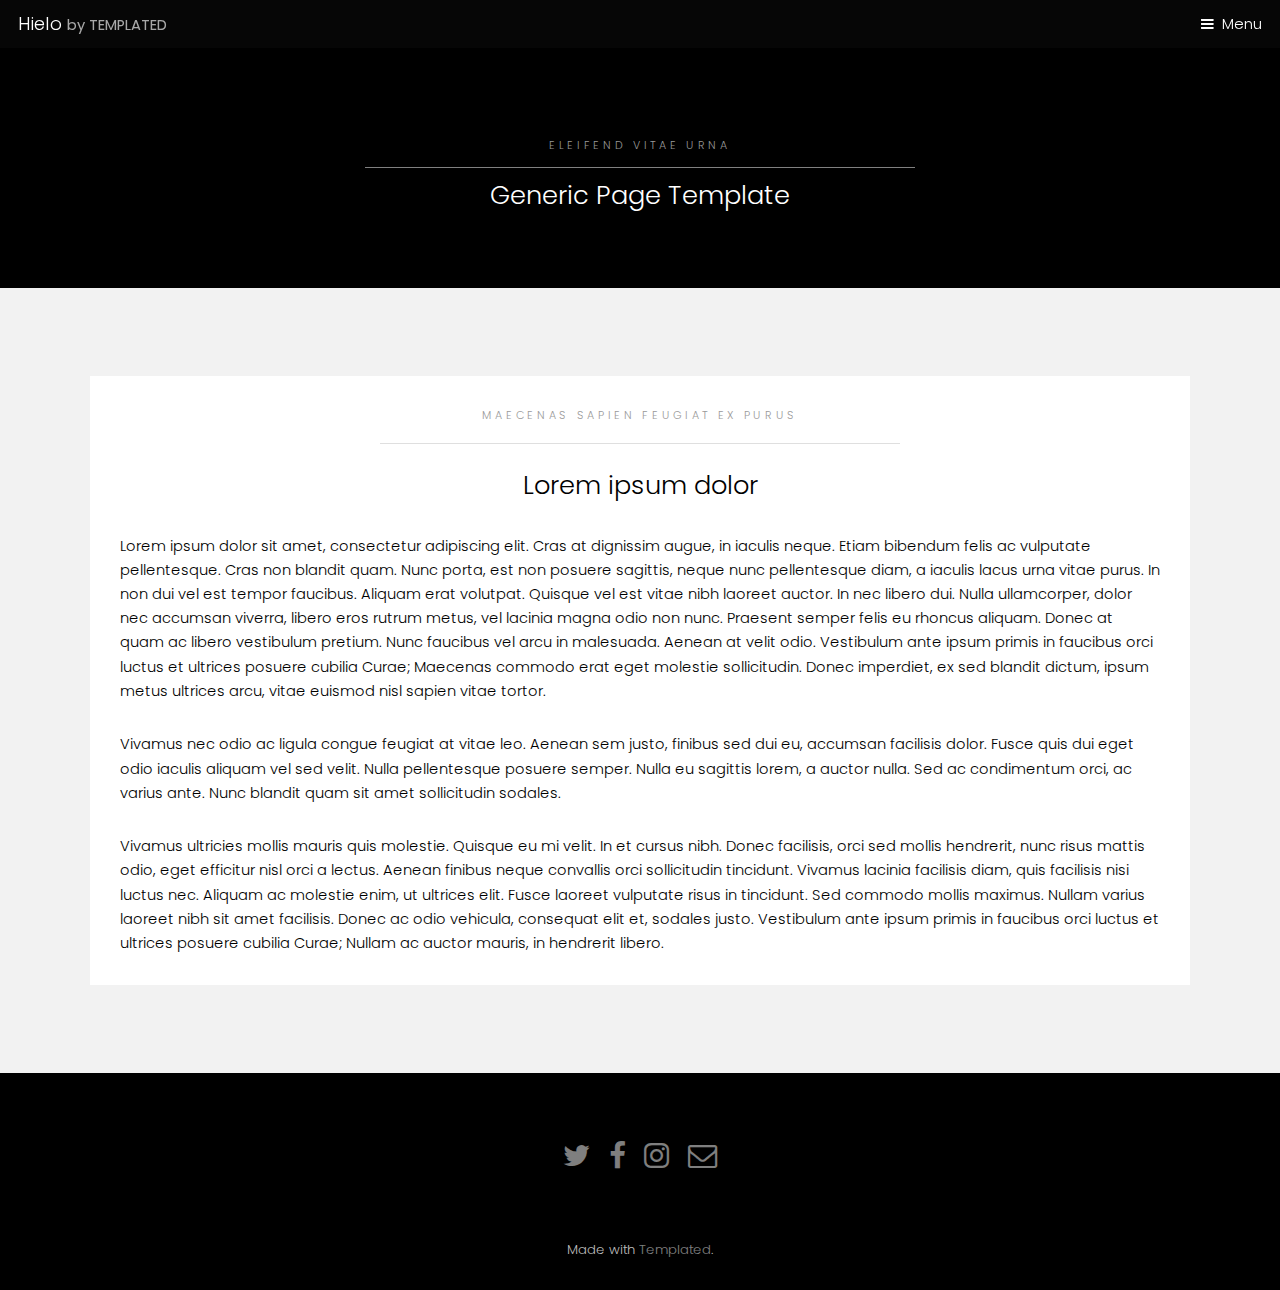
<file: generic.html>
<!DOCTYPE HTML>
<!--
	Hielo by TEMPLATED
	templated.co @templatedco
	Released for free under the Creative Commons Attribution 3.0 license (templated.co/license)
--><html><head><title>Hielo by TEMPLATED</title><meta charset="utf-8"><meta name="robots" content="index, follow, max-image-preview:large, max-snippet:-1, max-video-preview:-1"><meta name="viewport" content="width=device-width, initial-scale=1"><link rel="stylesheet" href="assets/css/main.css"></head><body class="subpage">

		<!-- Header -->
			<header id="header"><div class="logo"><a href="index.html">Hielo <span>by TEMPLATED</span></a></div>
				<a href="#menu">Menu</a>
			</header><!-- Nav --><nav id="menu"><ul class="links"><li><a href="index.html">Home</a></li>
					<li><a href="generic.html">Generic</a></li>
					<li><a href="elements.html">Elements</a></li>
				</ul></nav><!-- One --><section id="One" class="wrapper style3"><div class="inner">
					<header class="align-center"><p>Eleifend vitae urna</p>
						<h2>Generic Page Template</h2>
					</header></div>
			</section><!-- Two --><section id="two" class="wrapper style2"><div class="inner">
					<div class="box">
						<div class="content">
							<header class="align-center"><p>maecenas sapien feugiat ex purus</p>
								<h2>Lorem ipsum dolor</h2>
							</header><p>Lorem ipsum dolor sit amet, consectetur adipiscing elit. Cras at dignissim augue, in iaculis neque. Etiam bibendum felis ac vulputate pellentesque. Cras non blandit quam. Nunc porta, est non posuere sagittis, neque nunc pellentesque diam, a iaculis lacus urna vitae purus. In non dui vel est tempor faucibus. Aliquam erat volutpat. Quisque vel est vitae nibh laoreet auctor. In nec libero dui. Nulla ullamcorper, dolor nec accumsan viverra, libero eros rutrum metus, vel lacinia magna odio non nunc. Praesent semper felis eu rhoncus aliquam. Donec at quam ac libero vestibulum pretium. Nunc faucibus vel arcu in malesuada. Aenean at velit odio. Vestibulum ante ipsum primis in faucibus orci luctus et ultrices posuere cubilia Curae; Maecenas commodo erat eget molestie sollicitudin. Donec imperdiet, ex sed blandit dictum, ipsum metus ultrices arcu, vitae euismod nisl sapien vitae tortor.</p>

							<p>Vivamus nec odio ac ligula congue feugiat at vitae leo. Aenean sem justo, finibus sed dui eu, accumsan facilisis dolor. Fusce quis dui eget odio iaculis aliquam vel sed velit. Nulla pellentesque posuere semper. Nulla eu sagittis lorem, a auctor nulla. Sed ac condimentum orci, ac varius ante. Nunc blandit quam sit amet sollicitudin sodales.</p>

							<p>Vivamus ultricies mollis mauris quis molestie. Quisque eu mi velit. In et cursus nibh. Donec facilisis, orci sed mollis hendrerit, nunc risus mattis odio, eget efficitur nisl orci a lectus. Aenean finibus neque convallis orci sollicitudin tincidunt. Vivamus lacinia facilisis diam, quis facilisis nisi luctus nec. Aliquam ac molestie enim, ut ultrices elit. Fusce laoreet vulputate risus in tincidunt. Sed commodo mollis maximus. Nullam varius laoreet nibh sit amet facilisis. Donec ac odio vehicula, consequat elit et, sodales justo. Vestibulum ante ipsum primis in faucibus orci luctus et ultrices posuere cubilia Curae; Nullam ac auctor mauris, in hendrerit libero. </p>
						</div>
					</div>
				</div>
			</section><!-- Footer --><footer id="footer"><div class="container">
					<ul class="icons"><li><a href="#" class="icon fa-twitter"><span class="label">Twitter</span></a></li>
						<li><a href="#" class="icon fa-facebook"><span class="label">Facebook</span></a></li>
						<li><a href="#" class="icon fa-instagram"><span class="label">Instagram</span></a></li>
						<li><a href="#" class="icon fa-envelope-o"><span class="label">Email</span></a></li>
					</ul></div>
			</footer><div class="copyright">
			Made with <a href="https://templated.co/">Templated</a>.
		</div>

		<!-- Scripts -->
			<script src="assets/js/jquery.min.js"></script><script src="assets/js/jquery.scrollex.min.js"></script><script src="assets/js/skel.min.js"></script><script src="assets/js/util.js"></script><script src="assets/js/main.js"></script></body></html>
</file>
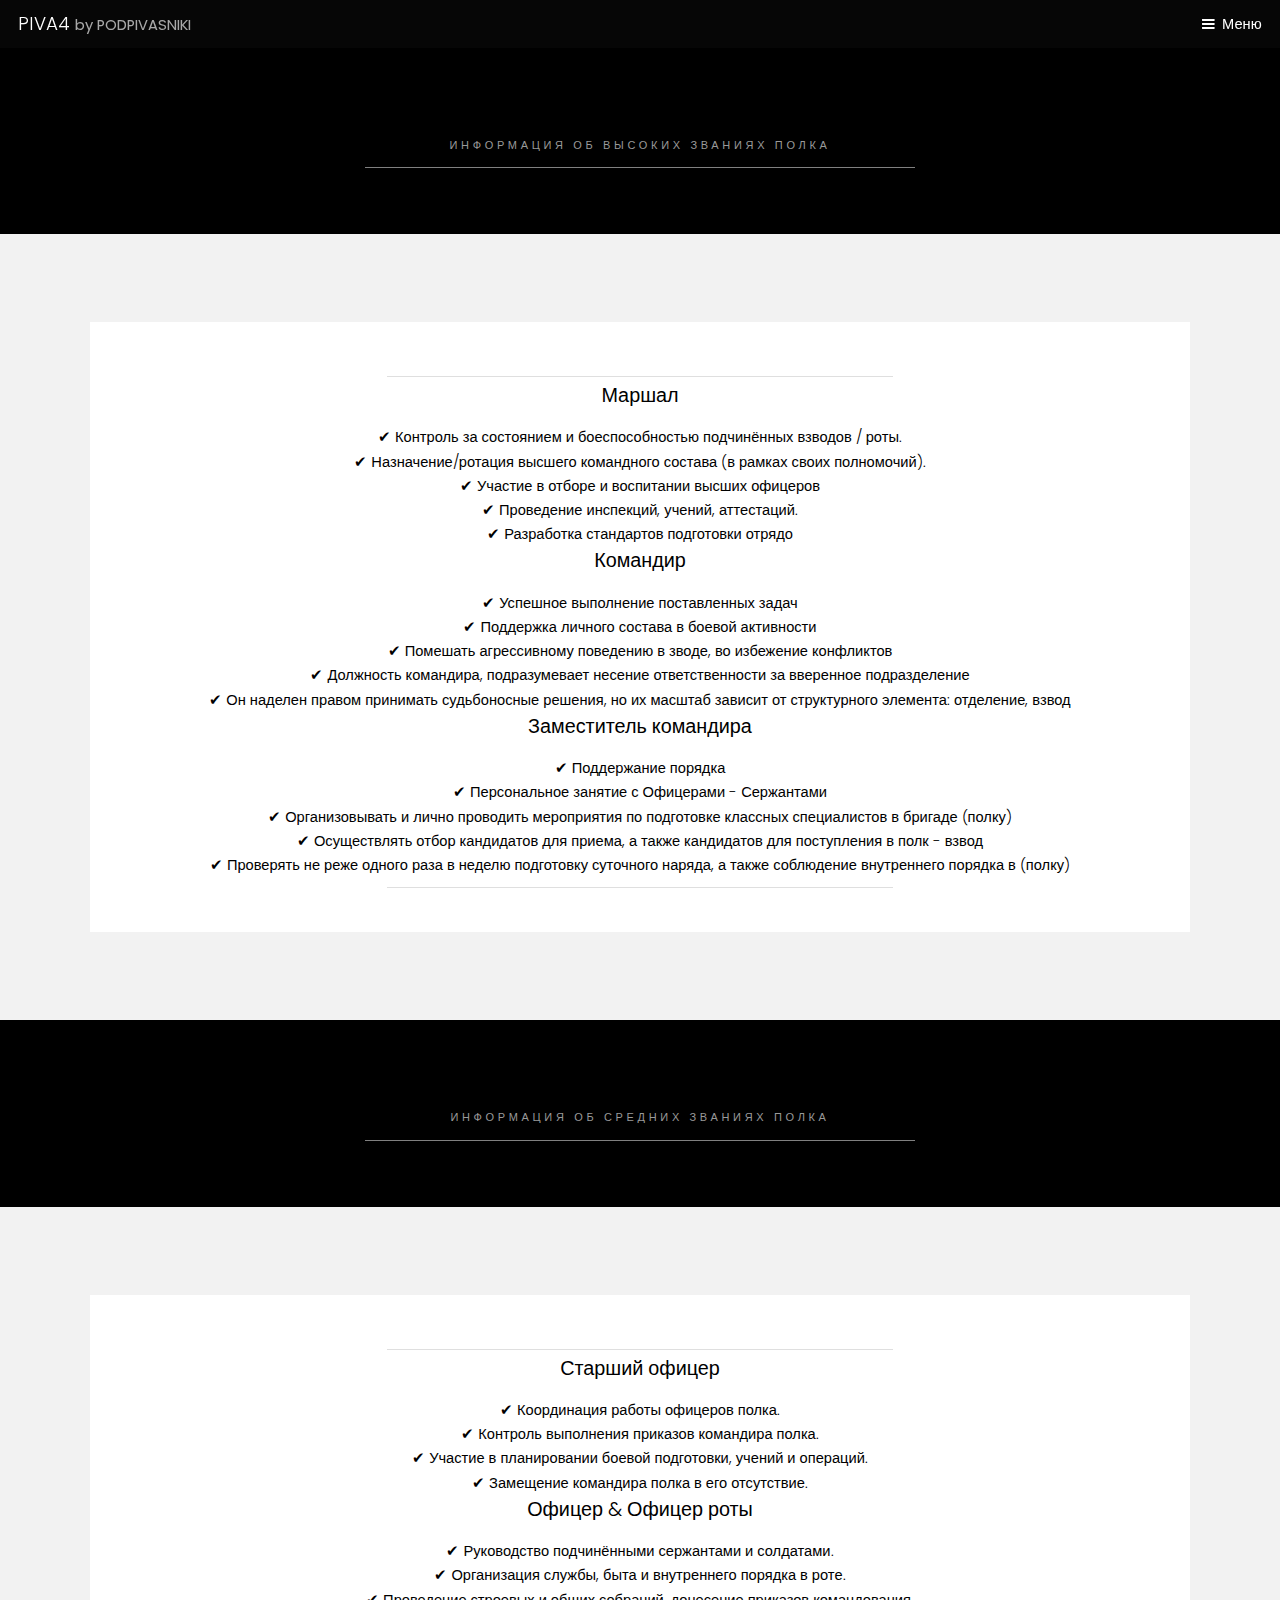
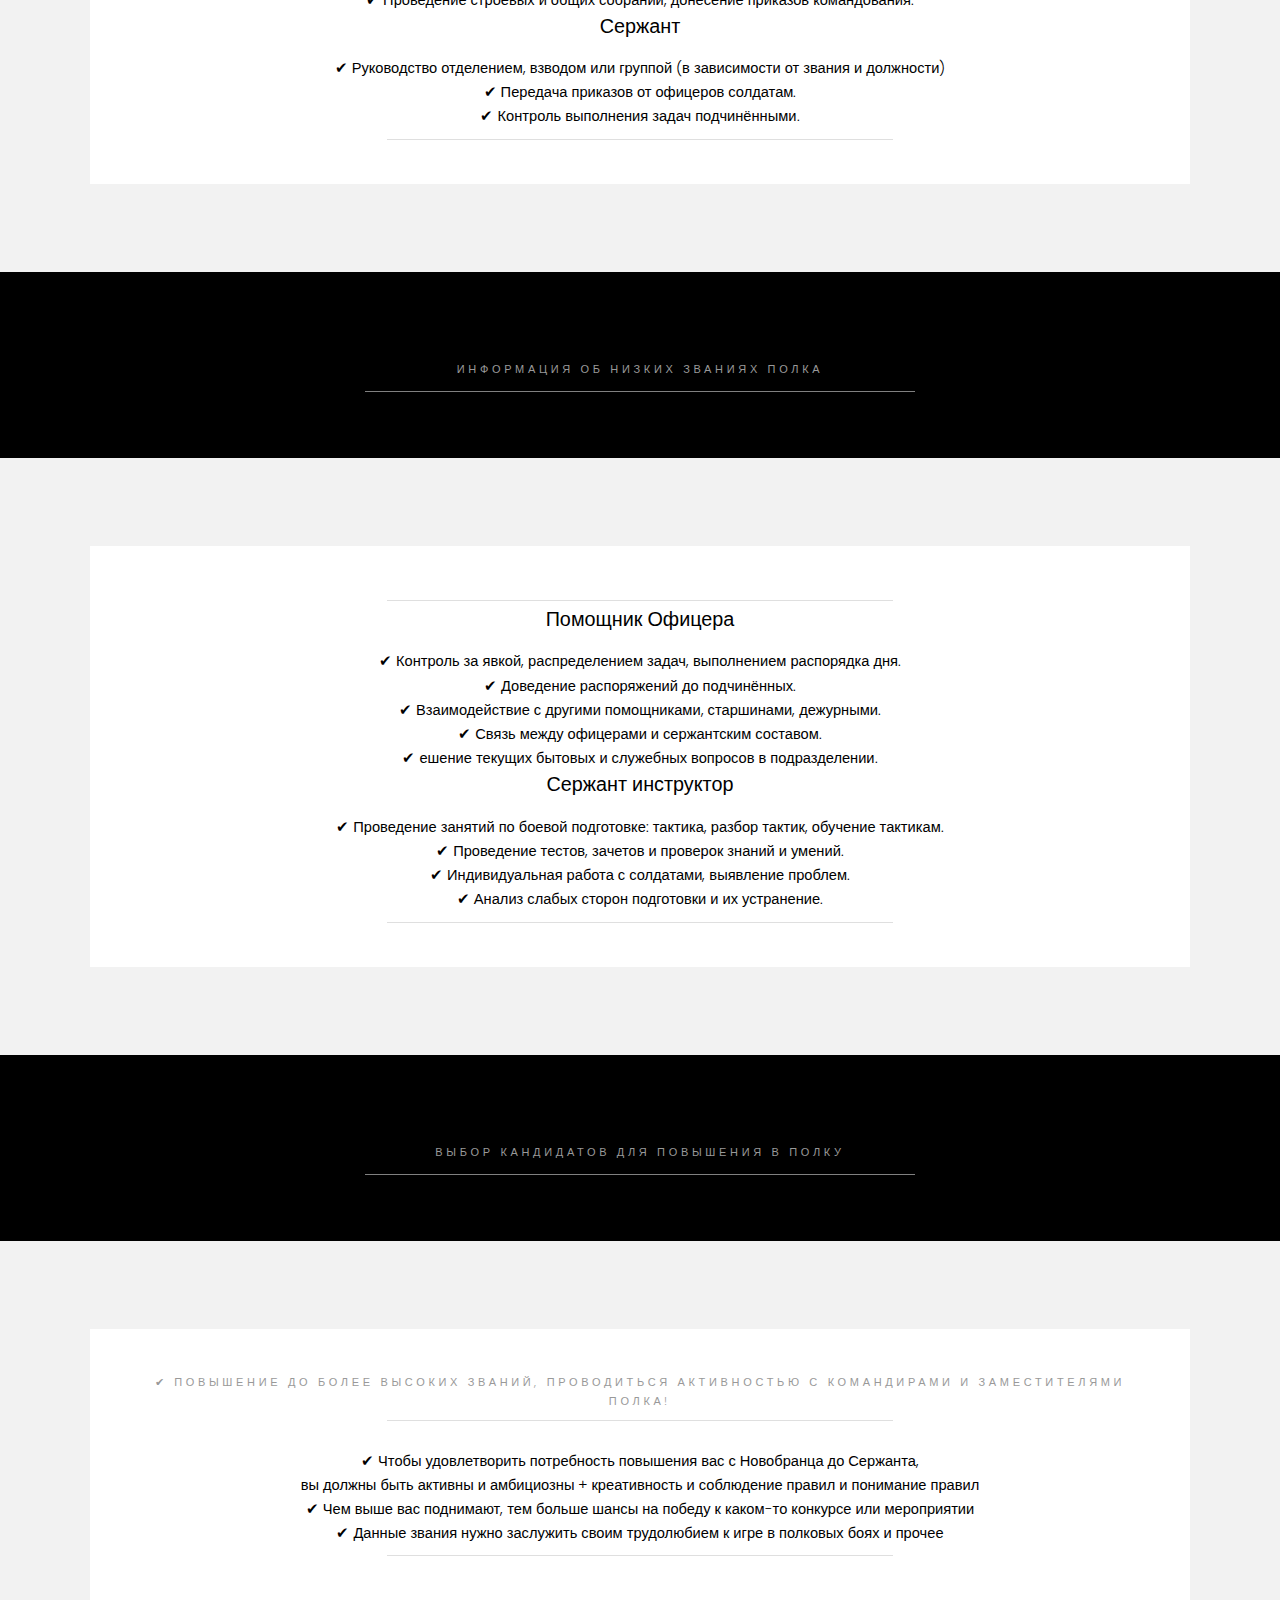
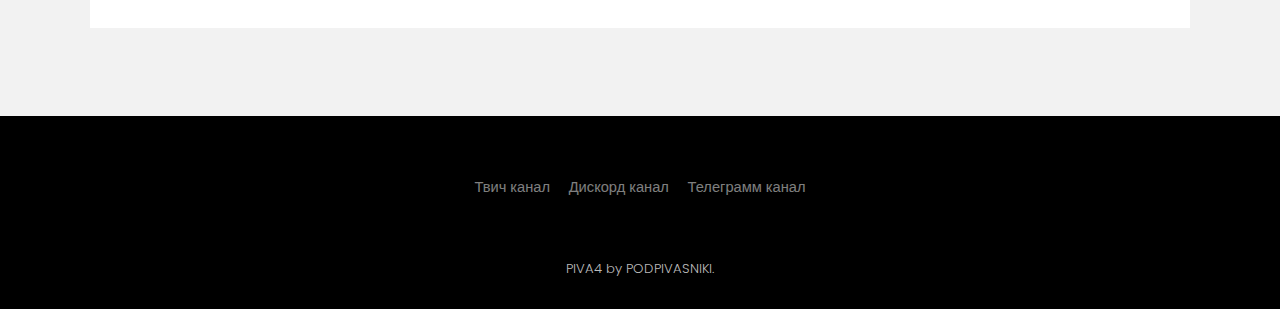
<file: roles.html>
<!DOCTYPE HTML>
<!--
	Hielo by TEMPLATED
	templated.co @templatedco
	Released for free under the Creative Commons Attribution 3.0 license (templated.co/license)
--><html>
	<head>
	<title>Roles by PIVA4</title>
	<meta charset="utf-8">
	<meta name="robots" content="index, follow, max-image-preview:large, max-snippet:-1, max-video-preview:-1">
	<meta name="viewport" content="width=device-width, initial-scale=1"><link rel="stylesheet" href="assets/css/roles.css">
</head>
<body class="subpage">

		<!-- Header -->
			<header id="header"><div class="logo"><a href="index.html">PIVA4 <span>by PODPIVASNIKI</span></a></div>
				<a href="#menu">Меню</a>
			</header>
			<!-- Nav -->
			 <nav id="menu">
				<ul class="links">
					<li>
                        <a href="./index.html">Главная</a>
                    </li>
                    <li>
                        <a href="./rewius.html">Конкурсы и мероприятии</a>
                    </li>
					<!-- <li><a href="elements.html">Elements</a></li> -->
				</ul>
			</nav>
			<!-- One -->
			<section id="One" class="wrapper style3"><div class="inner">
					<header class="align-center">
						<p>Информация об высоких званиях полка </p>
					</header>
                </div>
			</section>
			<!-- Two -->
			 <section id="two" class="wrapper style2"><div class="inner">
					<div class="box">
						<div class="content">
							<header class="align-center">
                                <p>
                                    <h3>Маршал</h3>
                                    ✔ Контроль за состоянием и боеспособностью подчинённых взводов / роты.<br>
                                    ✔ Назначение/ротация высшего командного состава (в рамках своих полномочий).<br>
                                    ✔ Участие в отборе и воспитании высших офицеров<br>
                                    ✔ Проведение инспекций, учений, аттестаций.<br>
                                    ✔ Разработка стандартов подготовки отрядо<br>
                                    <h3>Командир</h3>
                                    ✔ Успешное выполнение поставленных задач <br>
                                    ✔ Поддержка личного состава в боевой активности<br>
                                    ✔ Помешать агрессивному поведению в зводе, во избежение конфликтов<br>
                                    ✔ Должность командира, подразумевает несение ответственности за 
                                    вверенное подразделение<br>
                                    ✔ Он наделен правом принимать судьбоносные решения, но их масштаб 
                                    зависит от структурного элемента: отделение, взвод<br>
                                    <h3>Заместитель командира</h3>
                                    ✔ Поддержание порядка<br>
                                    ✔ Персональное занятие с Офицерами - Сержантами<br>
                                    ✔ Организовывать и лично проводить мероприятия по подготовке классных специалистов 
                                    в бригаде (полку)<br>
                                    ✔ Осуществлять отбор кандидатов для приема, а также кандидатов для поступления в 
                                      полк - взвод<br>
                                    ✔ Проверять не реже одного раза в неделю подготовку суточного наряда, 
                                    а также соблюдение внутреннего порядка в  (полку)<br>
                                </p>
							</header>
						</div>
					</div>
				</div>
			</section>


            <section id="One" class="wrapper style3"><div class="inner">
                <header class="align-center">
                    <p>Информация об средних званиях полка </p>
                </header>
            </div>
        </section>


            <section id="two" class="wrapper style2"><div class="inner">
                <div class="box">
                    <div class="content">
                        <header class="align-center">
                            <p>
                                <h3>Старший офицер</h3>
                                ✔ Координация работы офицеров полка.<br>
                                ✔ Контроль выполнения приказов командира полка.<br>
                                ✔ Участие в планировании боевой подготовки, учений и операций.<br>
                                ✔ Замещение командира полка в его отсутствие.<br>
                                <h3>Офицер &amp; Офицер роты</h3>
                                ✔ Руководство подчинёнными сержантами и солдатами.<br>
                                ✔ Организация службы, быта и внутреннего порядка в роте.<br>
                                ✔ Проведение строевых и общих собраний, донесение приказов командования.<br>
                                <h3>Сержант</h3>
                                ✔ Руководство отделением, взводом или группой (в зависимости от звания и должности)<br>
                                ✔ Передача приказов от офицеров солдатам.<br>
                                ✔ Контроль выполнения задач подчинёнными.<br>
                            </p>
                        </header>
                    </div>
                </div>
            </div>
        </section>



        <section id="One" class="wrapper style3"><div class="inner">
            <header class="align-center">
                <p>Информация об низких званиях полка </p>
            </header>
        </div>
    </section>


        <section id="two" class="wrapper style2"><div class="inner">
            <div class="box">
                <div class="content">
                    <header class="align-center">
                        <p>
                        <h3>Помощник Офицера</h3>
                        ✔ Контроль за явкой, распределением задач, выполнением распорядка дня.<br>
                        ✔ Доведение распоряжений до подчинённых.<br>
                        ✔ Взаимодействие с другими помощниками, старшинами, дежурными.<br>
                        ✔ Связь между офицерами и сержантским составом.<br>
                        ✔ ешение текущих бытовых и служебных вопросов в подразделении.<br>
                            <h3>Сержант инструктор</h3>
                        ✔ Проведение занятий по боевой подготовке: тактика, разбор тактик, обучение тактикам.<br>
                        ✔ Проведение тестов, зачетов и проверок знаний и умений.<br>
                        ✔ Индивидуальная работа с солдатами, выявление проблем.<br>
                        ✔ Анализ слабых сторон подготовки и их устранение.<br>
                        </p>
                    </header>
                </div>
            </div>
        </div>
    </section>
        <section id="One" class="wrapper style3"><div class="inner">
            <header class="align-center">
                <p>Выбор кандидатов для повышения в полку</p>
            </header>
        </div>
    </section>
		<section id="two" class="wrapper style2"><div class="inner">
			<div class="box">
				<div class="content">
					<header class="align-center">
                    <p>✔ Повышение до более высоких званий, проводиться активностью с 
                    Командирами и Заместителями полка!
                </p>
                    <br>
                    <div>
                        ✔ Чтобы удовлетворить потребность повышения вас с Новобранца до Сержанта,<br>
                        вы должны быть активны и амбициозны + креативность и соблюдение правил и понимание правил<br>
                        ✔ Чем выше вас поднимают, тем больше шансы на победу к каком-то конкурсе или мероприятии<br>
                        ✔ Данные звания нужно заслужить своим трудолюбием к игре в полковых боях и прочее<br>
                    </div>
                    </p>
                    <br>
					</header>
				</div>
			</div>
		</div>
	</section>
			<!-- Footer -->
			 <footer id="footer"><div class="container">
					<ul class="icons">
                        <li>
                            <a href="https://www.twitch.tv/he_ezik_ho_b_tymahe">Твич канал</a>
                        </li>
						<li>
                            <a href="https://discord.gg/sCZdsfvZ">Дискорд канал</a>
                        </li>
						<li>
                            <a href="https://t.me/+MLFfH3QC34RmNGVi">Телеграмм канал</a>
                        </li>
					</ul>
                </div>
			</footer>
			<div class="copyright">
			PIVA4 by PODPIVASNIKI</a>.
		</div>

		<!-- Scripts -->
			<script src="assets/js/jquery.min.js"></script><script src="assets/js/jquery.scrollex.min.js"></script><script src="assets/js/skel.min.js"></script><script src="assets/js/util.js"></script><script src="assets/js/main.js"></script></body></html>
</file>
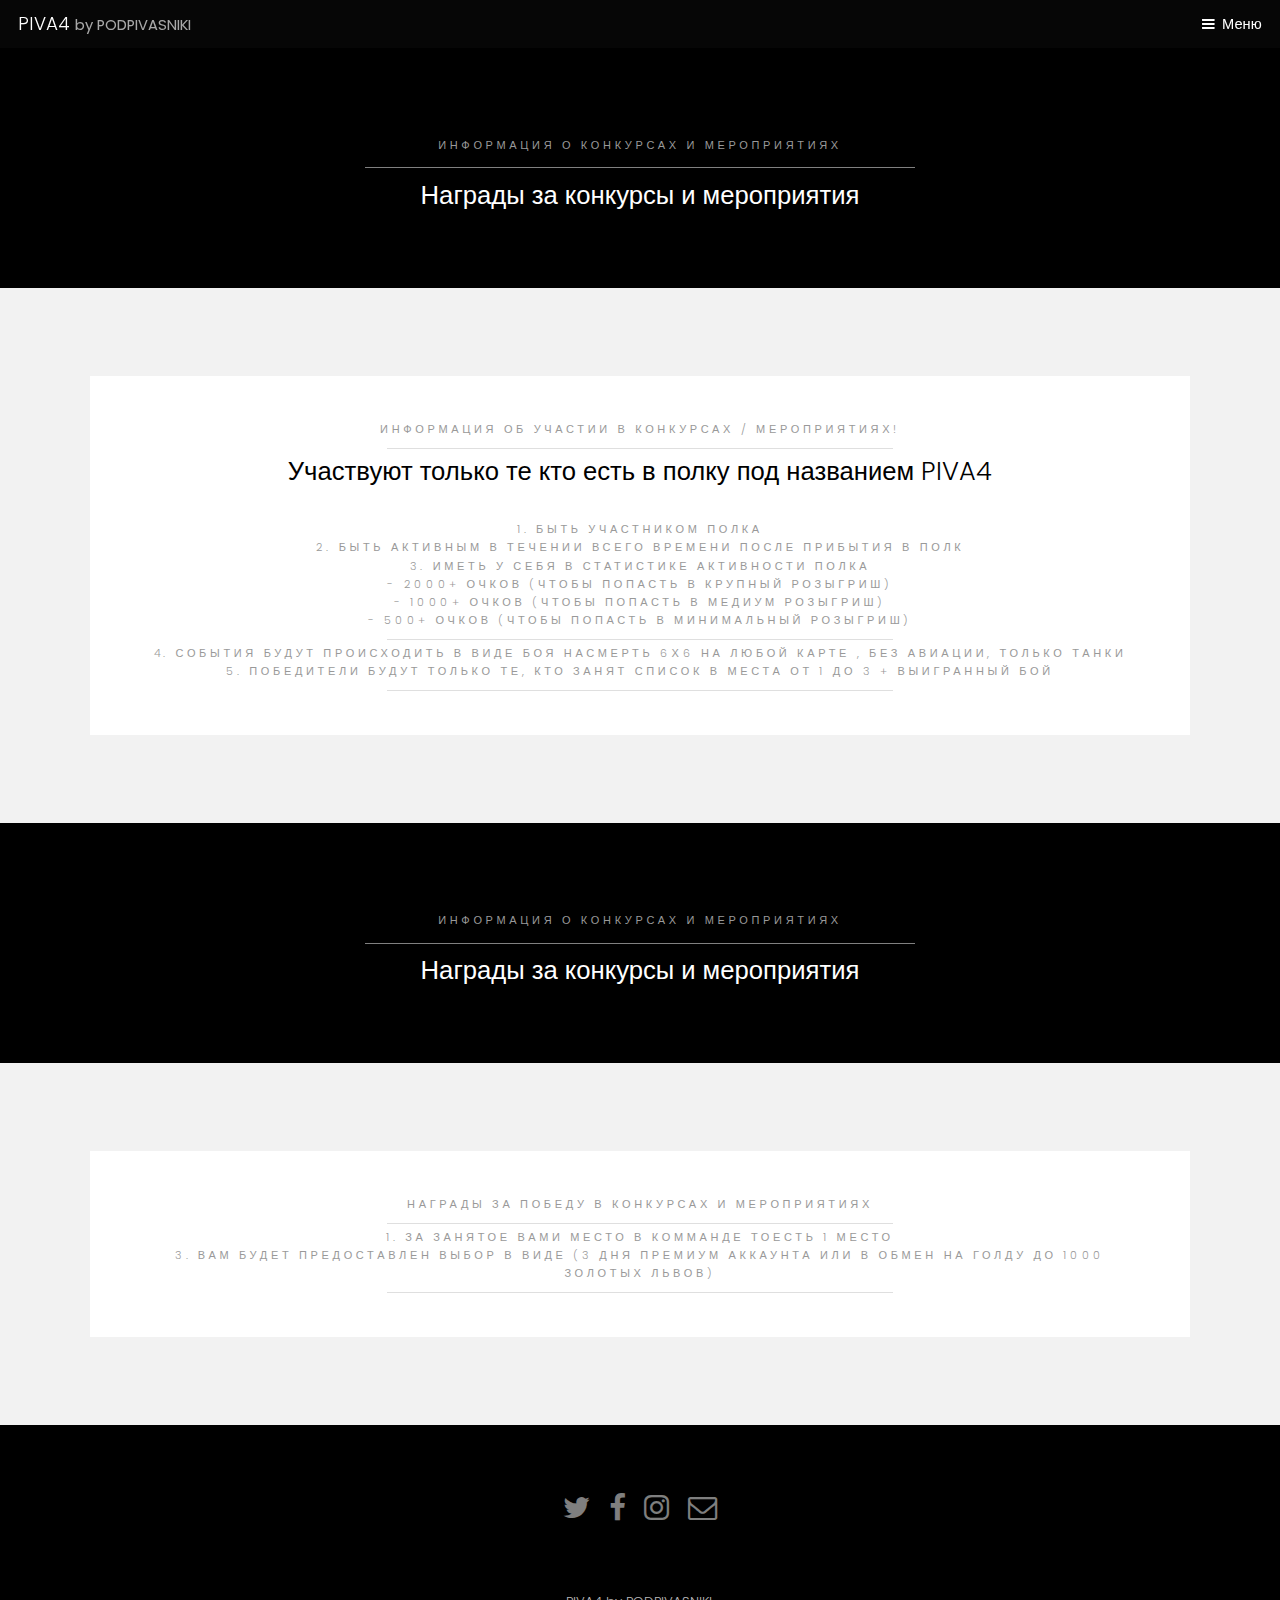
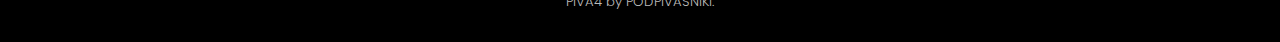
<file: spes.html>
<!DOCTYPE HTML>
<!--
	Hielo by TEMPLATED
	templated.co @templatedco
	Released for free under the Creative Commons Attribution 3.0 license (templated.co/license)
--><html>
	<head>
	<title>Hielo by TEMPLATED</title>
	<meta charset="utf-8">
	<meta name="robots" content="index, follow, max-image-preview:large, max-snippet:-1, max-video-preview:-1">
	<meta name="viewport" content="width=device-width, initial-scale=1"><link rel="stylesheet" href="assets/css/spec.css">
</head>
<body class="subpage">

		<!-- Header -->
			<header id="header"><div class="logo"><a href="index.html">PIVA4 <span>by PODPIVASNIKI</span></a></div>
				<a href="#menu">Меню</a>
			</header>
			<!-- Nav -->
			 <nav id="menu">
				<ul class="links"><li><a href="index.html">Назад</a></li>
					<li><a href="generic.html">Главная</a></li>
					<!-- <li><a href="elements.html">Elements</a></li> -->
				</ul>
			</nav>
			<!-- One -->
			<section id="One" class="wrapper style3"><div class="inner">
					<header class="align-center">
						<p>Информация о конкурсах и мероприятиях</p>
						<h2>Награды за конкурсы и мероприятия</h2>
					</header></div>
			</section>
			<!-- Two -->
			 <section id="two" class="wrapper style2"><div class="inner">
					<div class="box">
						<div class="content">
							<header class="align-center">
								<p>
									Информация об участии в конкурсах / мероприятиях!
								</p>
								<h2>Участвуют только те кто есть в полку под названием PIVA4</h2>
								<p>1. Быть участником полка<br>
								   2. Быть активным в течении всего времени после прибытия в полк<br>
								   3. Иметь у себя в статистике активности полка <br>
								     - 2000+ очков (чтобы попасть в крупный розыгриш)<br>
									 - 1000+ очков (чтобы попасть в медиум розыгриш)<br>
									 - 500+ очков (чтобы попасть в минимальный розыгриш)<br>
								</p>
								<p>4. События будут происходить в виде боя насмерть 6х6 на любой карте , без авиации, только танки<br>
								   5. Победители будут только те, кто занят список в места от 1 до 3 + выигранный бой<br>
								</p>

							</header>
						</div>
					</div>
				</div>
			</section>
			<section id="One" class="wrapper style3"><div class="inner">
				<header class="align-center">
					<p>Информация о конкурсах и мероприятиях</p>
					<h2>Награды за конкурсы и мероприятия</h2>
				</header>
			</div>
		</section>
		<section id="two" class="wrapper style2"><div class="inner">
			<div class="box">
				<div class="content">
					<header class="align-center">
						<p>
							Награды за победу в конкурсах и мероприятиях
						</p>
						<p>
							1. За занятое вами место в комманде тоесть 1 место<br>
							3. Вам будет предоставлен выбор в виде (3 дня премиум аккаунта или в обмен на голду до 1000 Золотых львов)<br>
						</p>
					</header>
				</div>
			</div>
		</div>
	</section>
			<!-- Footer -->
			 <footer id="footer"><div class="container">
					<ul class="icons"><li><a href="#" class="icon fa-twitter"><span class="label">Twitter</span></a></li>
						<li><a href="#" class="icon fa-facebook"><span class="label">Facebook</span></a></li>
						<li><a href="#" class="icon fa-instagram"><span class="label">Instagram</span></a></li>
						<li><a href="#" class="icon fa-envelope-o"><span class="label">Email</span></a></li>
					</ul></div>
			</footer>
			<div class="copyright">
			PIVA4 by PODPIVASNIKI</a>.
		</div>

		<!-- Scripts -->
			<script src="assets/js/jquery.min.js"></script><script src="assets/js/jquery.scrollex.min.js"></script><script src="assets/js/skel.min.js"></script><script src="assets/js/util.js"></script><script src="assets/js/main.js"></script></body></html>
</file>
<file: assets/css/main.css>
@charset "UTF-8";
@import url(font-awesome.min.css);
@import url("https://fonts.googleapis.com/css?family=Poppins:300,400,500,600,700");

/*
	Hielo by TEMPLATED
	templated.co @templatedco
	Released for free under the Creative Commons Attribution 3.0 license (templated.co/license)
*/

/* Reset */

	html, body, div, span, applet, object, iframe, h1, h2, h3, h4, h5, h6, p, blockquote, pre, a, abbr, acronym, address, big, cite, code, del, dfn, em, img, ins, kbd, q, s, samp, small, strike, strong, sub, sup, tt, var, b, u, i, center, dl, dt, dd, ol, ul, li, fieldset, form, label, legend, table, caption, tbody, tfoot, thead, tr, th, td, article, aside, canvas, details, embed, figure, figcaption, footer, header, hgroup, menu, nav, output, ruby, section, summary, time, mark, audio, video {
		margin: 0;
		padding: 0;
		border: 0;
		font-size: 100%;
		font: inherit;
		vertical-align: baseline;
		color: black;
	}
	article, aside, details, figcaption, figure, footer, header, hgroup, menu, nav, section {
		display: block;
	}

	body {
		line-height: 1;
	}

	ol, ul {
		list-style: none;
	}

	blockquote, q {
		quotes: none;
	}

	blockquote:before, blockquote:after, q:before, q:after {
		content: '';
		content: none;
	}

	table {
		border-collapse: collapse;
		border-spacing: 0;
	}

	body {
		-webkit-text-size-adjust: none;
	}

/* Box Model */

	*, *:before, *:after {
		-moz-box-sizing: border-box;
		-webkit-box-sizing: border-box;
		box-sizing: border-box;
	}

/* Containers */

	.container {
		margin-left: auto;
		margin-right: auto;
	}

	.container.\31 25\25 {
		width: 100%;
		max-width: 100rem;
		min-width: 80rem;
	}

	.container.\37 5\25 {
		width: 60rem;
	}

	.container.\35 0\25 {
		width: 40rem;
	}

	.container.\32 5\25 {
		width: 20rem;
	}

	.container {
		width: 80rem;
	}

	@media screen and (max-width: 1680px) {

		.container.\31 25\25 {
			width: 100%;
			max-width: 100rem;
			min-width: 80rem;
		}

		.container.\37 5\25 {
			width: 60rem;
		}

		.container.\35 0\25 {
			width: 40rem;
		}

		.container.\32 5\25 {
			width: 20rem;
		}

		.container {
			width: 80rem;
		}

	}

	@media screen and (max-width: 1280px) {

		.container.\31 25\25 {
			width: 100%;
			max-width: 81.25rem;
			min-width: 65rem;
		}

		.container.\37 5\25 {
			width: 48.75rem;
		}

		.container.\35 0\25 {
			width: 32.5rem;
		}

		.container.\32 5\25 {
			width: 16.25rem;
		}

		.container {
			width: 65rem;
		}

	}

	@media screen and (max-width: 980px) {

		.container.\31 25\25 {
			width: 100%;
			max-width: 112.5%;
			min-width: 90%;
		}

		.container.\37 5\25 {
			width: 67.5%;
		}

		.container.\35 0\25 {
			width: 45%;
		}

		.container.\32 5\25 {
			width: 22.5%;
		}

		.container {
			width: 90%;
		}

	}

	@media screen and (max-width: 736px) {

		.container.\31 25\25 {
			width: 100%;
			max-width: 112.5%;
			min-width: 90%;
		}

		.container.\37 5\25 {
			width: 67.5%;
		}

		.container.\35 0\25 {
			width: 45%;
		}

		.container.\32 5\25 {
			width: 22.5%;
		}

		.container {
			width: 90% !important;
		}

	}

	@media screen and (max-width: 480px) {

		.container.\31 25\25 {
			width: 100%;
			max-width: 112.5%;
			min-width: 90%;
		}

		.container.\37 5\25 {
			width: 67.5%;
		}

		.container.\35 0\25 {
			width: 45%;
		}

		.container.\32 5\25 {
			width: 22.5%;
		}

		.container {
			width: 90% !important;
		}

	}

/* Grid */

	.row {
		border-bottom: solid 1px transparent;
		-moz-box-sizing: border-box;
		-webkit-box-sizing: border-box;
		box-sizing: border-box;
	}

	.row > * {
		float: left;
		-moz-box-sizing: border-box;
		-webkit-box-sizing: border-box;
		box-sizing: border-box;
	}

	.row:after, .row:before {
		content: '';
		display: block;
		clear: both;
		height: 0;
	}

	.row.uniform > * > :first-child {
		margin-top: 0;
	}

	.row.uniform > * > :last-child {
		margin-bottom: 0;
	}

	.row.\30 \25 > * {
		padding: 0 0 0 0rem;
	}

	.row.\30 \25 {
		margin: 0 0 -1px 0rem;
	}

	.row.uniform.\30 \25 > * {
		padding: 0rem 0 0 0rem;
	}

	.row.uniform.\30 \25 {
		margin: 0rem 0 -1px 0rem;
	}

	.row > * {
		padding: 0 0 0 2rem;
	}

	.row {
		margin: 0 0 -1px -2rem;
	}

	.row.uniform > * {
		padding: 2rem 0 0 2rem;
	}

	.row.uniform {
		margin: -2rem 0 -1px -2rem;
	}

	.row.\32 00\25 > * {
		padding: 0 0 0 4rem;
	}

	.row.\32 00\25 {
		margin: 0 0 -1px -4rem;
	}

	.row.uniform.\32 00\25 > * {
		padding: 4rem 0 0 4rem;
	}

	.row.uniform.\32 00\25 {
		margin: -4rem 0 -1px -4rem;
	}

	.row.\31 50\25 > * {
		padding: 0 0 0 3rem;
	}

	.row.\31 50\25 {
		margin: 0 0 -1px -3rem;
	}

	.row.uniform.\31 50\25 > * {
		padding: 3rem 0 0 3rem;
	}

	.row.uniform.\31 50\25 {
		margin: -3rem 0 -1px -3rem;
	}

	.row.\35 0\25 > * {
		padding: 0 0 0 1rem;
	}

	.row.\35 0\25 {
		margin: 0 0 -1px -1rem;
	}

	.row.uniform.\35 0\25 > * {
		padding: 1rem 0 0 1rem;
	}

	.row.uniform.\35 0\25 {
		margin: -1rem 0 -1px -1rem;
	}

	.row.\32 5\25 > * {
		padding: 0 0 0 0.5rem;
	}

	.row.\32 5\25 {
		margin: 0 0 -1px -0.5rem;
	}

	.row.uniform.\32 5\25 > * {
		padding: 0.5rem 0 0 0.5rem;
	}

	.row.uniform.\32 5\25 {
		margin: -0.5rem 0 -1px -0.5rem;
	}

	.\31 2u, .\31 2u\24 {
		width: 100%;
		clear: none;
		margin-left: 0;
	}

	.\31 1u, .\31 1u\24 {
		width: 91.6666666667%;
		clear: none;
		margin-left: 0;
	}

	.\31 0u, .\31 0u\24 {
		width: 83.3333333333%;
		clear: none;
		margin-left: 0;
	}

	.\39 u, .\39 u\24 {
		width: 75%;
		clear: none;
		margin-left: 0;
	}

	.\38 u, .\38 u\24 {
		width: 66.6666666667%;
		clear: none;
		margin-left: 0;
	}

	.\37 u, .\37 u\24 {
		width: 58.3333333333%;
		clear: none;
		margin-left: 0;
	}

	.\36 u, .\36 u\24 {
		width: 50%;
		clear: none;
		margin-left: 0;
	}

	.\35 u, .\35 u\24 {
		width: 41.6666666667%;
		clear: none;
		margin-left: 0;
	}

	.\34 u, .\34 u\24 {
		width: 33.3333333333%;
		clear: none;
		margin-left: 0;
	}

	.\33 u, .\33 u\24 {
		width: 25%;
		clear: none;
		margin-left: 0;
	}

	.\32 u, .\32 u\24 {
		width: 16.6666666667%;
		clear: none;
		margin-left: 0;
	}

	.\31 u, .\31 u\24 {
		width: 8.3333333333%;
		clear: none;
		margin-left: 0;
	}

	.\31 2u\24 + *,
	.\31 1u\24 + *,
	.\31 0u\24 + *,
	.\39 u\24 + *,
	.\38 u\24 + *,
	.\37 u\24 + *,
	.\36 u\24 + *,
	.\35 u\24 + *,
	.\34 u\24 + *,
	.\33 u\24 + *,
	.\32 u\24 + *,
	.\31 u\24 + * {
		clear: left;
	}

	.\-11u {
		margin-left: 91.66667%;
	}

	.\-10u {
		margin-left: 83.33333%;
	}

	.\-9u {
		margin-left: 75%;
	}

	.\-8u {
		margin-left: 66.66667%;
	}

	.\-7u {
		margin-left: 58.33333%;
	}

	.\-6u {
		margin-left: 50%;
	}

	.\-5u {
		margin-left: 41.66667%;
	}

	.\-4u {
		margin-left: 33.33333%;
	}

	.\-3u {
		margin-left: 25%;
	}

	.\-2u {
		margin-left: 16.66667%;
	}

	.\-1u {
		margin-left: 8.33333%;
	}

	@media screen and (max-width: 1680px) {

		.row > * {
			padding: 0 0 0 2rem;
		}

		.row {
			margin: 0 0 -1px -2rem;
		}

		.row.uniform > * {
			padding: 2rem 0 0 2rem;
		}

		.row.uniform {
			margin: -2rem 0 -1px -2rem;
		}

		.row.\32 00\25 > * {
			padding: 0 0 0 4rem;
		}

		.row.\32 00\25 {
			margin: 0 0 -1px -4rem;
		}

		.row.uniform.\32 00\25 > * {
			padding: 4rem 0 0 4rem;
		}

		.row.uniform.\32 00\25 {
			margin: -4rem 0 -1px -4rem;
		}

		.row.\31 50\25 > * {
			padding: 0 0 0 3rem;
		}

		.row.\31 50\25 {
			margin: 0 0 -1px -3rem;
		}

		.row.uniform.\31 50\25 > * {
			padding: 3rem 0 0 3rem;
		}

		.row.uniform.\31 50\25 {
			margin: -3rem 0 -1px -3rem;
		}

		.row.\35 0\25 > * {
			padding: 0 0 0 1rem;
		}

		.row.\35 0\25 {
			margin: 0 0 -1px -1rem;
		}

		.row.uniform.\35 0\25 > * {
			padding: 1rem 0 0 1rem;
		}

		.row.uniform.\35 0\25 {
			margin: -1rem 0 -1px -1rem;
		}

		.row.\32 5\25 > * {
			padding: 0 0 0 0.5rem;
		}

		.row.\32 5\25 {
			margin: 0 0 -1px -0.5rem;
		}

		.row.uniform.\32 5\25 > * {
			padding: 0.5rem 0 0 0.5rem;
		}

		.row.uniform.\32 5\25 {
			margin: -0.5rem 0 -1px -0.5rem;
		}

		.\31 2u\28xlarge\29, .\31 2u\24\28xlarge\29 {
			width: 100%;
			clear: none;
			margin-left: 0;
		}

		.\31 1u\28xlarge\29, .\31 1u\24\28xlarge\29 {
			width: 91.6666666667%;
			clear: none;
			margin-left: 0;
		}

		.\31 0u\28xlarge\29, .\31 0u\24\28xlarge\29 {
			width: 83.3333333333%;
			clear: none;
			margin-left: 0;
		}

		.\39 u\28xlarge\29, .\39 u\24\28xlarge\29 {
			width: 75%;
			clear: none;
			margin-left: 0;
		}

		.\38 u\28xlarge\29, .\38 u\24\28xlarge\29 {
			width: 66.6666666667%;
			clear: none;
			margin-left: 0;
		}

		.\37 u\28xlarge\29, .\37 u\24\28xlarge\29 {
			width: 58.3333333333%;
			clear: none;
			margin-left: 0;
		}

		.\36 u\28xlarge\29, .\36 u\24\28xlarge\29 {
			width: 50%;
			clear: none;
			margin-left: 0;
		}

		.\35 u\28xlarge\29, .\35 u\24\28xlarge\29 {
			width: 41.6666666667%;
			clear: none;
			margin-left: 0;
		}

		.\34 u\28xlarge\29, .\34 u\24\28xlarge\29 {
			width: 33.3333333333%;
			clear: none;
			margin-left: 0;
		}

		.\33 u\28xlarge\29, .\33 u\24\28xlarge\29 {
			width: 25%;
			clear: none;
			margin-left: 0;
		}

		.\32 u\28xlarge\29, .\32 u\24\28xlarge\29 {
			width: 16.6666666667%;
			clear: none;
			margin-left: 0;
		}

		.\31 u\28xlarge\29, .\31 u\24\28xlarge\29 {
			width: 8.3333333333%;
			clear: none;
			margin-left: 0;
		}

		.\31 2u\24\28xlarge\29 + *,
		.\31 1u\24\28xlarge\29 + *,
		.\31 0u\24\28xlarge\29 + *,
		.\39 u\24\28xlarge\29 + *,
		.\38 u\24\28xlarge\29 + *,
		.\37 u\24\28xlarge\29 + *,
		.\36 u\24\28xlarge\29 + *,
		.\35 u\24\28xlarge\29 + *,
		.\34 u\24\28xlarge\29 + *,
		.\33 u\24\28xlarge\29 + *,
		.\32 u\24\28xlarge\29 + *,
		.\31 u\24\28xlarge\29 + * {
			clear: left;
		}

		.\-11u\28xlarge\29 {
			margin-left: 91.66667%;
		}

		.\-10u\28xlarge\29 {
			margin-left: 83.33333%;
		}

		.\-9u\28xlarge\29 {
			margin-left: 75%;
		}

		.\-8u\28xlarge\29 {
			margin-left: 66.66667%;
		}

		.\-7u\28xlarge\29 {
			margin-left: 58.33333%;
		}

		.\-6u\28xlarge\29 {
			margin-left: 50%;
		}

		.\-5u\28xlarge\29 {
			margin-left: 41.66667%;
		}

		.\-4u\28xlarge\29 {
			margin-left: 33.33333%;
		}

		.\-3u\28xlarge\29 {
			margin-left: 25%;
		}

		.\-2u\28xlarge\29 {
			margin-left: 16.66667%;
		}

		.\-1u\28xlarge\29 {
			margin-left: 8.33333%;
		}

	}

	@media screen and (max-width: 1280px) {

		.row > * {
			padding: 0 0 0 1.5rem;
		}

		.row {
			margin: 0 0 -1px -1.5rem;
		}

		.row.uniform > * {
			padding: 1.5rem 0 0 1.5rem;
		}

		.row.uniform {
			margin: -1.5rem 0 -1px -1.5rem;
		}

		.row.\32 00\25 > * {
			padding: 0 0 0 3rem;
		}

		.row.\32 00\25 {
			margin: 0 0 -1px -3rem;
		}

		.row.uniform.\32 00\25 > * {
			padding: 3rem 0 0 3rem;
		}

		.row.uniform.\32 00\25 {
			margin: -3rem 0 -1px -3rem;
		}

		.row.\31 50\25 > * {
			padding: 0 0 0 2.25rem;
		}

		.row.\31 50\25 {
			margin: 0 0 -1px -2.25rem;
		}

		.row.uniform.\31 50\25 > * {
			padding: 2.25rem 0 0 2.25rem;
		}

		.row.uniform.\31 50\25 {
			margin: -2.25rem 0 -1px -2.25rem;
		}

		.row.\35 0\25 > * {
			padding: 0 0 0 0.75rem;
		}

		.row.\35 0\25 {
			margin: 0 0 -1px -0.75rem;
		}

		.row.uniform.\35 0\25 > * {
			padding: 0.75rem 0 0 0.75rem;
		}

		.row.uniform.\35 0\25 {
			margin: -0.75rem 0 -1px -0.75rem;
		}

		.row.\32 5\25 > * {
			padding: 0 0 0 0.375rem;
		}

		.row.\32 5\25 {
			margin: 0 0 -1px -0.375rem;
		}

		.row.uniform.\32 5\25 > * {
			padding: 0.375rem 0 0 0.375rem;
		}

		.row.uniform.\32 5\25 {
			margin: -0.375rem 0 -1px -0.375rem;
		}

		.\31 2u\28large\29, .\31 2u\24\28large\29 {
			width: 100%;
			clear: none;
			margin-left: 0;
		}

		.\31 1u\28large\29, .\31 1u\24\28large\29 {
			width: 91.6666666667%;
			clear: none;
			margin-left: 0;
		}

		.\31 0u\28large\29, .\31 0u\24\28large\29 {
			width: 83.3333333333%;
			clear: none;
			margin-left: 0;
		}

		.\39 u\28large\29, .\39 u\24\28large\29 {
			width: 75%;
			clear: none;
			margin-left: 0;
		}

		.\38 u\28large\29, .\38 u\24\28large\29 {
			width: 66.6666666667%;
			clear: none;
			margin-left: 0;
		}

		.\37 u\28large\29, .\37 u\24\28large\29 {
			width: 58.3333333333%;
			clear: none;
			margin-left: 0;
		}

		.\36 u\28large\29, .\36 u\24\28large\29 {
			width: 50%;
			clear: none;
			margin-left: 0;
		}

		.\35 u\28large\29, .\35 u\24\28large\29 {
			width: 41.6666666667%;
			clear: none;
			margin-left: 0;
		}

		.\34 u\28large\29, .\34 u\24\28large\29 {
			width: 33.3333333333%;
			clear: none;
			margin-left: 0;
		}

		.\33 u\28large\29, .\33 u\24\28large\29 {
			width: 25%;
			clear: none;
			margin-left: 0;
		}

		.\32 u\28large\29, .\32 u\24\28large\29 {
			width: 16.6666666667%;
			clear: none;
			margin-left: 0;
		}

		.\31 u\28large\29, .\31 u\24\28large\29 {
			width: 8.3333333333%;
			clear: none;
			margin-left: 0;
		}

		.\31 2u\24\28large\29 + *,
		.\31 1u\24\28large\29 + *,
		.\31 0u\24\28large\29 + *,
		.\39 u\24\28large\29 + *,
		.\38 u\24\28large\29 + *,
		.\37 u\24\28large\29 + *,
		.\36 u\24\28large\29 + *,
		.\35 u\24\28large\29 + *,
		.\34 u\24\28large\29 + *,
		.\33 u\24\28large\29 + *,
		.\32 u\24\28large\29 + *,
		.\31 u\24\28large\29 + * {
			clear: left;
		}

		.\-11u\28large\29 {
			margin-left: 91.66667%;
		}

		.\-10u\28large\29 {
			margin-left: 83.33333%;
		}

		.\-9u\28large\29 {
			margin-left: 75%;
		}

		.\-8u\28large\29 {
			margin-left: 66.66667%;
		}

		.\-7u\28large\29 {
			margin-left: 58.33333%;
		}

		.\-6u\28large\29 {
			margin-left: 50%;
		}

		.\-5u\28large\29 {
			margin-left: 41.66667%;
		}

		.\-4u\28large\29 {
			margin-left: 33.33333%;
		}

		.\-3u\28large\29 {
			margin-left: 25%;
		}

		.\-2u\28large\29 {
			margin-left: 16.66667%;
		}

		.\-1u\28large\29 {
			margin-left: 8.33333%;
		}

	}

	@media screen and (max-width: 980px) {

		.row > * {
			padding: 0 0 0 1.5rem;
		}

		.row {
			margin: 0 0 -1px -1.5rem;
		}

		.row.uniform > * {
			padding: 1.5rem 0 0 1.5rem;
		}

		.row.uniform {
			margin: -1.5rem 0 -1px -1.5rem;
		}

		.row.\32 00\25 > * {
			padding: 0 0 0 3rem;
		}

		.row.\32 00\25 {
			margin: 0 0 -1px -3rem;
		}

		.row.uniform.\32 00\25 > * {
			padding: 3rem 0 0 3rem;
		}

		.row.uniform.\32 00\25 {
			margin: -3rem 0 -1px -3rem;
		}

		.row.\31 50\25 > * {
			padding: 0 0 0 2.25rem;
		}

		.row.\31 50\25 {
			margin: 0 0 -1px -2.25rem;
		}

		.row.uniform.\31 50\25 > * {
			padding: 2.25rem 0 0 2.25rem;
		}

		.row.uniform.\31 50\25 {
			margin: -2.25rem 0 -1px -2.25rem;
		}

		.row.\35 0\25 > * {
			padding: 0 0 0 0.75rem;
		}

		.row.\35 0\25 {
			margin: 0 0 -1px -0.75rem;
		}

		.row.uniform.\35 0\25 > * {
			padding: 0.75rem 0 0 0.75rem;
		}

		.row.uniform.\35 0\25 {
			margin: -0.75rem 0 -1px -0.75rem;
		}

		.row.\32 5\25 > * {
			padding: 0 0 0 0.375rem;
		}

		.row.\32 5\25 {
			margin: 0 0 -1px -0.375rem;
		}

		.row.uniform.\32 5\25 > * {
			padding: 0.375rem 0 0 0.375rem;
		}

		.row.uniform.\32 5\25 {
			margin: -0.375rem 0 -1px -0.375rem;
		}

		.\31 2u\28medium\29, .\31 2u\24\28medium\29 {
			width: 100%;
			clear: none;
			margin-left: 0;
		}

		.\31 1u\28medium\29, .\31 1u\24\28medium\29 {
			width: 91.6666666667%;
			clear: none;
			margin-left: 0;
		}

		.\31 0u\28medium\29, .\31 0u\24\28medium\29 {
			width: 83.3333333333%;
			clear: none;
			margin-left: 0;
		}

		.\39 u\28medium\29, .\39 u\24\28medium\29 {
			width: 75%;
			clear: none;
			margin-left: 0;
		}

		.\38 u\28medium\29, .\38 u\24\28medium\29 {
			width: 66.6666666667%;
			clear: none;
			margin-left: 0;
		}

		.\37 u\28medium\29, .\37 u\24\28medium\29 {
			width: 58.3333333333%;
			clear: none;
			margin-left: 0;
		}

		.\36 u\28medium\29, .\36 u\24\28medium\29 {
			width: 50%;
			clear: none;
			margin-left: 0;
		}

		.\35 u\28medium\29, .\35 u\24\28medium\29 {
			width: 41.6666666667%;
			clear: none;
			margin-left: 0;
		}

		.\34 u\28medium\29, .\34 u\24\28medium\29 {
			width: 33.3333333333%;
			clear: none;
			margin-left: 0;
		}

		.\33 u\28medium\29, .\33 u\24\28medium\29 {
			width: 25%;
			clear: none;
			margin-left: 0;
		}

		.\32 u\28medium\29, .\32 u\24\28medium\29 {
			width: 16.6666666667%;
			clear: none;
			margin-left: 0;
		}

		.\31 u\28medium\29, .\31 u\24\28medium\29 {
			width: 8.3333333333%;
			clear: none;
			margin-left: 0;
		}

		.\31 2u\24\28medium\29 + *,
		.\31 1u\24\28medium\29 + *,
		.\31 0u\24\28medium\29 + *,
		.\39 u\24\28medium\29 + *,
		.\38 u\24\28medium\29 + *,
		.\37 u\24\28medium\29 + *,
		.\36 u\24\28medium\29 + *,
		.\35 u\24\28medium\29 + *,
		.\34 u\24\28medium\29 + *,
		.\33 u\24\28medium\29 + *,
		.\32 u\24\28medium\29 + *,
		.\31 u\24\28medium\29 + * {
			clear: left;
		}

		.\-11u\28medium\29 {
			margin-left: 91.66667%;
		}

		.\-10u\28medium\29 {
			margin-left: 83.33333%;
		}

		.\-9u\28medium\29 {
			margin-left: 75%;
		}

		.\-8u\28medium\29 {
			margin-left: 66.66667%;
		}

		.\-7u\28medium\29 {
			margin-left: 58.33333%;
		}

		.\-6u\28medium\29 {
			margin-left: 50%;
		}

		.\-5u\28medium\29 {
			margin-left: 41.66667%;
		}

		.\-4u\28medium\29 {
			margin-left: 33.33333%;
		}

		.\-3u\28medium\29 {
			margin-left: 25%;
		}

		.\-2u\28medium\29 {
			margin-left: 16.66667%;
		}

		.\-1u\28medium\29 {
			margin-left: 8.33333%;
		}

	}

	@media screen and (max-width: 736px) {

		.row > * {
			padding: 0 0 0 1.25rem;
		}

		.row {
			margin: 0 0 -1px -1.25rem;
		}

		.row.uniform > * {
			padding: 1.25rem 0 0 1.25rem;
		}

		.row.uniform {
			margin: -1.25rem 0 -1px -1.25rem;
		}

		.row.\32 00\25 > * {
			padding: 0 0 0 2.5rem;
		}

		.row.\32 00\25 {
			margin: 0 0 -1px -2.5rem;
		}

		.row.uniform.\32 00\25 > * {
			padding: 2.5rem 0 0 2.5rem;
		}

		.row.uniform.\32 00\25 {
			margin: -2.5rem 0 -1px -2.5rem;
		}

		.row.\31 50\25 > * {
			padding: 0 0 0 1.875rem;
		}

		.row.\31 50\25 {
			margin: 0 0 -1px -1.875rem;
		}

		.row.uniform.\31 50\25 > * {
			padding: 1.875rem 0 0 1.875rem;
		}

		.row.uniform.\31 50\25 {
			margin: -1.875rem 0 -1px -1.875rem;
		}

		.row.\35 0\25 > * {
			padding: 0 0 0 0.625rem;
		}

		.row.\35 0\25 {
			margin: 0 0 -1px -0.625rem;
		}

		.row.uniform.\35 0\25 > * {
			padding: 0.625rem 0 0 0.625rem;
		}

		.row.uniform.\35 0\25 {
			margin: -0.625rem 0 -1px -0.625rem;
		}

		.row.\32 5\25 > * {
			padding: 0 0 0 0.3125rem;
		}

		.row.\32 5\25 {
			margin: 0 0 -1px -0.3125rem;
		}

		.row.uniform.\32 5\25 > * {
			padding: 0.3125rem 0 0 0.3125rem;
		}

		.row.uniform.\32 5\25 {
			margin: -0.3125rem 0 -1px -0.3125rem;
		}

		.\31 2u\28small\29, .\31 2u\24\28small\29 {
			width: 100%;
			clear: none;
			margin-left: 0;
		}

		.\31 1u\28small\29, .\31 1u\24\28small\29 {
			width: 91.6666666667%;
			clear: none;
			margin-left: 0;
		}

		.\31 0u\28small\29, .\31 0u\24\28small\29 {
			width: 83.3333333333%;
			clear: none;
			margin-left: 0;
		}

		.\39 u\28small\29, .\39 u\24\28small\29 {
			width: 75%;
			clear: none;
			margin-left: 0;
		}

		.\38 u\28small\29, .\38 u\24\28small\29 {
			width: 66.6666666667%;
			clear: none;
			margin-left: 0;
		}

		.\37 u\28small\29, .\37 u\24\28small\29 {
			width: 58.3333333333%;
			clear: none;
			margin-left: 0;
		}

		.\36 u\28small\29, .\36 u\24\28small\29 {
			width: 50%;
			clear: none;
			margin-left: 0;
		}

		.\35 u\28small\29, .\35 u\24\28small\29 {
			width: 41.6666666667%;
			clear: none;
			margin-left: 0;
		}

		.\34 u\28small\29, .\34 u\24\28small\29 {
			width: 33.3333333333%;
			clear: none;
			margin-left: 0;
		}

		.\33 u\28small\29, .\33 u\24\28small\29 {
			width: 25%;
			clear: none;
			margin-left: 0;
		}

		.\32 u\28small\29, .\32 u\24\28small\29 {
			width: 16.6666666667%;
			clear: none;
			margin-left: 0;
		}

		.\31 u\28small\29, .\31 u\24\28small\29 {
			width: 8.3333333333%;
			clear: none;
			margin-left: 0;
		}

		.\31 2u\24\28small\29 + *,
		.\31 1u\24\28small\29 + *,
		.\31 0u\24\28small\29 + *,
		.\39 u\24\28small\29 + *,
		.\38 u\24\28small\29 + *,
		.\37 u\24\28small\29 + *,
		.\36 u\24\28small\29 + *,
		.\35 u\24\28small\29 + *,
		.\34 u\24\28small\29 + *,
		.\33 u\24\28small\29 + *,
		.\32 u\24\28small\29 + *,
		.\31 u\24\28small\29 + * {
			clear: left;
		}

		.\-11u\28small\29 {
			margin-left: 91.66667%;
		}

		.\-10u\28small\29 {
			margin-left: 83.33333%;
		}

		.\-9u\28small\29 {
			margin-left: 75%;
		}

		.\-8u\28small\29 {
			margin-left: 66.66667%;
		}

		.\-7u\28small\29 {
			margin-left: 58.33333%;
		}

		.\-6u\28small\29 {
			margin-left: 50%;
		}

		.\-5u\28small\29 {
			margin-left: 41.66667%;
		}

		.\-4u\28small\29 {
			margin-left: 33.33333%;
		}

		.\-3u\28small\29 {
			margin-left: 25%;
		}

		.\-2u\28small\29 {
			margin-left: 16.66667%;
		}

		.\-1u\28small\29 {
			margin-left: 8.33333%;
		}

	}

	@media screen and (max-width: 480px) {

		.row > * {
			padding: 0 0 0 1.25rem;
		}

		.row {
			margin: 0 0 -1px -1.25rem;
		}

		.row.uniform > * {
			padding: 1.25rem 0 0 1.25rem;
		}

		.row.uniform {
			margin: -1.25rem 0 -1px -1.25rem;
		}

		.row.\32 00\25 > * {
			padding: 0 0 0 2.5rem;
		}

		.row.\32 00\25 {
			margin: 0 0 -1px -2.5rem;
		}

		.row.uniform.\32 00\25 > * {
			padding: 2.5rem 0 0 2.5rem;
		}

		.row.uniform.\32 00\25 {
			margin: -2.5rem 0 -1px -2.5rem;
		}

		.row.\31 50\25 > * {
			padding: 0 0 0 1.875rem;
		}

		.row.\31 50\25 {
			margin: 0 0 -1px -1.875rem;
		}

		.row.uniform.\31 50\25 > * {
			padding: 1.875rem 0 0 1.875rem;
		}

		.row.uniform.\31 50\25 {
			margin: -1.875rem 0 -1px -1.875rem;
		}

		.row.\35 0\25 > * {
			padding: 0 0 0 0.625rem;
		}

		.row.\35 0\25 {
			margin: 0 0 -1px -0.625rem;
		}

		.row.uniform.\35 0\25 > * {
			padding: 0.625rem 0 0 0.625rem;
		}

		.row.uniform.\35 0\25 {
			margin: -0.625rem 0 -1px -0.625rem;
		}

		.row.\32 5\25 > * {
			padding: 0 0 0 0.3125rem;
		}

		.row.\32 5\25 {
			margin: 0 0 -1px -0.3125rem;
		}

		.row.uniform.\32 5\25 > * {
			padding: 0.3125rem 0 0 0.3125rem;
		}

		.row.uniform.\32 5\25 {
			margin: -0.3125rem 0 -1px -0.3125rem;
		}

		.\31 2u\28xsmall\29, .\31 2u\24\28xsmall\29 {
			width: 100%;
			clear: none;
			margin-left: 0;
		}

		.\31 1u\28xsmall\29, .\31 1u\24\28xsmall\29 {
			width: 91.6666666667%;
			clear: none;
			margin-left: 0;
		}

		.\31 0u\28xsmall\29, .\31 0u\24\28xsmall\29 {
			width: 83.3333333333%;
			clear: none;
			margin-left: 0;
		}

		.\39 u\28xsmall\29, .\39 u\24\28xsmall\29 {
			width: 75%;
			clear: none;
			margin-left: 0;
		}

		.\38 u\28xsmall\29, .\38 u\24\28xsmall\29 {
			width: 66.6666666667%;
			clear: none;
			margin-left: 0;
		}

		.\37 u\28xsmall\29, .\37 u\24\28xsmall\29 {
			width: 58.3333333333%;
			clear: none;
			margin-left: 0;
		}

		.\36 u\28xsmall\29, .\36 u\24\28xsmall\29 {
			width: 50%;
			clear: none;
			margin-left: 0;
		}

		.\35 u\28xsmall\29, .\35 u\24\28xsmall\29 {
			width: 41.6666666667%;
			clear: none;
			margin-left: 0;
		}

		.\34 u\28xsmall\29, .\34 u\24\28xsmall\29 {
			width: 33.3333333333%;
			clear: none;
			margin-left: 0;
		}

		.\33 u\28xsmall\29, .\33 u\24\28xsmall\29 {
			width: 25%;
			clear: none;
			margin-left: 0;
		}

		.\32 u\28xsmall\29, .\32 u\24\28xsmall\29 {
			width: 16.6666666667%;
			clear: none;
			margin-left: 0;
		}

		.\31 u\28xsmall\29, .\31 u\24\28xsmall\29 {
			width: 8.3333333333%;
			clear: none;
			margin-left: 0;
		}

		.\31 2u\24\28xsmall\29 + *,
		.\31 1u\24\28xsmall\29 + *,
		.\31 0u\24\28xsmall\29 + *,
		.\39 u\24\28xsmall\29 + *,
		.\38 u\24\28xsmall\29 + *,
		.\37 u\24\28xsmall\29 + *,
		.\36 u\24\28xsmall\29 + *,
		.\35 u\24\28xsmall\29 + *,
		.\34 u\24\28xsmall\29 + *,
		.\33 u\24\28xsmall\29 + *,
		.\32 u\24\28xsmall\29 + *,
		.\31 u\24\28xsmall\29 + * {
			clear: left;
		}

		.\-11u\28xsmall\29 {
			margin-left: 91.66667%;
		}

		.\-10u\28xsmall\29 {
			margin-left: 83.33333%;
		}

		.\-9u\28xsmall\29 {
			margin-left: 75%;
		}

		.\-8u\28xsmall\29 {
			margin-left: 66.66667%;
		}

		.\-7u\28xsmall\29 {
			margin-left: 58.33333%;
		}

		.\-6u\28xsmall\29 {
			margin-left: 50%;
		}

		.\-5u\28xsmall\29 {
			margin-left: 41.66667%;
		}

		.\-4u\28xsmall\29 {
			margin-left: 33.33333%;
		}

		.\-3u\28xsmall\29 {
			margin-left: 25%;
		}

		.\-2u\28xsmall\29 {
			margin-left: 16.66667%;
		}

		.\-1u\28xsmall\29 {
			margin-left: 8.33333%;
		}

	}

/* Basic */

	@-ms-viewport {
		width: device-width;
	}

	body {
		-ms-overflow-style: scrollbar;
	}

	@media screen and (max-width: 480px) {

		html, body {
			min-width: 320px;
		}

	}

	body {
		background: #fff;
	}

		body.is-loading *, body.is-loading *:before, body.is-loading *:after {
			-moz-animation: none !important;
			-webkit-animation: none !important;
			-ms-animation: none !important;
			animation: none !important;
			-moz-transition: none !important;
			-webkit-transition: none !important;
			-ms-transition: none !important;
			transition: none !important;
		}

/* Type */

	html {
		font-size: 13pt;
	}

		@media screen and (max-width: 1680px) {

			html {
				font-size: 11pt;
			}

		}

		@media screen and (max-width: 1280px) {

			html {
				font-size: 11pt;
			}

		}

		@media screen and (max-width: 980px) {

			html {
				font-size: 12pt;
			}

		}

		@media screen and (max-width: 736px) {

			html {
				font-size: 12pt;
			}

		}

		@media screen and (max-width: 480px) {

			html {
				font-size: 12pt;
			}

		}

	body {
		background-color: #fff;
		color: #444;
	}

	body, input, select, textarea {
		font-family: "Poppins", sans-serif;
		font-weight: 300;
		font-size: 1rem;
		line-height: 1.65;
	}

	a {
		text-decoration: underline;
	}

		a:hover {
			text-decoration: none;
		}

	strong, b {
		font-weight: 600;
	}

	em, i {
		font-style: italic;
	}

	p {
		margin: 0 0 2rem 0;
	}

		p.special {
			text-transform: uppercase;
			font-size: .75rem;
			font-weight: 300;
			margin: 0 0 .5rem 0;
			padding: 0 0 1rem 0;
			letter-spacing: .25rem;
		}

			p.special:after {
				content: '';
				position: absolute;
				margin: auto;
				right: 0;
				bottom: 0;
				left: 0;
				width: 50%;
				height: 1px;
				background-color: rgba(0, 0, 0, 0.125);
			}

	h1, h2, h3, h4, h5, h6 {
		font-weight: 300;
		line-height: 1.5;
		margin: 0 0 1rem 0;
	}

		h1 a, h2 a, h3 a, h4 a, h5 a, h6 a {
			color: inherit;
			text-decoration: none;
		}

	h2 {
		font-size: 1.75rem;
	}

	h3 {
		font-size: 1.35rem;
	}

	h4 {
		font-size: 1.1rem;
	}

	h5 {
		font-size: 0.9rem;
	}

	h6 {
		font-size: 0.7rem;
	}

	sub {
		font-size: 0.8rem;
		position: relative;
		top: 0.5rem;
	}

	sup {
		font-size: 0.8rem;
		position: relative;
		top: -0.5rem;
	}

	blockquote {
		border-left: solid 4px;
		font-style: italic;
		margin: 0 0 2rem 0;
		padding: 0.5rem 0 0.5rem 2rem;
	}

	code {
		border-radius: 2px;
		border: solid 1px;
		font-family: "Courier New", monospace;
		font-size: 0.9rem;
		margin: 0 0.25rem;
		padding: 0.25rem 0.65rem;
	}

	pre {
		-webkit-overflow-scrolling: touch;
		font-family: "Courier New", monospace;
		font-size: 0.9rem;
		margin: 0 0 2rem 0;
	}

		pre code {
			display: block;
			line-height: 1.75;
			padding: 1rem 1.5rem;
			overflow-x: auto;
		}

	hr {
		border: 0;
		border-bottom: solid 1px;
		margin: 2rem 0;
	}

		hr.major {
			margin: 3rem 0;
		}

	.align-left {
		text-align: left;
	}

	.align-center {
		text-align: center;
		color: black;
	}

	.align-right {
		text-align: right;
	}

	input, select, textarea {
		color: #555;
	}

	a {
		color: #8a4680;
	}

	strong, b {
		color: #555;
	}

	h1, h2, h3, h4, h5, h6 {
		color: #555;
	}

	blockquote {
		border-left-color: rgba(144, 144, 144, 0.25);
	}

	code {
		background: rgba(144, 144, 144, 0.075);
		border-color: rgba(144, 144, 144, 0.25);
	}

	hr {
		border-bottom-color: rgba(144, 144, 144, 0.25);
	}

/* Box */

	.box {
		margin-bottom: 2rem;
		background: #FFF;
	}

		.box .image.fit {
			margin: 0;
			border-radius: 0;
		}

			.box .image.fit img {
				border-radius: 0;
			}

		.box header h2 {
			margin-bottom: 2rem;
		}

		.box header p {
			text-transform: uppercase;
			font-size: .75rem;
			font-weight: 300;
			padding-top: 30px;
			letter-spacing: .25rem;
			padding-left: 30px;
			padding-right: 30px;
			padding-bottom: 20px;
		}

			.box header p:after {
				content: '';
				position: absolute;
				margin: auto;
				right: 0;
				bottom: 0;
				left: 0;
				width: 50%;
				height: 1px;
				background-color: rgba(0, 0, 0, 0.125);
			}

		.box .content {
			padding-left: 30px;
			padding-right: 30px;
			padding-bottom: 30px;
		}

		.box > :last-child,
		.box > :last-child > :last-child,
		.box > :last-child > :last-child > :last-child {
			margin-bottom: 0;
		}

		.box.alt {
			border: 0;
			border-radius: 0;
			padding: 0;
		}

		@media screen and (max-width: 736px) {

			.box .content {
				padding: 2rem;
			}

		}

	.box {
		border-color: rgba(144, 144, 144, 0.25);
	}

/* Button */

	input[type="submit"],
	input[type="reset"],
	input[type="button"],
	button,
	.button {
		-moz-appearance: none;
		-webkit-appearance: none;
		-ms-appearance: none;
		appearance: none;
		-moz-transition: background-color 0.2s ease-in-out, color 0.2s ease-in-out;
		-webkit-transition: background-color 0.2s ease-in-out, color 0.2s ease-in-out;
		-ms-transition: background-color 0.2s ease-in-out, color 0.2s ease-in-out;
		transition: background-color 0.2s ease-in-out, color 0.2s ease-in-out;
		border-radius: 2px;
		border: 0;
		cursor: pointer;
		display: inline-block;
		font-weight: 300;
		height: 2.85rem;
		line-height: 2.95rem;
		padding: 0 1.5rem;
		text-align: center;
		text-decoration: none;
		text-transform: uppercase;
		white-space: nowrap;
	}

		input[type="submit"].icon,
		input[type="reset"].icon,
		input[type="button"].icon,
		button.icon,
		.button.icon {
			padding-left: 1.35rem;
		}

			input[type="submit"].icon:before,
			input[type="reset"].icon:before,
			input[type="button"].icon:before,
			button.icon:before,
			.button.icon:before {
				margin-right: 0.5rem;
			}

		input[type="submit"].fit,
		input[type="reset"].fit,
		input[type="button"].fit,
		button.fit,
		.button.fit {
			display: block;
			margin: 0 0 1rem 0;
			width: 100%;
		}

		input[type="submit"].small,
		input[type="reset"].small,
		input[type="button"].small,
		button.small,
		.button.small {
			font-size: 0.8rem;
		}

		input[type="submit"].big,
		input[type="reset"].big,
		input[type="button"].big,
		button.big,
		.button.big {
			font-size: 1.35rem;
		}

		input[type="submit"].disabled, input[type="submit"]:disabled,
		input[type="reset"].disabled,
		input[type="reset"]:disabled,
		input[type="button"].disabled,
		input[type="button"]:disabled,
		button.disabled,
		button:disabled,
		.button.disabled,
		.button:disabled {
			-moz-pointer-events: none;
			-webkit-pointer-events: none;
			-ms-pointer-events: none;
			pointer-events: none;
			opacity: 0.25;
		}

		@media screen and (max-width: 480px) {

			input[type="submit"],
			input[type="reset"],
			input[type="button"],
			button,
			.button {
				padding: 0;
				width: 100%;
			}

		}

	input[type="submit"],
	input[type="reset"],
	input[type="button"],
	button,
	.button {
		background-color: #f2f2f2;
		color: #000 !important;
	}

		input[type="submit"]:hover,
		input[type="reset"]:hover,
		input[type="button"]:hover,
		button:hover,
		.button:hover {
			background-color: white;
		}

		input[type="submit"]:active,
		input[type="reset"]:active,
		input[type="button"]:active,
		button:active,
		.button:active {
			background-color: #e5e5e5;
		}

		input[type="submit"].alt,
		input[type="reset"].alt,
		input[type="button"].alt,
		button.alt,
		.button.alt {
			background-color: transparent;
			box-shadow: inset 0 0 0 2px rgba(144, 144, 144, 0.25);
			color: #555 !important;
		}

			input[type="submit"].alt:hover,
			input[type="reset"].alt:hover,
			input[type="button"].alt:hover,
			button.alt:hover,
			.button.alt:hover {
				background-color: rgba(144, 144, 144, 0.075);
			}

			input[type="submit"].alt:active,
			input[type="reset"].alt:active,
			input[type="button"].alt:active,
			button.alt:active,
			.button.alt:active {
				background-color: rgba(144, 144, 144, 0.2);
			}

			input[type="submit"].alt.icon:before,
			input[type="reset"].alt.icon:before,
			input[type="button"].alt.icon:before,
			button.alt.icon:before,
			.button.alt.icon:before {
				color: #bbb;
			}

		input[type="submit"].special,
		input[type="reset"].special,
		input[type="button"].special,
		button.special,
		.button.special {
			background-color: #8a4680;
			color: #ffffff !important;
		}

			input[type="submit"].special:hover,
			input[type="reset"].special:hover,
			input[type="button"].special:hover,
			button.special:hover,
			.button.special:hover {
				background-color: #9b4f90;
			}

			input[type="submit"].special:active,
			input[type="reset"].special:active,
			input[type="button"].special:active,
			button.special:active,
			.button.special:active {
				background-color: #793d70;
			}

/* Form */

	form {
		margin: 0 0 2rem 0;
	}

	label {
		display: block;
		font-size: 0.9rem;
		font-weight: 700;
		margin: 0 0 1rem 0;
	}

	input[type="text"],
	input[type="password"],
	input[type="email"],
	select,
	textarea {
		-moz-appearance: none;
		-webkit-appearance: none;
		-ms-appearance: none;
		appearance: none;
		border-radius: 2px;
		border: none;
		border: solid 1px;
		color: inherit;
		display: block;
		outline: 0;
		padding: 0 1rem;
		text-decoration: none;
		width: 100%;
	}

		input[type="text"]:invalid,
		input[type="password"]:invalid,
		input[type="email"]:invalid,
		select:invalid,
		textarea:invalid {
			box-shadow: none;
		}

	.select-wrapper {
		text-decoration: none;
		display: block;
		position: relative;
	}

		.select-wrapper:before {
			-moz-osx-font-smoothing: grayscale;
			-webkit-font-smoothing: antialiased;
			font-family: FontAwesome;
			font-style: normal;
			font-weight: normal;
			text-transform: none !important;
		}

		.select-wrapper:before {
			content: '\f078';
			display: block;
			height: 2.75rem;
			line-height: 2.75rem;
			pointer-events: none;
			position: absolute;
			right: 0;
			text-align: center;
			top: 0;
			width: 2.75rem;
		}

		.select-wrapper select::-ms-expand {
			display: none;
		}

	input[type="text"],
	input[type="password"],
	input[type="email"],
	select {
		height: 2.75rem;
	}

	textarea {
		padding: 0.75rem 1rem;
	}

	input[type="checkbox"],
	input[type="radio"] {
		-moz-appearance: none;
		-webkit-appearance: none;
		-ms-appearance: none;
		appearance: none;
		display: block;
		float: left;
		margin-right: -2rem;
		opacity: 0;
		width: 1rem;
		z-index: -1;
	}

		input[type="checkbox"] + label,
		input[type="radio"] + label {
			text-decoration: none;
			cursor: pointer;
			display: inline-block;
			font-size: 1rem;
			font-weight: 400;
			padding-left: 2.4rem;
			padding-right: 0.75rem;
			position: relative;
		}

			input[type="checkbox"] + label:before,
			input[type="radio"] + label:before {
				-moz-osx-font-smoothing: grayscale;
				-webkit-font-smoothing: antialiased;
				font-family: FontAwesome;
				font-style: normal;
				font-weight: normal;
				text-transform: none !important;
			}

			input[type="checkbox"] + label:before,
			input[type="radio"] + label:before {
				border-radius: 2px;
				border: solid 1px;
				content: '';
				display: inline-block;
				height: 1.65rem;
				left: 0;
				line-height: 1.58125rem;
				position: absolute;
				text-align: center;
				top: 0;
				width: 1.65rem;
			}

		input[type="checkbox"]:checked + label:before,
		input[type="radio"]:checked + label:before {
			content: '\f00c';
		}

	input[type="checkbox"] + label:before {
		border-radius: 2px;
	}

	input[type="radio"] + label:before {
		border-radius: 100%;
	}

	::-webkit-input-placeholder {
		opacity: 1.0;
	}

	:-moz-placeholder {
		opacity: 1.0;
	}

	::-moz-placeholder {
		opacity: 1.0;
	}

	:-ms-input-placeholder {
		opacity: 1.0;
	}

	.formerize-placeholder {
		opacity: 1.0;
	}

	label {
		color: #555;
	}

	input[type="text"],
	input[type="password"],
	input[type="email"],
	select,
	textarea {
		background: rgba(144, 144, 144, 0.075);
		border-color: rgba(144, 144, 144, 0.25);
	}

		input[type="text"]:focus,
		input[type="password"]:focus,
		input[type="email"]:focus,
		select:focus,
		textarea:focus {
			border-color: #8a4680;
			box-shadow: 0 0 0 1px #8a4680;
		}

	.select-wrapper:before {
		color: rgba(144, 144, 144, 0.25);
	}

	input[type="checkbox"] + label,
	input[type="radio"] + label {
		color: #444;
	}

		input[type="checkbox"] + label:before,
		input[type="radio"] + label:before {
			background: rgba(144, 144, 144, 0.075);
			border-color: rgba(144, 144, 144, 0.25);
		}

	input[type="checkbox"]:checked + label:before,
	input[type="radio"]:checked + label:before {
		background-color: #8a4680;
		border-color: #8a4680;
		color: #ffffff;
	}

	input[type="checkbox"]:focus + label:before,
	input[type="radio"]:focus + label:before {
		border-color: #8a4680;
		box-shadow: 0 0 0 1px #8a4680;
	}

	::-webkit-input-placeholder {
		color: #bbb !important;
	}

	:-moz-placeholder {
		color: #bbb !important;
	}

	::-moz-placeholder {
		color: #bbb !important;
	}

	:-ms-input-placeholder {
		color: #bbb !important;
	}

	.formerize-placeholder {
		color: #bbb !important;
	}

/* Icon */

	.icon {
		text-decoration: none;
		border-bottom: none;
		position: relative;
	}

		.icon:before {
			-moz-osx-font-smoothing: grayscale;
			-webkit-font-smoothing: antialiased;
			font-family: FontAwesome;
			font-style: normal;
			font-weight: normal;
			text-transform: none !important;
		}

		.icon > .label {
			display: none;
		}

/* Image */

	.image {
		border-radius: 2px;
		border: 0;
		position: relative;
	}

		.image img {
			border-radius: 2px;
			display: block;
		}
		.img-logotype {
			margin: 0 auto;
			display: flex;
		}
		.image.left, .image.right {
			max-width: 40%;
		}

			.image.left img, .image.right img {
				width: 100%;
			}

		.image.left {
			float: left;
			margin: 0 1.5rem 1rem 0;
			top: 0.25rem;
		}

		.image.right {
			float: right;
			margin: 0 0 1rem 1.5rem;
			top: 0.25rem;
		}

		.image.fit {
			display: block;
			margin: 0 0 2rem 0;
			width: 100%;
		}

		.image.main {
			display: block;
			margin: 0 0 3rem 0;
			width: 100%;
		}

			.image.main img {
				width: 100%;
			}

/* List */

	ol {
		list-style: decimal;
		margin: 0 0 2rem 0;
		padding-left: 1.25rem;
	}

		ol li {
			padding-left: 0.25rem;
		}

	ul {
		list-style: disc;
		margin: 0 0 2rem 0;
		padding-left: 1rem;
	}

		ul li {
			padding-left: 0.5rem;
		}

		ul.alt {
			list-style: none;
			padding-left: 0;
		}

			ul.alt li {
				border-top: solid 1px;
				padding: 0.5rem 0;
			}

				ul.alt li:first-child {
					border-top: 0;
					padding-top: 0;
				}

		ul.icons {
			cursor: default;
			list-style: none;
			padding-left: 0;
		}

			ul.icons li {
				display: inline-block;
				padding: 0 1rem 0 0;
			}

				ul.icons li:last-child {
					padding-right: 0;
				}

				ul.icons li .icon:before {
					font-size: 2rem;
				}

		ul.actions {
			cursor: default;
			list-style: none;
			padding-left: 0;
		}

			ul.actions li {
				display: inline-block;
				padding: 0 1rem 0 0;
				vertical-align: middle;
			}

				ul.actions li:last-child {
					padding-right: 0;
				}

			ul.actions.small li {
				padding: 0 0.5rem 0 0;
			}

			ul.actions.vertical li {
				display: block;
				padding: 1rem 0 0 0;
			}

				ul.actions.vertical li:first-child {
					padding-top: 0;
				}

				ul.actions.vertical li > * {
					margin-bottom: 0;
				}

			ul.actions.vertical.small li {
				padding: 0.5rem 0 0 0;
			}

				ul.actions.vertical.small li:first-child {
					padding-top: 0;
				}

			ul.actions.fit {
				display: table;
				margin-left: -1rem;
				padding: 0;
				table-layout: fixed;
				width: calc(100% + 1rem);
			}

				ul.actions.fit li {
					display: table-cell;
					padding: 0 0 0 1rem;
				}

					ul.actions.fit li > * {
						margin-bottom: 0;
					}

				ul.actions.fit.small {
					margin-left: -0.5rem;
					width: calc(100% + 0.5rem);
				}

					ul.actions.fit.small li {
						padding: 0 0 0 0.5rem;
					}

			@media screen and (max-width: 480px) {

				ul.actions {
					margin: 0 0 2rem 0;
				}

					ul.actions li {
						padding: 1rem 0 0 0;
						display: block;
						text-align: center;
						width: 100%;
					}

						ul.actions li:first-child {
							padding-top: 0;
						}

						ul.actions li > * {
							width: 100%;
							margin: 0 !important;
						}

							ul.actions li > *.icon:before {
								margin-left: -2rem;
							}

					ul.actions.small li {
						padding: 0.5rem 0 0 0;
					}

						ul.actions.small li:first-child {
							padding-top: 0;
						}

			}

	dl {
		margin: 0 0 2rem 0;
	}

		dl dt {
			display: block;
			font-weight: 700;
			margin: 0 0 1rem 0;
		}

		dl dd {
			margin-left: 2rem;
		}

	ul.alt li {
		border-top-color: rgba(144, 144, 144, 0.25);
	}

/* Section/Article */

	section.special, article.special {
		text-align: center;
	}

	header p {
		position: relative;
		margin: 0 0 1.5rem 0;
	}

	header h2 + p {
		font-size: 1.25rem;
		margin-top: -1rem;
	}

	header h3 + p {
		font-size: 1.1rem;
		margin-top: -0.8rem;
	}

	header h4 + p,
	header h5 + p,
	header h6 + p {
		font-size: 0.9rem;
		margin-top: -0.6rem;
	}

	header p {
		color: #bbb;
	}

/* Table */

	.table-wrapper {
		-webkit-overflow-scrolling: touch;
		overflow-x: auto;
	}

	table {
		margin: 0 0 2rem 0;
		width: 100%;
	}

		table tbody tr {
			border: solid 1px;
			border-left: 0;
			border-right: 0;
		}

		table td {
			padding: 0.75rem 0.75rem;
		}

		table th {
			font-size: 0.9rem;
			font-weight: 700;
			padding: 0 0.75rem 0.75rem 0.75rem;
			text-align: left;
		}

		table thead {
			border-bottom: solid 2px;
		}

		table tfoot {
			border-top: solid 2px;
		}

		table.alt {
			border-collapse: separate;
		}

			table.alt tbody tr td {
				border: solid 1px;
				border-left-width: 0;
				border-top-width: 0;
			}

				table.alt tbody tr td:first-child {
					border-left-width: 1px;
				}

			table.alt tbody tr:first-child td {
				border-top-width: 1px;
			}

			table.alt thead {
				border-bottom: 0;
			}

			table.alt tfoot {
				border-top: 0;
			}

	table tbody tr {
		border-color: rgba(144, 144, 144, 0.25);
	}

		table tbody tr:nth-child(2n + 1) {
			background-color: rgba(144, 144, 144, 0.075);
		}

	table th {
		color: #555;
	}

	table thead {
		border-bottom-color: rgba(144, 144, 144, 0.25);
	}

	table tfoot {
		border-top-color: rgba(144, 144, 144, 0.25);
	}

	table.alt tbody tr td {
		border-color: rgba(144, 144, 144, 0.25);
	}

/* Wrapper */

	.wrapper {
		padding: 6rem 0 4rem 0 ;
		position: relative;
		margin: 0;
	}

		.wrapper > .inner {
			margin: 0 auto;
			width: 80rem;
		}

		.wrapper.style1 {
			background-color: #8a4680;
			color: #e2d1df;
		}

			.wrapper.style1 input, .wrapper.style1 select, .wrapper.style1 textarea {
				color: #ffffff;
			}

			.wrapper.style1 a {
				color: #ffffff;
			}

			.wrapper.style1 strong, .wrapper.style1 b {
				color: #ffffff;
			}

			.wrapper.style1 h1, .wrapper.style1 h2, .wrapper.style1 h3, .wrapper.style1 h4, .wrapper.style1 h5, .wrapper.style1 h6 {
				color: #ffffff;
			}

			.wrapper.style1 blockquote {
				border-left-color: rgba(255, 255, 255, 0.25);
			}

			.wrapper.style1 code {
				background: rgba(255, 255, 255, 0.075);
				border-color: rgba(255, 255, 255, 0.25);
			}

			.wrapper.style1 hr {
				border-bottom-color: rgba(255, 255, 255, 0.25);
			}

			.wrapper.style1 .box {
				border-color: rgba(255, 255, 255, 0.25);
			}

			.wrapper.style1 input[type="submit"],
			.wrapper.style1 input[type="reset"],
			.wrapper.style1 input[type="button"],
			.wrapper.style1 button,
			.wrapper.style1 .button {
				background-color: #f2f2f2;
				color: #000 !important;
			}

				.wrapper.style1 input[type="submit"]:hover,
				.wrapper.style1 input[type="reset"]:hover,
				.wrapper.style1 input[type="button"]:hover,
				.wrapper.style1 button:hover,
				.wrapper.style1 .button:hover {
					background-color: white;
				}

				.wrapper.style1 input[type="submit"]:active,
				.wrapper.style1 input[type="reset"]:active,
				.wrapper.style1 input[type="button"]:active,
				.wrapper.style1 button:active,
				.wrapper.style1 .button:active {
					background-color: #e5e5e5;
				}

				.wrapper.style1 input[type="submit"].alt,
				.wrapper.style1 input[type="reset"].alt,
				.wrapper.style1 input[type="button"].alt,
				.wrapper.style1 button.alt,
				.wrapper.style1 .button.alt {
					background-color: transparent;
					box-shadow: inset 0 0 0 2px rgba(255, 255, 255, 0.25);
					color: #ffffff !important;
				}

					.wrapper.style1 input[type="submit"].alt:hover,
					.wrapper.style1 input[type="reset"].alt:hover,
					.wrapper.style1 input[type="button"].alt:hover,
					.wrapper.style1 button.alt:hover,
					.wrapper.style1 .button.alt:hover {
						background-color: rgba(255, 255, 255, 0.075);
					}

					.wrapper.style1 input[type="submit"].alt:active,
					.wrapper.style1 input[type="reset"].alt:active,
					.wrapper.style1 input[type="button"].alt:active,
					.wrapper.style1 button.alt:active,
					.wrapper.style1 .button.alt:active {
						background-color: rgba(255, 255, 255, 0.2);
					}

					.wrapper.style1 input[type="submit"].alt.icon:before,
					.wrapper.style1 input[type="reset"].alt.icon:before,
					.wrapper.style1 input[type="button"].alt.icon:before,
					.wrapper.style1 button.alt.icon:before,
					.wrapper.style1 .button.alt.icon:before {
						color: #d0b5cc;
					}

				.wrapper.style1 input[type="submit"].special,
				.wrapper.style1 input[type="reset"].special,
				.wrapper.style1 input[type="button"].special,
				.wrapper.style1 button.special,
				.wrapper.style1 .button.special {
					background-color: #ffffff;
					color: #8a4680 !important;
				}

			.wrapper.style1 label {
				color: #ffffff;
			}

			.wrapper.style1 input[type="text"],
			.wrapper.style1 input[type="password"],
			.wrapper.style1 input[type="email"],
			.wrapper.style1 select,
			.wrapper.style1 textarea {
				background: rgba(255, 255, 255, 0.075);
				border-color: rgba(255, 255, 255, 0.25);
			}

				.wrapper.style1 input[type="text"]:focus,
				.wrapper.style1 input[type="password"]:focus,
				.wrapper.style1 input[type="email"]:focus,
				.wrapper.style1 select:focus,
				.wrapper.style1 textarea:focus {
					border-color: #ffffff;
					box-shadow: 0 0 0 1px #ffffff;
				}

			.wrapper.style1 .select-wrapper:before {
				color: rgba(255, 255, 255, 0.25);
			}

			.wrapper.style1 input[type="checkbox"] + label,
			.wrapper.style1 input[type="radio"] + label {
				color: #e2d1df;
			}

				.wrapper.style1 input[type="checkbox"] + label:before,
				.wrapper.style1 input[type="radio"] + label:before {
					background: rgba(255, 255, 255, 0.075);
					border-color: rgba(255, 255, 255, 0.25);
				}

			.wrapper.style1 input[type="checkbox"]:checked + label:before,
			.wrapper.style1 input[type="radio"]:checked + label:before {
				background-color: #ffffff;
				border-color: #ffffff;
				color: #8a4680;
			}

			.wrapper.style1 input[type="checkbox"]:focus + label:before,
			.wrapper.style1 input[type="radio"]:focus + label:before {
				border-color: #ffffff;
				box-shadow: 0 0 0 1px #ffffff;
			}

			.wrapper.style1 ::-webkit-input-placeholder {
				color: #d0b5cc !important;
			}

			.wrapper.style1 :-moz-placeholder {
				color: #d0b5cc !important;
			}

			.wrapper.style1 ::-moz-placeholder {
				color: #d0b5cc !important;
			}

			.wrapper.style1 :-ms-input-placeholder {
				color: #d0b5cc !important;
			}

			.wrapper.style1 .formerize-placeholder {
				color: #d0b5cc !important;
			}

			.wrapper.style1 ul.alt li {
				border-top-color: rgba(255, 255, 255, 0.25);
			}

			.wrapper.style1 header p {
				color: #d0b5cc;
			}

			.wrapper.style1 table tbody tr {
				border-color: rgba(255, 255, 255, 0.25);
			}

				.wrapper.style1 table tbody tr:nth-child(2n + 1) {
					background-color: rgba(255, 255, 255, 0.075);
				}

			.wrapper.style1 table th {
				color: #ffffff;
			}

			.wrapper.style1 table thead {
				border-bottom-color: rgba(255, 255, 255, 0.25);
			}

			.wrapper.style1 table tfoot {
				border-top-color: rgba(255, 255, 255, 0.25);
			}

			.wrapper.style1 table.alt tbody tr td {
				border-color: rgba(255, 255, 255, 0.25);
			}

		.wrapper.style2 {
			background-color: #f2f2f2;
			color: #a6a6a6;
		}

			.wrapper.style2 input, .wrapper.style2 select, .wrapper.style2 textarea {
				color: #000;
			}

			.wrapper.style2 a {
				color: #8a4680;
			}

			.wrapper.style2 strong, .wrapper.style2 b {
				color: #000;
			}

			.wrapper.style2 h1, .wrapper.style2 h2, .wrapper.style2 h3, .wrapper.style2 h4, .wrapper.style2 h5, .wrapper.style2 h6 {
				color: #000;
			}

			.wrapper.style2 blockquote {
				border-left-color: rgba(0, 0, 0, 0.15);
			}

			.wrapper.style2 code {
				background: rgba(0, 0, 0, 0.075);
				border-color: rgba(0, 0, 0, 0.15);
			}

			.wrapper.style2 hr {
				border-bottom-color: rgba(0, 0, 0, 0.15);
			}

			.wrapper.style2 .box {
				border-color: rgba(0, 0, 0, 0.15);
			}

			.wrapper.style2 input[type="submit"],
			.wrapper.style2 input[type="reset"],
			.wrapper.style2 input[type="button"],
			.wrapper.style2 button,
			.wrapper.style2 .button {
				background-color: #000;
				color: #f2f2f2 !important;
			}

				.wrapper.style2 input[type="submit"].alt,
				.wrapper.style2 input[type="reset"].alt,
				.wrapper.style2 input[type="button"].alt,
				.wrapper.style2 button.alt,
				.wrapper.style2 .button.alt {
					background-color: transparent;
					box-shadow: inset 0 0 0 2px rgba(0, 0, 0, 0.15);
					color: #000 !important;
				}

					.wrapper.style2 input[type="submit"].alt:hover,
					.wrapper.style2 input[type="reset"].alt:hover,
					.wrapper.style2 input[type="button"].alt:hover,
					.wrapper.style2 button.alt:hover,
					.wrapper.style2 .button.alt:hover {
						background-color: rgba(0, 0, 0, 0.075);
					}

					.wrapper.style2 input[type="submit"].alt:active,
					.wrapper.style2 input[type="reset"].alt:active,
					.wrapper.style2 input[type="button"].alt:active,
					.wrapper.style2 button.alt:active,
					.wrapper.style2 .button.alt:active {
						background-color: rgba(0, 0, 0, 0.2);
					}

					.wrapper.style2 input[type="submit"].alt.icon:before,
					.wrapper.style2 input[type="reset"].alt.icon:before,
					.wrapper.style2 input[type="button"].alt.icon:before,
					.wrapper.style2 button.alt.icon:before,
					.wrapper.style2 .button.alt.icon:before {
						color: #999999;
					}

				.wrapper.style2 input[type="submit"].special,
				.wrapper.style2 input[type="reset"].special,
				.wrapper.style2 input[type="button"].special,
				.wrapper.style2 button.special,
				.wrapper.style2 .button.special {
					background-color: #8a4680;
					color: #ffffff !important;
				}

					.wrapper.style2 input[type="submit"].special:hover,
					.wrapper.style2 input[type="reset"].special:hover,
					.wrapper.style2 input[type="button"].special:hover,
					.wrapper.style2 button.special:hover,
					.wrapper.style2 .button.special:hover {
						background-color: #9b4f90;
					}

					.wrapper.style2 input[type="submit"].special:active,
					.wrapper.style2 input[type="reset"].special:active,
					.wrapper.style2 input[type="button"].special:active,
					.wrapper.style2 button.special:active,
					.wrapper.style2 .button.special:active {
						background-color: #793d70;
					}

			.wrapper.style2 label {
				color: #000;
			}

			.wrapper.style2 input[type="text"],
			.wrapper.style2 input[type="password"],
			.wrapper.style2 input[type="email"],
			.wrapper.style2 select,
			.wrapper.style2 textarea {
				background: rgba(0, 0, 0, 0.075);
				border-color: rgba(0, 0, 0, 0.15);
			}

				.wrapper.style2 input[type="text"]:focus,
				.wrapper.style2 input[type="password"]:focus,
				.wrapper.style2 input[type="email"]:focus,
				.wrapper.style2 select:focus,
				.wrapper.style2 textarea:focus {
					border-color: #8a4680;
					box-shadow: 0 0 0 1px #8a4680;
				}

			.wrapper.style2 .select-wrapper:before {
				color: rgba(0, 0, 0, 0.15);
			}

			.wrapper.style2 input[type="checkbox"] + label,
			.wrapper.style2 input[type="radio"] + label {
				color: #a6a6a6;
			}

				.wrapper.style2 input[type="checkbox"] + label:before,
				.wrapper.style2 input[type="radio"] + label:before {
					background: rgba(0, 0, 0, 0.075);
					border-color: rgba(0, 0, 0, 0.15);
				}

			.wrapper.style2 input[type="checkbox"]:checked + label:before,
			.wrapper.style2 input[type="radio"]:checked + label:before {
				background-color: #8a4680;
				border-color: #8a4680;
				color: #ffffff;
			}

			.wrapper.style2 input[type="checkbox"]:focus + label:before,
			.wrapper.style2 input[type="radio"]:focus + label:before {
				border-color: #8a4680;
				box-shadow: 0 0 0 1px #8a4680;
			}

			.wrapper.style2 ::-webkit-input-placeholder {
				color: #999999 !important;
			}

			.wrapper.style2 :-moz-placeholder {
				color: #999999 !important;
			}

			.wrapper.style2 ::-moz-placeholder {
				color: #999999 !important;
			}

			.wrapper.style2 :-ms-input-placeholder {
				color: #999999 !important;
			}

			.wrapper.style2 .formerize-placeholder {
				color: #999999 !important;
			}

			.wrapper.style2 ul.alt li {
				border-top-color: rgba(0, 0, 0, 0.15);
			}

			.wrapper.style2 header p {
				color: #999999;
			}

			.wrapper.style2 table tbody tr {
				border-color: rgba(0, 0, 0, 0.15);
			}

				.wrapper.style2 table tbody tr:nth-child(2n + 1) {
					background-color: rgba(0, 0, 0, 0.075);
				}

			.wrapper.style2 table th {
				color: #000;
			}

			.wrapper.style2 table thead {
				border-bottom-color: rgba(0, 0, 0, 0.15);
			}

			.wrapper.style2 table tfoot {
				border-top-color: rgba(0, 0, 0, 0.15);
			}

			.wrapper.style2 table.alt tbody tr td {
				border-color: rgba(0, 0, 0, 0.15);
			}
		.wrapper.style3 {
			background-color: #000;
			color: #bfbfbf;
			background-image: url(https://r4.wallpaperflare.com/wallpaper/744/531/637/world-of-tanks-tank-war-world-war-ii-wallpaper-88d62a937a74c97fb2d13afa7d0e025a.jpg);
			background-size: cover;
			background-attachment: fixed;
			background-position: center;
			position: relative;
		}

			.wrapper.style3 input, .wrapper.style3 select, .wrapper.style3 textarea {
				color: #ffffff;
			}

			.wrapper.style3 a {
				color: #8a4680;
			}

			.wrapper.style3 strong, .wrapper.style3 b {
				color: #ffffff;
			}

			.wrapper.style3 h1, .wrapper.style3 h2, .wrapper.style3 h3, .wrapper.style3 h4, .wrapper.style3 h5, .wrapper.style3 h6 {
				color: #ffffff;
			}

			.wrapper.style3 blockquote {
				border-left-color: rgba(255, 255, 255, 0.25);
			}

			.wrapper.style3 code {
				background: rgba(255, 255, 255, 0.075);
				border-color: rgba(255, 255, 255, 0.25);
			}

			.wrapper.style3 hr {
				border-bottom-color: rgba(255, 255, 255, 0.25);
			}

			.wrapper.style3 .box {
				border-color: rgba(255, 255, 255, 0.25);
			}

			.wrapper.style3 input[type="submit"],
			.wrapper.style3 input[type="reset"],
			.wrapper.style3 input[type="button"],
			.wrapper.style3 button,
			.wrapper.style3 .button {
				background-color: #f2f2f2;
				color: #000 !important;
			}

				.wrapper.style3 input[type="submit"]:hover,
				.wrapper.style3 input[type="reset"]:hover,
				.wrapper.style3 input[type="button"]:hover,
				.wrapper.style3 button:hover,
				.wrapper.style3 .button:hover {
					background-color: white;
				}

				.wrapper.style3 input[type="submit"]:active,
				.wrapper.style3 input[type="reset"]:active,
				.wrapper.style3 input[type="button"]:active,
				.wrapper.style3 button:active,
				.wrapper.style3 .button:active {
					background-color: #e5e5e5;
				}

				.wrapper.style3 input[type="submit"].alt,
				.wrapper.style3 input[type="reset"].alt,
				.wrapper.style3 input[type="button"].alt,
				.wrapper.style3 button.alt,
				.wrapper.style3 .button.alt {
					background-color: transparent;
					box-shadow: inset 0 0 0 2px rgba(255, 255, 255, 0.25);
					color: #ffffff !important;
				}

					.wrapper.style3 input[type="submit"].alt:hover,
					.wrapper.style3 input[type="reset"].alt:hover,
					.wrapper.style3 input[type="button"].alt:hover,
					.wrapper.style3 button.alt:hover,
					.wrapper.style3 .button.alt:hover {
						background-color: rgba(255, 255, 255, 0.075);
					}

					.wrapper.style3 input[type="submit"].alt:active,
					.wrapper.style3 input[type="reset"].alt:active,
					.wrapper.style3 input[type="button"].alt:active,
					.wrapper.style3 button.alt:active,
					.wrapper.style3 .button.alt:active {
						background-color: rgba(255, 255, 255, 0.2);
					}

					.wrapper.style3 input[type="submit"].alt.icon:before,
					.wrapper.style3 input[type="reset"].alt.icon:before,
					.wrapper.style3 input[type="button"].alt.icon:before,
					.wrapper.style3 button.alt.icon:before,
					.wrapper.style3 .button.alt.icon:before {
						color: #999999;
					}

				.wrapper.style3 input[type="submit"].special,
				.wrapper.style3 input[type="reset"].special,
				.wrapper.style3 input[type="button"].special,
				.wrapper.style3 button.special,
				.wrapper.style3 .button.special {
					background-color: #8a4680;
					color: #ffffff !important;
				}

					.wrapper.style3 input[type="submit"].special:hover,
					.wrapper.style3 input[type="reset"].special:hover,
					.wrapper.style3 input[type="button"].special:hover,
					.wrapper.style3 button.special:hover,
					.wrapper.style3 .button.special:hover {
						background-color: #9b4f90;
					}

					.wrapper.style3 input[type="submit"].special:active,
					.wrapper.style3 input[type="reset"].special:active,
					.wrapper.style3 input[type="button"].special:active,
					.wrapper.style3 button.special:active,
					.wrapper.style3 .button.special:active {
						background-color: #793d70;
					}

			.wrapper.style3 label {
				color: #ffffff;
			}

			.wrapper.style3 input[type="text"],
			.wrapper.style3 input[type="password"],
			.wrapper.style3 input[type="email"],
			.wrapper.style3 select,
			.wrapper.style3 textarea {
				background: rgba(255, 255, 255, 0.075);
				border-color: rgba(255, 255, 255, 0.25);
			}

				.wrapper.style3 input[type="text"]:focus,
				.wrapper.style3 input[type="password"]:focus,
				.wrapper.style3 input[type="email"]:focus,
				.wrapper.style3 select:focus,
				.wrapper.style3 textarea:focus {
					border-color: #8a4680;
					box-shadow: 0 0 0 1px #8a4680;
				}

			.wrapper.style3 .select-wrapper:before {
				color: rgba(255, 255, 255, 0.25);
			}

			.wrapper.style3 input[type="checkbox"] + label,
			.wrapper.style3 input[type="radio"] + label {
				color: #bfbfbf;
			}

				.wrapper.style3 input[type="checkbox"] + label:before,
				.wrapper.style3 input[type="radio"] + label:before {
					background: rgba(255, 255, 255, 0.075);
					border-color: rgba(255, 255, 255, 0.25);
				}

			.wrapper.style3 input[type="checkbox"]:checked + label:before,
			.wrapper.style3 input[type="radio"]:checked + label:before {
				background-color: #8a4680;
				border-color: #8a4680;
				color: #ffffff;
			}

			.wrapper.style3 input[type="checkbox"]:focus + label:before,
			.wrapper.style3 input[type="radio"]:focus + label:before {
				border-color: #8a4680;
				box-shadow: 0 0 0 1px #8a4680;
			}

			.wrapper.style3 ::-webkit-input-placeholder {
				color: #999999 !important;
			}

			.wrapper.style3 :-moz-placeholder {
				color: #999999 !important;
			}

			.wrapper.style3 ::-moz-placeholder {
				color: #999999 !important;
			}

			.wrapper.style3 :-ms-input-placeholder {
				color: #999999 !important;
			}

			.wrapper.style3 .formerize-placeholder {
				color: #999999 !important;
			}

			.wrapper.style3 ul.alt li {
				border-top-color: rgba(255, 255, 255, 0.25);
			}

			.wrapper.style3 header p {
				color: #999999;
			}

			.wrapper.style3 table tbody tr {
				border-color: rgba(255, 255, 255, 0.25);
			}

				.wrapper.style3 table tbody tr:nth-child(2n + 1) {
					background-color: rgba(255, 255, 255, 0.075);
				}

			.wrapper.style3 table th {
				color: #ffffff;
			}

			.wrapper.style3 table thead {
				border-bottom-color: rgba(255, 255, 255, 0.25);
			}

			.wrapper.style3 table tfoot {
				border-top-color: rgba(255, 255, 255, 0.25);
			}

			.wrapper.style3 table.alt tbody tr td {
				border-color: rgba(255, 255, 255, 0.25);
			}

			.wrapper.style3 .inner {
				position: relative;
				z-index: 2;
			}

			.wrapper.style3 p {
				text-transform: uppercase;
				font-size: .75rem;
				font-weight: 300;
				margin: 0 0 .5rem 0;
				padding: 0 0 1rem 0;
				letter-spacing: .25rem;
			}

				.wrapper.style3 p:after {
					content: '';
					position: absolute;
					margin: auto;
					right: 0;
					bottom: 0;
					left: 0;
					width: 50%;
					height: 1px;
					background-color: rgba(255, 255, 255, 0.5);
				}

			.wrapper.style3:before {
				-moz-transition: opacity 3s ease;
				-webkit-transition: opacity 3s ease;
				-ms-transition: opacity 3s ease;
				transition: opacity 3s ease;
				-moz-transition-delay: 1.25s;
				-webkit-transition-delay: 1.25s;
				-ms-transition-delay: 1.25s;
				transition-delay: 1.25s;
				content: '';
				display: block;
				background-color: rgba(0, 0, 0, 0.95);
				height: 100%;
				left: 0;
				opacity: 0.75;
				position: absolute;
				top: 0;
				width: 100%;
				z-index: 1;
			}

		@media screen and (max-width: 1280px) {

			.wrapper > .inner {
				width: 75rem;
			}

		}

		@media screen and (max-width: 980px) {

			.wrapper > .inner {
				width: 90%;
			}

			.wrapper.style3 {
				background-attachment: scroll;
			}

		}

		@media screen and (max-width: 736px) {

			.wrapper {
				padding: 3rem 0 1rem 0 ;
			}

		}

/* Flexgrid */

	.grid-style {
		width: 100%;
		margin: 0 0 2.5rem 0;
		display: -moz-flex;
		display: -webkit-flex;
		display: -ms-flex;
		display: flex;
		-moz-flex-wrap: wrap;
		-webkit-flex-wrap: wrap;
		-ms-flex-wrap: wrap;
		flex-wrap: wrap;
		-moz-align-items: stretch;
		-webkit-align-items: stretch;
		-ms-align-items: stretch;
		align-items: stretch;
	}

		.grid-style > * {
			-moz-flex-shrink: 1;
			-webkit-flex-shrink: 1;
			-ms-flex-shrink: 1;
			flex-shrink: 1;
			-moz-flex-grow: 0;
			-webkit-flex-grow: 0;
			-ms-flex-grow: 0;
			flex-grow: 0;
		}

		.grid-style > * {
			width: 50%;
		}

		.grid-style > * {
			padding: 2rem;
			width: calc(50% + 2rem);
		}

		.grid-style > :nth-child(-n + 2) {
			padding-top: 0;
		}

		.grid-style > :nth-last-child(-n + 2) {
			padding-bottom: 0;
		}

		.grid-style > :nth-child(2n + 1) {
			padding-left: 0;
		}

		.grid-style > :nth-child(2n) {
			padding-right: 0;
		}

		.grid-style > :nth-child(2n + 1),
		.grid-style > :nth-child(2n) {
			width: calc(50% + 0rem);
		}

		.grid-style .box {
			margin: 0;
		}

		@media screen and (max-width: 980px) {

			.grid-style > * {
				width: 100%;
			}

			.grid-style > * {
				padding: 1rem;
				width: calc(50% + 1rem);
			}

			.grid-style > :nth-child(-n + 2) {
				padding-top: 1rem;
			}

			.grid-style > :nth-last-child(-n + 2) {
				padding-bottom: 1rem;
			}

			.grid-style > :nth-child(2n + 1) {
				padding-left: 1rem;
			}

			.grid-style > :nth-child(2n) {
				padding-right: 1rem;
			}

			.grid-style > :nth-child(2n + 1),
			.grid-style > :nth-child(2n) {
				padding: 1rem;
				width: calc(100% + 2rem);
			}

			.grid-style > * {
				padding: 1rem;
				width: calc(100% + 2rem);
			}

			.grid-style > :nth-child(-n + 1) {
				padding-top: 0;
			}

			.grid-style > :nth-last-child(-n + 1) {
				padding-bottom: 0;
			}

			.grid-style > :nth-child(1n + 1) {
				padding-left: 0;
			}

			.grid-style > :nth-child(1n) {
				padding-right: 0;
			}

			.grid-style > :nth-child(1n + 1),
			.grid-style > :nth-child(1n) {
				width: calc(100% + 1rem);
			}

		}

	.gallery {
		width: 100%;
		margin: 2.5rem 0 2.5rem 0;
		display: -moz-flex;
		display: -webkit-flex;
		display: -ms-flex;
		display: flex;
		-moz-flex-wrap: wrap;
		-webkit-flex-wrap: wrap;
		-ms-flex-wrap: wrap;
		flex-wrap: wrap;
		-moz-align-items: stretch;
		-webkit-align-items: stretch;
		-ms-align-items: stretch;
		align-items: stretch;
	}

		.gallery > * {
			-moz-flex-shrink: 1;
			-webkit-flex-shrink: 1;
			-ms-flex-shrink: 1;
			flex-shrink: 1;
			-moz-flex-grow: 0;
			-webkit-flex-grow: 0;
			-ms-flex-grow: 0;
			flex-grow: 0;
		}

		.gallery > * {
			width: 50%;
		}

		.gallery > * {
			padding: 2rem;
			width: calc(50% + 2rem);
		}

		.gallery > :nth-child(-n + 2) {
			padding-top: 0;
		}

		.gallery > :nth-last-child(-n + 2) {
			padding-bottom: 0;
		}

		.gallery > :nth-child(2n + 1) {
			padding-left: 0;
		}

		.gallery > :nth-child(2n) {
			padding-right: 0;
		}

		.gallery > :nth-child(2n + 1),
		.gallery > :nth-child(2n) {
			width: calc(50% + 0rem);
		}
		.img-comandor {
			margin: 0 auto;
			margin-bottom: 50px;
			margin-top: 20px;
		}
		.image.fit img {
			width: 100%;
			height: auto;
			padding: 30px;
		}
		.gallery .image {
			background: #FFF;
			padding: 1rem;
			border-radius: 10px;
			border: 1px solid #dfdcdc;
			padding-top: 40px;
			text-align: center;
		}
		
			.gallery .image.fit {
				margin: 0;
			}

		@media screen and (max-width: 980px) {

			.gallery > * {
				width: 100%;
			}

			.gallery > * {
				padding: 1rem;
				width: calc(50% + 1rem);
			}
			.gallery > :nth-child(-n + 2) {
				padding-top: 1rem;
			}

			.gallery > :nth-last-child(-n + 2) {
				padding-bottom: 1rem;
			}

			.gallery > :nth-child(2n + 1) {
				padding-left: 1rem;
			}

			.gallery > :nth-child(2n) {
				padding-right: 1rem;
			}

			.gallery > :nth-child(2n + 1),
			.gallery > :nth-child(2n) {
				padding: 1rem;
				width: calc(100% + 2rem);
			}

			.gallery > * {
				padding: 1rem;
				width: calc(100% + 2rem);
			}

			.gallery > :nth-child(-n + 1) {
				padding-top: 0;
			}

			.gallery > :nth-last-child(-n + 1) {
				padding-bottom: 0;
			}

			.gallery > :nth-child(1n + 1) {
				padding-left: 0;
			}

			.gallery > :nth-child(1n) {
				padding-right: 0;
			}

			.gallery > :nth-child(1n + 1),
			.gallery > :nth-child(1n) {
				width: calc(100% + 1rem);
			}

		}

/* Header */

	body.subpage {
		padding-top: 3.25em;
	}

	@-moz-keyframes reveal-header {
		0% {
			top: -4em;
			opacity: 0;
		}

		100% {
			top: 0;
			opacity: 1;
		}
	}

	@-webkit-keyframes reveal-header {
		0% {
			top: -4em;
			opacity: 0;
		}

		100% {
			top: 0;
			opacity: 1;
		}
	}

	@-ms-keyframes reveal-header {
		0% {
			top: -4em;
			opacity: 0;
		}

		100% {
			top: 0;
			opacity: 1;
		}
	}

	@keyframes reveal-header {
		0% {
			top: -4em;
			opacity: 0;
		}

		100% {
			top: 0;
			opacity: 1;
		}
	}

	#header {
		background: rgba(0, 0, 0, 0.975);
		color: #a6a6a6;
		cursor: default;
		height: 3.25em;
		left: 0;
		line-height: 3.25em;
		position: fixed;
		text-align: right;
		top: 0;
		width: 100%;
		z-index: 10001;
	}

		#header > .logo {
			display: inline-block;
			height: inherit;
			left: 1.25em;
			line-height: inherit;
			margin: 0;
			padding: 0;
			position: absolute;
			top: 0;
		}

			#header > .logo a {
				font-size: 1.25em;
				color: #FFF;
				text-decoration: none;
			}

				#header > .logo a:hover {
					color: rgba(255, 255, 255, 0.65);
				}

			#header > .logo span {
				font-weight: 400;
				font-size: .8em;
				color: rgba(255, 255, 255, 0.65);
			}

		#header > a {
			-moz-transition: color 0.2s ease-in-out;
			-webkit-transition: color 0.2s ease-in-out;
			-ms-transition: color 0.2s ease-in-out;
			transition: color 0.2s ease-in-out;
			display: inline-block;
			padding: 0 0.75em;
			color: inherit;
			text-decoration: none;
			color: #FFF;
		}

			#header > a:hover {
				color: #f2f2f2;
			}

			#header > a[href="#menu"] {
				text-decoration: none;
				-webkit-tap-highlight-color: transparent;
			}

				#header > a[href="#menu"]:before {
					content: "";
					-moz-osx-font-smoothing: grayscale;
					-webkit-font-smoothing: antialiased;
					font-family: FontAwesome;
					font-style: normal;
					font-weight: normal;
					text-transform: none !important;
				}

				#header > a[href="#menu"]:before {
					margin: 0 0.5em 0 0;
				}

			#header > a + a[href="#menu"]:last-child {
				border-left: solid 1px rgba(0, 0, 0, 0.15);
				padding-left: 1.25em;
				margin-left: 0.5em;
			}

			#header > a:last-child {
				padding-right: 1.25em;
			}

			@media screen and (max-width: 736px) {

				#header > a {
					padding: 0 0.5em;
				}

					#header > a + a[href="#menu"]:last-child {
						padding-left: 1em;
						margin-left: 0.25em;
					}

					#header > a:last-child {
						padding-right: 1em;
					}

			}

		#header.reveal {
			-moz-animation: reveal-header 0.5s ease;
			-webkit-animation: reveal-header 0.5s ease;
			-ms-animation: reveal-header 0.5s ease;
			animation: reveal-header 0.5s ease;
		}

		#header.alt {
			-moz-animation: none;
			-webkit-animation: none;
			-ms-animation: none;
			animation: none;
			background-color: transparent;
			box-shadow: none;
			overflow: hidden;
			position: absolute;
			top: 1.5em;
		}

			#header.alt h1 {
				left: 2.5em;
			}

			#header.alt nav {
				right: 2.5em;
			}

	@media screen and (max-width: 980px) {

		body.subpage {
			padding-top: 44px;
		}

		#header {
			height: 44px;
			line-height: 44px;
		}

			#header > h1 {
				left: 1em;
			}

				#header > h1 a {
					font-size: 1em;
				}

	}

	@media screen and (max-width: 480px) {

		#header {
			min-width: 320px;
		}

	}

/* Menu */

	#menu {
		-moz-transform: translateX(20rem);
		-webkit-transform: translateX(20rem);
		-ms-transform: translateX(20rem);
		transform: translateX(20rem);
		-moz-transition: -moz-transform 0.5s ease, box-shadow 0.5s ease, visibility 0.5s;
		-webkit-transition: -webkit-transform 0.5s ease, box-shadow 0.5s ease, visibility 0.5s;
		-ms-transition: -ms-transform 0.5s ease, box-shadow 0.5s ease, visibility 0.5s;
		transition: transform 0.5s ease, box-shadow 0.5s ease, visibility 0.5s;
		-webkit-overflow-scrolling: touch;
		background: rgba(0, 0, 0, 0.95);
		box-shadow: none;
		color: #000;
		height: 100%;
		max-width: 80%;
		overflow-y: auto;
		padding: 3rem 2rem;
		position: fixed;
		right: 0;
		top: 0;
		visibility: hidden;
		width: 20rem;
		z-index: 10002;
	}

		#menu > ul {
			margin: 0 0 1rem 0;
		}

			#menu > ul.links {
				list-style: none;
				padding: 0;
			}

				#menu > ul.links > li {
					padding: 0;
				}

					#menu > ul.links > li > a:not(.button) {
						border: 0;
						border-top: solid 1px rgba(255, 255, 255, 0.125);
						color: rgba(255, 255, 255, 0.5);
						display: block;
						line-height: 3.5rem;
						text-decoration: none;
						text-transform: uppercase;
					}

						#menu > ul.links > li > a:not(.button):hover {
							color: #FFF;
						}

					#menu > ul.links > li > .button {
						display: block;
						margin: 0.5rem 0 0 0;
					}

					#menu > ul.links > li:first-child > a:not(.button) {
						border-top: 0 !important;
					}

		#menu .close {
			text-decoration: none;
			-moz-transition: color 0.2s ease-in-out;
			-webkit-transition: color 0.2s ease-in-out;
			-ms-transition: color 0.2s ease-in-out;
			transition: color 0.2s ease-in-out;
			-webkit-tap-highlight-color: transparent;
			border: 0;
			color: #999999;
			cursor: pointer;
			display: block;
			height: 3.25rem;
			line-height: 3.25rem;
			padding-right: 1.25rem;
			position: absolute;
			right: 0;
			text-align: right;
			top: 0;
			vertical-align: middle;
			width: 7rem;
		}

			#menu .close:before {
				-moz-osx-font-smoothing: grayscale;
				-webkit-font-smoothing: antialiased;
				font-family: FontAwesome;
				font-style: normal;
				font-weight: normal;
				text-transform: none !important;
			}

			#menu .close:before {
				content: '\f00d';
				font-size: 1.25rem;
			}

			#menu .close:hover {
				color: #000;
			}

			@media screen and (max-width: 736px) {

				#menu .close {
					height: 4rem;
					line-height: 4rem;
				}

			}

		#menu.visible {
			-moz-transform: translateX(0);
			-webkit-transform: translateX(0);
			-ms-transform: translateX(0);
			transform: translateX(0);
			box-shadow: 0 0 1.5rem 0 rgba(0, 0, 0, 0.2);
			visibility: visible;
		}

		@media screen and (max-width: 736px) {

			#menu {
				padding: 2.5rem 1.75rem;
			}

		}

/* Banner */

	.banner {
		color: #e2d1df;
		padding: 8em 0;
		position: relative;
	}

		.banner input, .banner select, .banner textarea {
			color: #ffffff;
		}

		.banner a {
			color: #ffffff;
		}

		.banner strong, .banner b {
			color: #ffffff;
		}

		.banner h1, .banner h2, .banner h3, .banner h4, .banner h5, .banner h6 {
			color: rgba(255, 255, 255, 0.65);
		}

		.banner blockquote {
			border-left-color: rgba(255, 255, 255, 0.25);
		}

		.banner code {
			background: rgba(255, 255, 255, 0.075);
			border-color: rgba(255, 255, 255, 0.25);
		}

		.banner hr {
			border-bottom-color: rgba(255, 255, 255, 0.25);
		}

		.banner.full {
			padding: 0;
			min-height: 100vh;
			height: 100vh !important;
		}

		.banner.half {
			padding: 0;
			min-height: 50vh;
			height: 50vh !important;
		}

		.banner:after {
			-moz-pointer-events: none;
			-webkit-pointer-events: none;
			-ms-pointer-events: none;
			pointer-events: none;
			-moz-transition: opacity 1.5s ease-in-out, visibility 1.5s;
			-webkit-transition: opacity 1.5s ease-in-out, visibility 1.5s;
			-ms-transition: opacity 1.5s ease-in-out, visibility 1.5s;
			transition: opacity 1.5s ease-in-out, visibility 1.5s;
			background: #000000;
			content: '';
			display: block;
			height: 100%;
			left: 0;
			opacity: 0;
			position: absolute;
			top: 0;
			visibility: hidden;
			width: 100%;
			z-index: 2;
		}

		.banner .indicators {
			bottom: 1.5em;
			left: 0;
			list-style: none;
			margin: 0;
			padding: 0;
			position: absolute;
			text-align: center;
			width: 100%;
			z-index: 2;
		}

			.banner .indicators li {
				cursor: pointer;
				display: inline-block;
				height: 2em;
				overflow: hidden;
				padding: 0;
				position: relative;
				text-indent: 2em;
				width: 2em;
			}

				.banner .indicators li:before {
					background: rgba(255, 255, 255, 0.35);
					border-radius: 100%;
					content: '';
					display: inline-block;
					height: 0.8em;
					left: 50%;
					margin: -0.4em 0 0 -0.4em;
					position: absolute;
					text-indent: 0;
					top: 50%;
					width: 0.8em;
				}

				.banner .indicators li.visible:before {
					background: #fff;
				}

		.banner > article {
			-moz-transition: opacity 1.5s ease, visibility 1.5s;
			-webkit-transition: opacity 1.5s ease, visibility 1.5s;
			-ms-transition: opacity 1.5s ease, visibility 1.5s;
			transition: opacity 1.5s ease, visibility 1.5s;
			background-attachment: fixed;
			background-position: center;
			background-repeat: no-repeat;
			background-size: cover;
			height: 100%;
			left: 0;
			opacity: 0;
			position: absolute;
			text-align: center;
			top: 0;
			visibility: hidden;
			width: 100%;
			z-index: 0;
		}

			.banner > article:before {
				content: '';
				display: inline-block;
				height: 100%;
				vertical-align: middle;
			}

			.banner > article:after {
				content: '';
				display: block;
				width: 100%;
				height: 100%;
				position: absolute;
				top: 0;
				left: 0;
				background: #000;
				opacity: 0.35;
			}

			.banner > article .inner {
				position: relative;
				display: inline-block;
				vertical-align: middle;
				z-index: 1;
			}

				.banner > article .inner > :last-child {
					margin-bottom: 0;
				}

			.banner > article h2 {
				font-size: 7rem;
				margin-bottom: 0;
				color: #FFF;
				font-weight: 300;
			}

				.banner > article h2:after {
					display: none;
				}

			.banner > article p {
				color: rgba(255, 255, 255, 0.65);
				text-transform: uppercase;
				font-size: 1rem;
				font-weight: 300;
				margin: 0;
				padding-bottom: 1.75rem;
				letter-spacing: .25rem;
			}

				.banner > article p:after {
					content: '';
					position: absolute;
					margin: auto;
					right: 0;
					bottom: 0;
					left: 0;
					width: 50%;
					height: 1px;
					background-color: rgba(255, 255, 255, 0.65);
				}

			.banner > article a {
				color: #FFF;
				text-decoration: none;
			}

			.banner > article img {
				display: none;
			}

			.banner > article.visible {
				opacity: 1;
				visibility: visible;
			}

			.banner > article.top {
				z-index: 1;
			}

			.banner > article.instant {
				-moz-transition: none !important;
				-webkit-transition: none !important;
				-ms-transition: none !important;
				transition: none !important;
			}

		body.is-loading .banner:after {
			opacity: 1.0;
			visibility: visible;
		}

		@media screen and (max-width: 1280px) {

			.banner.full {
				padding: 0;
				min-height: 75vh;
				height: 75vh !important;
			}

		}

		@media screen and (max-width: 980px) {

			.banner.full {
				padding: 0;
				min-height: 50vh;
				height: 75vh !important;
			}

			.banner > article {
				background-attachment: scroll;
			}

		}

		@media screen and (max-width: 736px) {

			.banner > article .inner {
				width: 90%;
			}

			.banner > article p {
				margin-bottom: 1rem;
			}

			.banner > article h2 {
				font-size: 4em;
			}

		}

		body.is-mobile .banner > article {
			background-attachment: scroll;
		}

/* Main */
			.info-ds {
				margin: 0;
				margin-top: 10px;
				text-align: justify;
				padding-left: 30px;
				padding-right: 30px;
			}
	#main {
		padding: 4rem 0 2rem 0 ;
	}

		@media screen and (max-width: 736px) {

			#main {
				padding: 3rem 0 1rem 0 ;
			}

		}

/* Footer */

	#footer {
		padding: 4rem 0 2rem 0 ;
		background: #000;
		text-align: center;
	}

		#footer a {
			color: rgba(255, 255, 255, 0.5);
			text-decoration: auto;
		}

			#footer a:hover {
				color: #FFF;
			}

		.copyright {
			background: #000;
			color: #bbb;
			font-size: 0.9rem;
			padding: 0 0 2rem 0;
			text-align: center;
		}
.copyright a {
	color: rgba(255, 255, 255, 0.5);
	text-decoration: none;
}

.copyright a:hover {
	color: #FFF;
}

		@media screen and (max-width: 736px) {

			#footer {
				padding: 3rem 0 1rem 0 ;
			}

		}
</file>
<file: assets/css/roles.css>
@charset "UTF-8";
@import url(font-awesome.min.css);
@import url("https://fonts.googleapis.com/css?family=Poppins:300,400,500,600,700");

/*
	Hielo by TEMPLATED
	templated.co @templatedco
	Released for free under the Creative Commons Attribution 3.0 license (templated.co/license)
*/

/* Reset */

	html, body, div, span, applet, object, iframe, h1, h2, h3, h4, h5, h6, p, blockquote, pre, a, abbr, acronym, address, big, cite, code, del, dfn, em, img, ins, kbd, q, s, samp, small, strike, strong, sub, sup, tt, var, b, u, i, center, dl, dt, dd, ol, ul, li, fieldset, form, label, legend, table, caption, tbody, tfoot, thead, tr, th, td, article, aside, canvas, details, embed, figure, figcaption, footer, header, hgroup, menu, nav, output, ruby, section, summary, time, mark, audio, video {
		margin: 0;
		padding: 0;
		border: 0;
		font-size: 100%;
		font: inherit;
		vertical-align: baseline;
	}
.image.fit img {
	width: 100%;
	height: auto;
}
	article, aside, details, figcaption, figure, footer, header, hgroup, menu, nav, section {
		display: block;
	}

	body {
		line-height: 1;
	}

	ol, ul {
		list-style: none;
	}

	blockquote, q {
		quotes: none;
	}

	blockquote:before, blockquote:after, q:before, q:after {
		content: '';
		content: none;
	}

	table {
		border-collapse: collapse;
		border-spacing: 0;
	}

	body {
		-webkit-text-size-adjust: none;
	}

/* Box Model */

	*, *:before, *:after {
		-moz-box-sizing: border-box;
		-webkit-box-sizing: border-box;
		box-sizing: border-box;
	}

/* Containers */

	.container {
		margin-left: auto;
		margin-right: auto;
	}

	.container.\31 25\25 {
		width: 100%;
		max-width: 100rem;
		min-width: 80rem;
	}

	.container.\37 5\25 {
		width: 60rem;
	}

	.container.\35 0\25 {
		width: 40rem;
	}

	.container.\32 5\25 {
		width: 20rem;
	}

	.container {
		width: 80rem;
	}

	@media screen and (max-width: 1680px) {

		.container.\31 25\25 {
			width: 100%;
			max-width: 100rem;
			min-width: 80rem;
		}

		.container.\37 5\25 {
			width: 60rem;
		}

		.container.\35 0\25 {
			width: 40rem;
		}

		.container.\32 5\25 {
			width: 20rem;
		}

		.container {
			width: 80rem;
		}

	}

	@media screen and (max-width: 1280px) {

		.container.\31 25\25 {
			width: 100%;
			max-width: 81.25rem;
			min-width: 65rem;
		}

		.container.\37 5\25 {
			width: 48.75rem;
		}

		.container.\35 0\25 {
			width: 32.5rem;
		}

		.container.\32 5\25 {
			width: 16.25rem;
		}

		.container {
			width: 65rem;
		}

	}

	@media screen and (max-width: 980px) {

		.container.\31 25\25 {
			width: 100%;
			max-width: 112.5%;
			min-width: 90%;
		}

		.container.\37 5\25 {
			width: 67.5%;
		}

		.container.\35 0\25 {
			width: 45%;
		}

		.container.\32 5\25 {
			width: 22.5%;
		}

		.container {
			width: 90%;
		}

	}

	@media screen and (max-width: 736px) {

		.container.\31 25\25 {
			width: 100%;
			max-width: 112.5%;
			min-width: 90%;
		}

		.container.\37 5\25 {
			width: 67.5%;
		}

		.container.\35 0\25 {
			width: 45%;
		}

		.container.\32 5\25 {
			width: 22.5%;
		}

		.container {
			width: 90% !important;
		}

	}

	@media screen and (max-width: 480px) {

		.container.\31 25\25 {
			width: 100%;
			max-width: 112.5%;
			min-width: 90%;
		}

		.container.\37 5\25 {
			width: 67.5%;
		}

		.container.\35 0\25 {
			width: 45%;
		}

		.container.\32 5\25 {
			width: 22.5%;
		}

		.container {
			width: 90% !important;
		}

	}

/* Grid */

	.row {
		border-bottom: solid 1px transparent;
		-moz-box-sizing: border-box;
		-webkit-box-sizing: border-box;
		box-sizing: border-box;
	}

	.row > * {
		float: left;
		-moz-box-sizing: border-box;
		-webkit-box-sizing: border-box;
		box-sizing: border-box;
	}

	.row:after, .row:before {
		content: '';
		display: block;
		clear: both;
		height: 0;
	}

	.row.uniform > * > :first-child {
		margin-top: 0;
	}

	.row.uniform > * > :last-child {
		margin-bottom: 0;
	}

	.row.\30 \25 > * {
		padding: 0 0 0 0rem;
	}

	.row.\30 \25 {
		margin: 0 0 -1px 0rem;
	}

	.row.uniform.\30 \25 > * {
		padding: 0rem 0 0 0rem;
	}

	.row.uniform.\30 \25 {
		margin: 0rem 0 -1px 0rem;
	}

	.row > * {
		padding: 0 0 0 2rem;
	}

	.row {
		margin: 0 0 -1px -2rem;
	}

	.row.uniform > * {
		padding: 2rem 0 0 2rem;
	}

	.row.uniform {
		margin: -2rem 0 -1px -2rem;
	}

	.row.\32 00\25 > * {
		padding: 0 0 0 4rem;
	}

	.row.\32 00\25 {
		margin: 0 0 -1px -4rem;
	}

	.row.uniform.\32 00\25 > * {
		padding: 4rem 0 0 4rem;
	}

	.row.uniform.\32 00\25 {
		margin: -4rem 0 -1px -4rem;
	}

	.row.\31 50\25 > * {
		padding: 0 0 0 3rem;
	}

	.row.\31 50\25 {
		margin: 0 0 -1px -3rem;
	}

	.row.uniform.\31 50\25 > * {
		padding: 3rem 0 0 3rem;
	}

	.row.uniform.\31 50\25 {
		margin: -3rem 0 -1px -3rem;
	}

	.row.\35 0\25 > * {
		padding: 0 0 0 1rem;
	}

	.row.\35 0\25 {
		margin: 0 0 -1px -1rem;
	}

	.row.uniform.\35 0\25 > * {
		padding: 1rem 0 0 1rem;
	}

	.row.uniform.\35 0\25 {
		margin: -1rem 0 -1px -1rem;
	}

	.row.\32 5\25 > * {
		padding: 0 0 0 0.5rem;
	}

	.row.\32 5\25 {
		margin: 0 0 -1px -0.5rem;
	}

	.row.uniform.\32 5\25 > * {
		padding: 0.5rem 0 0 0.5rem;
	}

	.row.uniform.\32 5\25 {
		margin: -0.5rem 0 -1px -0.5rem;
	}

	.\31 2u, .\31 2u\24 {
		width: 100%;
		clear: none;
		margin-left: 0;
	}

	.\31 1u, .\31 1u\24 {
		width: 91.6666666667%;
		clear: none;
		margin-left: 0;
	}

	.\31 0u, .\31 0u\24 {
		width: 83.3333333333%;
		clear: none;
		margin-left: 0;
	}

	.\39 u, .\39 u\24 {
		width: 75%;
		clear: none;
		margin-left: 0;
	}

	.\38 u, .\38 u\24 {
		width: 66.6666666667%;
		clear: none;
		margin-left: 0;
	}

	.\37 u, .\37 u\24 {
		width: 58.3333333333%;
		clear: none;
		margin-left: 0;
	}

	.\36 u, .\36 u\24 {
		width: 50%;
		clear: none;
		margin-left: 0;
	}

	.\35 u, .\35 u\24 {
		width: 41.6666666667%;
		clear: none;
		margin-left: 0;
	}

	.\34 u, .\34 u\24 {
		width: 33.3333333333%;
		clear: none;
		margin-left: 0;
	}

	.\33 u, .\33 u\24 {
		width: 25%;
		clear: none;
		margin-left: 0;
	}

	.\32 u, .\32 u\24 {
		width: 16.6666666667%;
		clear: none;
		margin-left: 0;
	}

	.\31 u, .\31 u\24 {
		width: 8.3333333333%;
		clear: none;
		margin-left: 0;
	}

	.\31 2u\24 + *,
	.\31 1u\24 + *,
	.\31 0u\24 + *,
	.\39 u\24 + *,
	.\38 u\24 + *,
	.\37 u\24 + *,
	.\36 u\24 + *,
	.\35 u\24 + *,
	.\34 u\24 + *,
	.\33 u\24 + *,
	.\32 u\24 + *,
	.\31 u\24 + * {
		clear: left;
	}

	.\-11u {
		margin-left: 91.66667%;
	}

	.\-10u {
		margin-left: 83.33333%;
	}

	.\-9u {
		margin-left: 75%;
	}

	.\-8u {
		margin-left: 66.66667%;
	}

	.\-7u {
		margin-left: 58.33333%;
	}

	.\-6u {
		margin-left: 50%;
	}

	.\-5u {
		margin-left: 41.66667%;
	}

	.\-4u {
		margin-left: 33.33333%;
	}

	.\-3u {
		margin-left: 25%;
	}

	.\-2u {
		margin-left: 16.66667%;
	}

	.\-1u {
		margin-left: 8.33333%;
	}

	@media screen and (max-width: 1680px) {

		.row > * {
			padding: 0 0 0 2rem;
		}

		.row {
			margin: 0 0 -1px -2rem;
		}

		.row.uniform > * {
			padding: 2rem 0 0 2rem;
		}

		.row.uniform {
			margin: -2rem 0 -1px -2rem;
		}

		.row.\32 00\25 > * {
			padding: 0 0 0 4rem;
		}

		.row.\32 00\25 {
			margin: 0 0 -1px -4rem;
		}

		.row.uniform.\32 00\25 > * {
			padding: 4rem 0 0 4rem;
		}

		.row.uniform.\32 00\25 {
			margin: -4rem 0 -1px -4rem;
		}

		.row.\31 50\25 > * {
			padding: 0 0 0 3rem;
		}

		.row.\31 50\25 {
			margin: 0 0 -1px -3rem;
		}

		.row.uniform.\31 50\25 > * {
			padding: 3rem 0 0 3rem;
		}

		.row.uniform.\31 50\25 {
			margin: -3rem 0 -1px -3rem;
		}

		.row.\35 0\25 > * {
			padding: 0 0 0 1rem;
		}

		.row.\35 0\25 {
			margin: 0 0 -1px -1rem;
		}

		.row.uniform.\35 0\25 > * {
			padding: 1rem 0 0 1rem;
		}

		.row.uniform.\35 0\25 {
			margin: -1rem 0 -1px -1rem;
		}

		.row.\32 5\25 > * {
			padding: 0 0 0 0.5rem;
		}

		.row.\32 5\25 {
			margin: 0 0 -1px -0.5rem;
		}

		.row.uniform.\32 5\25 > * {
			padding: 0.5rem 0 0 0.5rem;
		}

		.row.uniform.\32 5\25 {
			margin: -0.5rem 0 -1px -0.5rem;
		}

		.\31 2u\28xlarge\29, .\31 2u\24\28xlarge\29 {
			width: 100%;
			clear: none;
			margin-left: 0;
		}

		.\31 1u\28xlarge\29, .\31 1u\24\28xlarge\29 {
			width: 91.6666666667%;
			clear: none;
			margin-left: 0;
		}

		.\31 0u\28xlarge\29, .\31 0u\24\28xlarge\29 {
			width: 83.3333333333%;
			clear: none;
			margin-left: 0;
		}

		.\39 u\28xlarge\29, .\39 u\24\28xlarge\29 {
			width: 75%;
			clear: none;
			margin-left: 0;
		}

		.\38 u\28xlarge\29, .\38 u\24\28xlarge\29 {
			width: 66.6666666667%;
			clear: none;
			margin-left: 0;
		}

		.\37 u\28xlarge\29, .\37 u\24\28xlarge\29 {
			width: 58.3333333333%;
			clear: none;
			margin-left: 0;
		}

		.\36 u\28xlarge\29, .\36 u\24\28xlarge\29 {
			width: 50%;
			clear: none;
			margin-left: 0;
		}

		.\35 u\28xlarge\29, .\35 u\24\28xlarge\29 {
			width: 41.6666666667%;
			clear: none;
			margin-left: 0;
		}

		.\34 u\28xlarge\29, .\34 u\24\28xlarge\29 {
			width: 33.3333333333%;
			clear: none;
			margin-left: 0;
		}

		.\33 u\28xlarge\29, .\33 u\24\28xlarge\29 {
			width: 25%;
			clear: none;
			margin-left: 0;
		}

		.\32 u\28xlarge\29, .\32 u\24\28xlarge\29 {
			width: 16.6666666667%;
			clear: none;
			margin-left: 0;
		}

		.\31 u\28xlarge\29, .\31 u\24\28xlarge\29 {
			width: 8.3333333333%;
			clear: none;
			margin-left: 0;
		}

		.\31 2u\24\28xlarge\29 + *,
		.\31 1u\24\28xlarge\29 + *,
		.\31 0u\24\28xlarge\29 + *,
		.\39 u\24\28xlarge\29 + *,
		.\38 u\24\28xlarge\29 + *,
		.\37 u\24\28xlarge\29 + *,
		.\36 u\24\28xlarge\29 + *,
		.\35 u\24\28xlarge\29 + *,
		.\34 u\24\28xlarge\29 + *,
		.\33 u\24\28xlarge\29 + *,
		.\32 u\24\28xlarge\29 + *,
		.\31 u\24\28xlarge\29 + * {
			clear: left;
		}

		.\-11u\28xlarge\29 {
			margin-left: 91.66667%;
		}

		.\-10u\28xlarge\29 {
			margin-left: 83.33333%;
		}

		.\-9u\28xlarge\29 {
			margin-left: 75%;
		}

		.\-8u\28xlarge\29 {
			margin-left: 66.66667%;
		}

		.\-7u\28xlarge\29 {
			margin-left: 58.33333%;
		}

		.\-6u\28xlarge\29 {
			margin-left: 50%;
		}

		.\-5u\28xlarge\29 {
			margin-left: 41.66667%;
		}

		.\-4u\28xlarge\29 {
			margin-left: 33.33333%;
		}

		.\-3u\28xlarge\29 {
			margin-left: 25%;
		}

		.\-2u\28xlarge\29 {
			margin-left: 16.66667%;
		}

		.\-1u\28xlarge\29 {
			margin-left: 8.33333%;
		}

	}

	@media screen and (max-width: 1280px) {

		.row > * {
			padding: 0 0 0 1.5rem;
		}

		.row {
			margin: 0 0 -1px -1.5rem;
		}

		.row.uniform > * {
			padding: 1.5rem 0 0 1.5rem;
		}

		.row.uniform {
			margin: -1.5rem 0 -1px -1.5rem;
		}

		.row.\32 00\25 > * {
			padding: 0 0 0 3rem;
		}

		.row.\32 00\25 {
			margin: 0 0 -1px -3rem;
		}

		.row.uniform.\32 00\25 > * {
			padding: 3rem 0 0 3rem;
		}

		.row.uniform.\32 00\25 {
			margin: -3rem 0 -1px -3rem;
		}

		.row.\31 50\25 > * {
			padding: 0 0 0 2.25rem;
		}

		.row.\31 50\25 {
			margin: 0 0 -1px -2.25rem;
		}

		.row.uniform.\31 50\25 > * {
			padding: 2.25rem 0 0 2.25rem;
		}

		.row.uniform.\31 50\25 {
			margin: -2.25rem 0 -1px -2.25rem;
		}

		.row.\35 0\25 > * {
			padding: 0 0 0 0.75rem;
		}

		.row.\35 0\25 {
			margin: 0 0 -1px -0.75rem;
		}

		.row.uniform.\35 0\25 > * {
			padding: 0.75rem 0 0 0.75rem;
		}

		.row.uniform.\35 0\25 {
			margin: -0.75rem 0 -1px -0.75rem;
		}

		.row.\32 5\25 > * {
			padding: 0 0 0 0.375rem;
		}

		.row.\32 5\25 {
			margin: 0 0 -1px -0.375rem;
		}

		.row.uniform.\32 5\25 > * {
			padding: 0.375rem 0 0 0.375rem;
		}

		.row.uniform.\32 5\25 {
			margin: -0.375rem 0 -1px -0.375rem;
		}

		.\31 2u\28large\29, .\31 2u\24\28large\29 {
			width: 100%;
			clear: none;
			margin-left: 0;
		}

		.\31 1u\28large\29, .\31 1u\24\28large\29 {
			width: 91.6666666667%;
			clear: none;
			margin-left: 0;
		}

		.\31 0u\28large\29, .\31 0u\24\28large\29 {
			width: 83.3333333333%;
			clear: none;
			margin-left: 0;
		}

		.\39 u\28large\29, .\39 u\24\28large\29 {
			width: 75%;
			clear: none;
			margin-left: 0;
		}

		.\38 u\28large\29, .\38 u\24\28large\29 {
			width: 66.6666666667%;
			clear: none;
			margin-left: 0;
		}

		.\37 u\28large\29, .\37 u\24\28large\29 {
			width: 58.3333333333%;
			clear: none;
			margin-left: 0;
		}

		.\36 u\28large\29, .\36 u\24\28large\29 {
			width: 50%;
			clear: none;
			margin-left: 0;
		}

		.\35 u\28large\29, .\35 u\24\28large\29 {
			width: 41.6666666667%;
			clear: none;
			margin-left: 0;
		}

		.\34 u\28large\29, .\34 u\24\28large\29 {
			width: 33.3333333333%;
			clear: none;
			margin-left: 0;
		}

		.\33 u\28large\29, .\33 u\24\28large\29 {
			width: 25%;
			clear: none;
			margin-left: 0;
		}

		.\32 u\28large\29, .\32 u\24\28large\29 {
			width: 16.6666666667%;
			clear: none;
			margin-left: 0;
		}

		.\31 u\28large\29, .\31 u\24\28large\29 {
			width: 8.3333333333%;
			clear: none;
			margin-left: 0;
		}

		.\31 2u\24\28large\29 + *,
		.\31 1u\24\28large\29 + *,
		.\31 0u\24\28large\29 + *,
		.\39 u\24\28large\29 + *,
		.\38 u\24\28large\29 + *,
		.\37 u\24\28large\29 + *,
		.\36 u\24\28large\29 + *,
		.\35 u\24\28large\29 + *,
		.\34 u\24\28large\29 + *,
		.\33 u\24\28large\29 + *,
		.\32 u\24\28large\29 + *,
		.\31 u\24\28large\29 + * {
			clear: left;
		}

		.\-11u\28large\29 {
			margin-left: 91.66667%;
		}

		.\-10u\28large\29 {
			margin-left: 83.33333%;
		}

		.\-9u\28large\29 {
			margin-left: 75%;
		}

		.\-8u\28large\29 {
			margin-left: 66.66667%;
		}

		.\-7u\28large\29 {
			margin-left: 58.33333%;
		}

		.\-6u\28large\29 {
			margin-left: 50%;
		}

		.\-5u\28large\29 {
			margin-left: 41.66667%;
		}

		.\-4u\28large\29 {
			margin-left: 33.33333%;
		}

		.\-3u\28large\29 {
			margin-left: 25%;
		}

		.\-2u\28large\29 {
			margin-left: 16.66667%;
		}

		.\-1u\28large\29 {
			margin-left: 8.33333%;
		}

	}

	@media screen and (max-width: 980px) {

		.row > * {
			padding: 0 0 0 1.5rem;
		}

		.row {
			margin: 0 0 -1px -1.5rem;
		}

		.row.uniform > * {
			padding: 1.5rem 0 0 1.5rem;
		}

		.row.uniform {
			margin: -1.5rem 0 -1px -1.5rem;
		}

		.row.\32 00\25 > * {
			padding: 0 0 0 3rem;
		}

		.row.\32 00\25 {
			margin: 0 0 -1px -3rem;
		}

		.row.uniform.\32 00\25 > * {
			padding: 3rem 0 0 3rem;
		}

		.row.uniform.\32 00\25 {
			margin: -3rem 0 -1px -3rem;
		}

		.row.\31 50\25 > * {
			padding: 0 0 0 2.25rem;
		}

		.row.\31 50\25 {
			margin: 0 0 -1px -2.25rem;
		}

		.row.uniform.\31 50\25 > * {
			padding: 2.25rem 0 0 2.25rem;
		}

		.row.uniform.\31 50\25 {
			margin: -2.25rem 0 -1px -2.25rem;
		}

		.row.\35 0\25 > * {
			padding: 0 0 0 0.75rem;
		}

		.row.\35 0\25 {
			margin: 0 0 -1px -0.75rem;
		}

		.row.uniform.\35 0\25 > * {
			padding: 0.75rem 0 0 0.75rem;
		}

		.row.uniform.\35 0\25 {
			margin: -0.75rem 0 -1px -0.75rem;
		}

		.row.\32 5\25 > * {
			padding: 0 0 0 0.375rem;
		}

		.row.\32 5\25 {
			margin: 0 0 -1px -0.375rem;
		}

		.row.uniform.\32 5\25 > * {
			padding: 0.375rem 0 0 0.375rem;
		}

		.row.uniform.\32 5\25 {
			margin: -0.375rem 0 -1px -0.375rem;
		}

		.\31 2u\28medium\29, .\31 2u\24\28medium\29 {
			width: 100%;
			clear: none;
			margin-left: 0;
		}

		.\31 1u\28medium\29, .\31 1u\24\28medium\29 {
			width: 91.6666666667%;
			clear: none;
			margin-left: 0;
		}

		.\31 0u\28medium\29, .\31 0u\24\28medium\29 {
			width: 83.3333333333%;
			clear: none;
			margin-left: 0;
		}

		.\39 u\28medium\29, .\39 u\24\28medium\29 {
			width: 75%;
			clear: none;
			margin-left: 0;
		}

		.\38 u\28medium\29, .\38 u\24\28medium\29 {
			width: 66.6666666667%;
			clear: none;
			margin-left: 0;
		}

		.\37 u\28medium\29, .\37 u\24\28medium\29 {
			width: 58.3333333333%;
			clear: none;
			margin-left: 0;
		}

		.\36 u\28medium\29, .\36 u\24\28medium\29 {
			width: 50%;
			clear: none;
			margin-left: 0;
		}

		.\35 u\28medium\29, .\35 u\24\28medium\29 {
			width: 41.6666666667%;
			clear: none;
			margin-left: 0;
		}

		.\34 u\28medium\29, .\34 u\24\28medium\29 {
			width: 33.3333333333%;
			clear: none;
			margin-left: 0;
		}

		.\33 u\28medium\29, .\33 u\24\28medium\29 {
			width: 25%;
			clear: none;
			margin-left: 0;
		}

		.\32 u\28medium\29, .\32 u\24\28medium\29 {
			width: 16.6666666667%;
			clear: none;
			margin-left: 0;
		}

		.\31 u\28medium\29, .\31 u\24\28medium\29 {
			width: 8.3333333333%;
			clear: none;
			margin-left: 0;
		}

		.\31 2u\24\28medium\29 + *,
		.\31 1u\24\28medium\29 + *,
		.\31 0u\24\28medium\29 + *,
		.\39 u\24\28medium\29 + *,
		.\38 u\24\28medium\29 + *,
		.\37 u\24\28medium\29 + *,
		.\36 u\24\28medium\29 + *,
		.\35 u\24\28medium\29 + *,
		.\34 u\24\28medium\29 + *,
		.\33 u\24\28medium\29 + *,
		.\32 u\24\28medium\29 + *,
		.\31 u\24\28medium\29 + * {
			clear: left;
		}

		.\-11u\28medium\29 {
			margin-left: 91.66667%;
		}

		.\-10u\28medium\29 {
			margin-left: 83.33333%;
		}

		.\-9u\28medium\29 {
			margin-left: 75%;
		}

		.\-8u\28medium\29 {
			margin-left: 66.66667%;
		}

		.\-7u\28medium\29 {
			margin-left: 58.33333%;
		}

		.\-6u\28medium\29 {
			margin-left: 50%;
		}

		.\-5u\28medium\29 {
			margin-left: 41.66667%;
		}

		.\-4u\28medium\29 {
			margin-left: 33.33333%;
		}

		.\-3u\28medium\29 {
			margin-left: 25%;
		}

		.\-2u\28medium\29 {
			margin-left: 16.66667%;
		}

		.\-1u\28medium\29 {
			margin-left: 8.33333%;
		}

	}

	@media screen and (max-width: 736px) {

		.row > * {
			padding: 0 0 0 1.25rem;
		}

		.row {
			margin: 0 0 -1px -1.25rem;
		}

		.row.uniform > * {
			padding: 1.25rem 0 0 1.25rem;
		}

		.row.uniform {
			margin: -1.25rem 0 -1px -1.25rem;
		}

		.row.\32 00\25 > * {
			padding: 0 0 0 2.5rem;
		}

		.row.\32 00\25 {
			margin: 0 0 -1px -2.5rem;
		}

		.row.uniform.\32 00\25 > * {
			padding: 2.5rem 0 0 2.5rem;
		}

		.row.uniform.\32 00\25 {
			margin: -2.5rem 0 -1px -2.5rem;
		}

		.row.\31 50\25 > * {
			padding: 0 0 0 1.875rem;
		}

		.row.\31 50\25 {
			margin: 0 0 -1px -1.875rem;
		}

		.row.uniform.\31 50\25 > * {
			padding: 1.875rem 0 0 1.875rem;
		}

		.row.uniform.\31 50\25 {
			margin: -1.875rem 0 -1px -1.875rem;
		}

		.row.\35 0\25 > * {
			padding: 0 0 0 0.625rem;
		}

		.row.\35 0\25 {
			margin: 0 0 -1px -0.625rem;
		}

		.row.uniform.\35 0\25 > * {
			padding: 0.625rem 0 0 0.625rem;
		}

		.row.uniform.\35 0\25 {
			margin: -0.625rem 0 -1px -0.625rem;
		}

		.row.\32 5\25 > * {
			padding: 0 0 0 0.3125rem;
		}

		.row.\32 5\25 {
			margin: 0 0 -1px -0.3125rem;
		}

		.row.uniform.\32 5\25 > * {
			padding: 0.3125rem 0 0 0.3125rem;
		}

		.row.uniform.\32 5\25 {
			margin: -0.3125rem 0 -1px -0.3125rem;
		}

		.\31 2u\28small\29, .\31 2u\24\28small\29 {
			width: 100%;
			clear: none;
			margin-left: 0;
		}

		.\31 1u\28small\29, .\31 1u\24\28small\29 {
			width: 91.6666666667%;
			clear: none;
			margin-left: 0;
		}

		.\31 0u\28small\29, .\31 0u\24\28small\29 {
			width: 83.3333333333%;
			clear: none;
			margin-left: 0;
		}

		.\39 u\28small\29, .\39 u\24\28small\29 {
			width: 75%;
			clear: none;
			margin-left: 0;
		}

		.\38 u\28small\29, .\38 u\24\28small\29 {
			width: 66.6666666667%;
			clear: none;
			margin-left: 0;
		}

		.\37 u\28small\29, .\37 u\24\28small\29 {
			width: 58.3333333333%;
			clear: none;
			margin-left: 0;
		}

		.\36 u\28small\29, .\36 u\24\28small\29 {
			width: 50%;
			clear: none;
			margin-left: 0;
		}

		.\35 u\28small\29, .\35 u\24\28small\29 {
			width: 41.6666666667%;
			clear: none;
			margin-left: 0;
		}

		.\34 u\28small\29, .\34 u\24\28small\29 {
			width: 33.3333333333%;
			clear: none;
			margin-left: 0;
		}

		.\33 u\28small\29, .\33 u\24\28small\29 {
			width: 25%;
			clear: none;
			margin-left: 0;
		}

		.\32 u\28small\29, .\32 u\24\28small\29 {
			width: 16.6666666667%;
			clear: none;
			margin-left: 0;
		}

		.\31 u\28small\29, .\31 u\24\28small\29 {
			width: 8.3333333333%;
			clear: none;
			margin-left: 0;
		}

		.\31 2u\24\28small\29 + *,
		.\31 1u\24\28small\29 + *,
		.\31 0u\24\28small\29 + *,
		.\39 u\24\28small\29 + *,
		.\38 u\24\28small\29 + *,
		.\37 u\24\28small\29 + *,
		.\36 u\24\28small\29 + *,
		.\35 u\24\28small\29 + *,
		.\34 u\24\28small\29 + *,
		.\33 u\24\28small\29 + *,
		.\32 u\24\28small\29 + *,
		.\31 u\24\28small\29 + * {
			clear: left;
		}

		.\-11u\28small\29 {
			margin-left: 91.66667%;
		}

		.\-10u\28small\29 {
			margin-left: 83.33333%;
		}

		.\-9u\28small\29 {
			margin-left: 75%;
		}

		.\-8u\28small\29 {
			margin-left: 66.66667%;
		}

		.\-7u\28small\29 {
			margin-left: 58.33333%;
		}

		.\-6u\28small\29 {
			margin-left: 50%;
		}

		.\-5u\28small\29 {
			margin-left: 41.66667%;
		}

		.\-4u\28small\29 {
			margin-left: 33.33333%;
		}

		.\-3u\28small\29 {
			margin-left: 25%;
		}

		.\-2u\28small\29 {
			margin-left: 16.66667%;
		}

		.\-1u\28small\29 {
			margin-left: 8.33333%;
		}

	}

	@media screen and (max-width: 480px) {

		.row > * {
			padding: 0 0 0 1.25rem;
		}

		.row {
			margin: 0 0 -1px -1.25rem;
		}

		.row.uniform > * {
			padding: 1.25rem 0 0 1.25rem;
		}

		.row.uniform {
			margin: -1.25rem 0 -1px -1.25rem;
		}

		.row.\32 00\25 > * {
			padding: 0 0 0 2.5rem;
		}

		.row.\32 00\25 {
			margin: 0 0 -1px -2.5rem;
		}

		.row.uniform.\32 00\25 > * {
			padding: 2.5rem 0 0 2.5rem;
		}

		.row.uniform.\32 00\25 {
			margin: -2.5rem 0 -1px -2.5rem;
		}

		.row.\31 50\25 > * {
			padding: 0 0 0 1.875rem;
		}

		.row.\31 50\25 {
			margin: 0 0 -1px -1.875rem;
		}

		.row.uniform.\31 50\25 > * {
			padding: 1.875rem 0 0 1.875rem;
		}

		.row.uniform.\31 50\25 {
			margin: -1.875rem 0 -1px -1.875rem;
		}

		.row.\35 0\25 > * {
			padding: 0 0 0 0.625rem;
		}

		.row.\35 0\25 {
			margin: 0 0 -1px -0.625rem;
		}

		.row.uniform.\35 0\25 > * {
			padding: 0.625rem 0 0 0.625rem;
		}

		.row.uniform.\35 0\25 {
			margin: -0.625rem 0 -1px -0.625rem;
		}

		.row.\32 5\25 > * {
			padding: 0 0 0 0.3125rem;
		}

		.row.\32 5\25 {
			margin: 0 0 -1px -0.3125rem;
		}

		.row.uniform.\32 5\25 > * {
			padding: 0.3125rem 0 0 0.3125rem;
		}

		.row.uniform.\32 5\25 {
			margin: -0.3125rem 0 -1px -0.3125rem;
		}

		.\31 2u\28xsmall\29, .\31 2u\24\28xsmall\29 {
			width: 100%;
			clear: none;
			margin-left: 0;
		}

		.\31 1u\28xsmall\29, .\31 1u\24\28xsmall\29 {
			width: 91.6666666667%;
			clear: none;
			margin-left: 0;
		}

		.\31 0u\28xsmall\29, .\31 0u\24\28xsmall\29 {
			width: 83.3333333333%;
			clear: none;
			margin-left: 0;
		}

		.\39 u\28xsmall\29, .\39 u\24\28xsmall\29 {
			width: 75%;
			clear: none;
			margin-left: 0;
		}

		.\38 u\28xsmall\29, .\38 u\24\28xsmall\29 {
			width: 66.6666666667%;
			clear: none;
			margin-left: 0;
		}

		.\37 u\28xsmall\29, .\37 u\24\28xsmall\29 {
			width: 58.3333333333%;
			clear: none;
			margin-left: 0;
		}

		.\36 u\28xsmall\29, .\36 u\24\28xsmall\29 {
			width: 50%;
			clear: none;
			margin-left: 0;
		}

		.\35 u\28xsmall\29, .\35 u\24\28xsmall\29 {
			width: 41.6666666667%;
			clear: none;
			margin-left: 0;
		}

		.\34 u\28xsmall\29, .\34 u\24\28xsmall\29 {
			width: 33.3333333333%;
			clear: none;
			margin-left: 0;
		}

		.\33 u\28xsmall\29, .\33 u\24\28xsmall\29 {
			width: 25%;
			clear: none;
			margin-left: 0;
		}

		.\32 u\28xsmall\29, .\32 u\24\28xsmall\29 {
			width: 16.6666666667%;
			clear: none;
			margin-left: 0;
		}

		.\31 u\28xsmall\29, .\31 u\24\28xsmall\29 {
			width: 8.3333333333%;
			clear: none;
			margin-left: 0;
		}

		.\31 2u\24\28xsmall\29 + *,
		.\31 1u\24\28xsmall\29 + *,
		.\31 0u\24\28xsmall\29 + *,
		.\39 u\24\28xsmall\29 + *,
		.\38 u\24\28xsmall\29 + *,
		.\37 u\24\28xsmall\29 + *,
		.\36 u\24\28xsmall\29 + *,
		.\35 u\24\28xsmall\29 + *,
		.\34 u\24\28xsmall\29 + *,
		.\33 u\24\28xsmall\29 + *,
		.\32 u\24\28xsmall\29 + *,
		.\31 u\24\28xsmall\29 + * {
			clear: left;
		}

		.\-11u\28xsmall\29 {
			margin-left: 91.66667%;
		}

		.\-10u\28xsmall\29 {
			margin-left: 83.33333%;
		}

		.\-9u\28xsmall\29 {
			margin-left: 75%;
		}

		.\-8u\28xsmall\29 {
			margin-left: 66.66667%;
		}

		.\-7u\28xsmall\29 {
			margin-left: 58.33333%;
		}

		.\-6u\28xsmall\29 {
			margin-left: 50%;
		}

		.\-5u\28xsmall\29 {
			margin-left: 41.66667%;
		}

		.\-4u\28xsmall\29 {
			margin-left: 33.33333%;
		}

		.\-3u\28xsmall\29 {
			margin-left: 25%;
		}

		.\-2u\28xsmall\29 {
			margin-left: 16.66667%;
		}

		.\-1u\28xsmall\29 {
			margin-left: 8.33333%;
		}

	}

/* Basic */

	@-ms-viewport {
		width: device-width;
	}

	body {
		-ms-overflow-style: scrollbar;
	}

	@media screen and (max-width: 480px) {

		html, body {
			min-width: 320px;
		}

	}

	body {
		background: #fff;
	}

		body.is-loading *, body.is-loading *:before, body.is-loading *:after {
			-moz-animation: none !important;
			-webkit-animation: none !important;
			-ms-animation: none !important;
			animation: none !important;
			-moz-transition: none !important;
			-webkit-transition: none !important;
			-ms-transition: none !important;
			transition: none !important;
		}

/* Type */

	html {
		font-size: 13pt;
	}

		@media screen and (max-width: 1680px) {

			html {
				font-size: 11pt;
			}

		}

		@media screen and (max-width: 1280px) {

			html {
				font-size: 11pt;
			}

		}

		@media screen and (max-width: 980px) {

			html {
				font-size: 12pt;
			}

		}

		@media screen and (max-width: 736px) {

			html {
				font-size: 12pt;
			}

		}

		@media screen and (max-width: 480px) {

			html {
				font-size: 12pt;
			}

		}

	body {
		background-color: #fff;
		color: #444;
	}

	body, input, select, textarea {
		font-family: "Poppins", sans-serif;
		font-weight: 300;
		font-size: 1rem;
		line-height: 1.65;
	}

	a {
		text-decoration: underline;
	}

		a:hover {
			text-decoration: none;
		}

	strong, b {
		font-weight: 600;
	}

	em, i {
		font-style: italic;
	}

	p {
		margin: 0 0 2rem 0;
	}

		p.special {
			text-transform: uppercase;
			font-size: .75rem;
			font-weight: 300;
			margin: 0 0 .5rem 0;
			padding: 0 0 1rem 0;
			letter-spacing: .25rem;
		}

			p.special:after {
				content: '';
				position: absolute;
				margin: auto;
				right: 0;
				bottom: 0;
				left: 0;
				width: 50%;
				height: 1px;
				background-color: rgba(0, 0, 0, 0.125);
			}

	h1, h2, h3, h4, h5, h6 {
		font-weight: 300;
		line-height: 1.5;
		margin: 0 0 1rem 0;
	}

		h1 a, h2 a, h3 a, h4 a, h5 a, h6 a {
			color: inherit;
			text-decoration: none;
		}

	h2 {
		font-size: 1.75rem;
	}

	h3 {
		font-size: 1.35rem;
	}

	h4 {
		font-size: 1.1rem;
	}

	h5 {
		font-size: 0.9rem;
	}

	h6 {
		font-size: 0.7rem;
	}

	sub {
		font-size: 0.8rem;
		position: relative;
		top: 0.5rem;
	}

	sup {
		font-size: 0.8rem;
		position: relative;
		top: -0.5rem;
	}

	blockquote {
		border-left: solid 4px;
		font-style: italic;
		margin: 0 0 2rem 0;
		padding: 0.5rem 0 0.5rem 2rem;
	}

	code {
		border-radius: 2px;
		border: solid 1px;
		font-family: "Courier New", monospace;
		font-size: 0.9rem;
		margin: 0 0.25rem;
		padding: 0.25rem 0.65rem;
	}

	pre {
		-webkit-overflow-scrolling: touch;
		font-family: "Courier New", monospace;
		font-size: 0.9rem;
		margin: 0 0 2rem 0;
	}

		pre code {
			display: block;
			line-height: 1.75;
			padding: 1rem 1.5rem;
			overflow-x: auto;
		}

	hr {
		border: 0;
		border-bottom: solid 1px;
		margin: 2rem 0;
	}

		hr.major {
			margin: 3rem 0;
		}

	.align-left {
		text-align: left;
	}

	.align-center {
		text-align: center;
		color: black;
	}

	.align-right {
		text-align: right;
	}

	input, select, textarea {
		color: #555;
	}

	a {
		color: #8a4680;
	}

	strong, b {
		color: #555;
	}

	h1, h2, h3, h4, h5, h6 {
		color: #555;
	}

	blockquote {
		border-left-color: rgba(144, 144, 144, 0.25);
	}

	code {
		background: rgba(144, 144, 144, 0.075);
		border-color: rgba(144, 144, 144, 0.25);
	}

	hr {
		border-bottom-color: rgba(144, 144, 144, 0.25);
	}

/* Box */

	.box {
		margin-bottom: 2rem;
		background: #FFF;
	}

		.box .image.fit {
			margin: 0;
			border-radius: 0;
		}

			.box .image.fit img {
				border-radius: 0;
			}

		.box header h2 {
			margin-bottom: 2rem;
		}

		.box header p {
			text-transform: uppercase;
			font-size: .75rem;
			font-weight: 300;
			margin: 0 0 .25rem 0;
			padding: 0 0 .75rem 0;
			letter-spacing: .25rem;
		}

			.box header p:after {
				content: '';
				position: absolute;
				margin: auto;
				right: 0;
				bottom: 0;
				left: 0;
				width: 50%;
				height: 1px;
				background-color: rgba(0, 0, 0, 0.125);
			}

		.box .content {
			padding: 3rem;
		}

		.box > :last-child,
		.box > :last-child > :last-child,
		.box > :last-child > :last-child > :last-child {
			margin-bottom: 0;
		}

		.box.alt {
			border: 0;
			border-radius: 0;
			padding: 0;
		}

		@media screen and (max-width: 736px) {

			.box .content {
				padding: 2rem;
			}

		}

	.box {
		border-color: rgba(144, 144, 144, 0.25);
	}

/* Button */

	input[type="submit"],
	input[type="reset"],
	input[type="button"],
	button,
	.button {
		-moz-appearance: none;
		-webkit-appearance: none;
		-ms-appearance: none;
		appearance: none;
		-moz-transition: background-color 0.2s ease-in-out, color 0.2s ease-in-out;
		-webkit-transition: background-color 0.2s ease-in-out, color 0.2s ease-in-out;
		-ms-transition: background-color 0.2s ease-in-out, color 0.2s ease-in-out;
		transition: background-color 0.2s ease-in-out, color 0.2s ease-in-out;
		border-radius: 2px;
		border: 0;
		cursor: pointer;
		display: inline-block;
		font-weight: 300;
		height: 2.85rem;
		line-height: 2.95rem;
		padding: 0 1.5rem;
		text-align: center;
		text-decoration: none;
		text-transform: uppercase;
		white-space: nowrap;
	}

		input[type="submit"].icon,
		input[type="reset"].icon,
		input[type="button"].icon,
		button.icon,
		.button.icon {
			padding-left: 1.35rem;
		}

			input[type="submit"].icon:before,
			input[type="reset"].icon:before,
			input[type="button"].icon:before,
			button.icon:before,
			.button.icon:before {
				margin-right: 0.5rem;
			}

		input[type="submit"].fit,
		input[type="reset"].fit,
		input[type="button"].fit,
		button.fit,
		.button.fit {
			display: block;
			margin: 0 0 1rem 0;
			width: 100%;
		}

		input[type="submit"].small,
		input[type="reset"].small,
		input[type="button"].small,
		button.small,
		.button.small {
			font-size: 0.8rem;
		}

		input[type="submit"].big,
		input[type="reset"].big,
		input[type="button"].big,
		button.big,
		.button.big {
			font-size: 1.35rem;
		}

		input[type="submit"].disabled, input[type="submit"]:disabled,
		input[type="reset"].disabled,
		input[type="reset"]:disabled,
		input[type="button"].disabled,
		input[type="button"]:disabled,
		button.disabled,
		button:disabled,
		.button.disabled,
		.button:disabled {
			-moz-pointer-events: none;
			-webkit-pointer-events: none;
			-ms-pointer-events: none;
			pointer-events: none;
			opacity: 0.25;
		}

		@media screen and (max-width: 480px) {

			input[type="submit"],
			input[type="reset"],
			input[type="button"],
			button,
			.button {
				padding: 0;
				width: 100%;
			}

		}

	input[type="submit"],
	input[type="reset"],
	input[type="button"],
	button,
	.button {
		background-color: #f2f2f2;
		color: #000 !important;
	}

		input[type="submit"]:hover,
		input[type="reset"]:hover,
		input[type="button"]:hover,
		button:hover,
		.button:hover {
			background-color: white;
		}

		input[type="submit"]:active,
		input[type="reset"]:active,
		input[type="button"]:active,
		button:active,
		.button:active {
			background-color: #e5e5e5;
		}

		input[type="submit"].alt,
		input[type="reset"].alt,
		input[type="button"].alt,
		button.alt,
		.button.alt {
			background-color: transparent;
			box-shadow: inset 0 0 0 2px rgba(144, 144, 144, 0.25);
			color: #555 !important;
		}

			input[type="submit"].alt:hover,
			input[type="reset"].alt:hover,
			input[type="button"].alt:hover,
			button.alt:hover,
			.button.alt:hover {
				background-color: rgba(144, 144, 144, 0.075);
			}

			input[type="submit"].alt:active,
			input[type="reset"].alt:active,
			input[type="button"].alt:active,
			button.alt:active,
			.button.alt:active {
				background-color: rgba(144, 144, 144, 0.2);
			}

			input[type="submit"].alt.icon:before,
			input[type="reset"].alt.icon:before,
			input[type="button"].alt.icon:before,
			button.alt.icon:before,
			.button.alt.icon:before {
				color: #bbb;
			}

		input[type="submit"].special,
		input[type="reset"].special,
		input[type="button"].special,
		button.special,
		.button.special {
			background-color: #8a4680;
			color: #ffffff !important;
		}

			input[type="submit"].special:hover,
			input[type="reset"].special:hover,
			input[type="button"].special:hover,
			button.special:hover,
			.button.special:hover {
				background-color: #9b4f90;
			}

			input[type="submit"].special:active,
			input[type="reset"].special:active,
			input[type="button"].special:active,
			button.special:active,
			.button.special:active {
				background-color: #793d70;
			}

/* Form */

	form {
		margin: 0 0 2rem 0;
	}

	label {
		display: block;
		font-size: 0.9rem;
		font-weight: 700;
		margin: 0 0 1rem 0;
	}

	input[type="text"],
	input[type="password"],
	input[type="email"],
	select,
	textarea {
		-moz-appearance: none;
		-webkit-appearance: none;
		-ms-appearance: none;
		appearance: none;
		border-radius: 2px;
		border: none;
		border: solid 1px;
		color: inherit;
		display: block;
		outline: 0;
		padding: 0 1rem;
		text-decoration: none;
		width: 100%;
	}

		input[type="text"]:invalid,
		input[type="password"]:invalid,
		input[type="email"]:invalid,
		select:invalid,
		textarea:invalid {
			box-shadow: none;
		}

	.select-wrapper {
		text-decoration: none;
		display: block;
		position: relative;
	}

		.select-wrapper:before {
			-moz-osx-font-smoothing: grayscale;
			-webkit-font-smoothing: antialiased;
			font-family: FontAwesome;
			font-style: normal;
			font-weight: normal;
			text-transform: none !important;
		}

		.select-wrapper:before {
			content: '\f078';
			display: block;
			height: 2.75rem;
			line-height: 2.75rem;
			pointer-events: none;
			position: absolute;
			right: 0;
			text-align: center;
			top: 0;
			width: 2.75rem;
		}

		.select-wrapper select::-ms-expand {
			display: none;
		}

	input[type="text"],
	input[type="password"],
	input[type="email"],
	select {
		height: 2.75rem;
	}

	textarea {
		padding: 0.75rem 1rem;
	}

	input[type="checkbox"],
	input[type="radio"] {
		-moz-appearance: none;
		-webkit-appearance: none;
		-ms-appearance: none;
		appearance: none;
		display: block;
		float: left;
		margin-right: -2rem;
		opacity: 0;
		width: 1rem;
		z-index: -1;
	}

		input[type="checkbox"] + label,
		input[type="radio"] + label {
			text-decoration: none;
			cursor: pointer;
			display: inline-block;
			font-size: 1rem;
			font-weight: 400;
			padding-left: 2.4rem;
			padding-right: 0.75rem;
			position: relative;
		}

			input[type="checkbox"] + label:before,
			input[type="radio"] + label:before {
				-moz-osx-font-smoothing: grayscale;
				-webkit-font-smoothing: antialiased;
				font-family: FontAwesome;
				font-style: normal;
				font-weight: normal;
				text-transform: none !important;
			}

			input[type="checkbox"] + label:before,
			input[type="radio"] + label:before {
				border-radius: 2px;
				border: solid 1px;
				content: '';
				display: inline-block;
				height: 1.65rem;
				left: 0;
				line-height: 1.58125rem;
				position: absolute;
				text-align: center;
				top: 0;
				width: 1.65rem;
			}

		input[type="checkbox"]:checked + label:before,
		input[type="radio"]:checked + label:before {
			content: '\f00c';
		}

	input[type="checkbox"] + label:before {
		border-radius: 2px;
	}

	input[type="radio"] + label:before {
		border-radius: 100%;
	}

	::-webkit-input-placeholder {
		opacity: 1.0;
	}

	:-moz-placeholder {
		opacity: 1.0;
	}

	::-moz-placeholder {
		opacity: 1.0;
	}

	:-ms-input-placeholder {
		opacity: 1.0;
	}

	.formerize-placeholder {
		opacity: 1.0;
	}

	label {
		color: #555;
	}

	input[type="text"],
	input[type="password"],
	input[type="email"],
	select,
	textarea {
		background: rgba(144, 144, 144, 0.075);
		border-color: rgba(144, 144, 144, 0.25);
	}

		input[type="text"]:focus,
		input[type="password"]:focus,
		input[type="email"]:focus,
		select:focus,
		textarea:focus {
			border-color: #8a4680;
			box-shadow: 0 0 0 1px #8a4680;
		}

	.select-wrapper:before {
		color: rgba(144, 144, 144, 0.25);
	}

	input[type="checkbox"] + label,
	input[type="radio"] + label {
		color: #444;
	}

		input[type="checkbox"] + label:before,
		input[type="radio"] + label:before {
			background: rgba(144, 144, 144, 0.075);
			border-color: rgba(144, 144, 144, 0.25);
		}

	input[type="checkbox"]:checked + label:before,
	input[type="radio"]:checked + label:before {
		background-color: #8a4680;
		border-color: #8a4680;
		color: #ffffff;
	}

	input[type="checkbox"]:focus + label:before,
	input[type="radio"]:focus + label:before {
		border-color: #8a4680;
		box-shadow: 0 0 0 1px #8a4680;
	}

	::-webkit-input-placeholder {
		color: #bbb !important;
	}

	:-moz-placeholder {
		color: #bbb !important;
	}

	::-moz-placeholder {
		color: #bbb !important;
	}

	:-ms-input-placeholder {
		color: #bbb !important;
	}

	.formerize-placeholder {
		color: #bbb !important;
	}

/* Icon */

	.icon {
		text-decoration: none;
		border-bottom: none;
		position: relative;
	}

		.icon:before {
			-moz-osx-font-smoothing: grayscale;
			-webkit-font-smoothing: antialiased;
			font-family: FontAwesome;
			font-style: normal;
			font-weight: normal;
			text-transform: none !important;
		}

		.icon > .label {
			display: none;
		}

/* Image */

	.image {
		border-radius: 2px;
		border: 0;
		display: inline-block;
		position: relative;
	}

		.image img {
			border-radius: 2px;
			display: block;
		}

		.image.left, .image.right {
			max-width: 40%;
		}

			.image.left img, .image.right img {
				width: 100%;
			}

		.image.left {
			float: left;
			margin: 0 1.5rem 1rem 0;
			top: 0.25rem;
		}

		.image.right {
			float: right;
			margin: 0 0 1rem 1.5rem;
			top: 0.25rem;
		}

		.image.fit {
			display: block;
			margin: 0 0 2rem 0;
			width: 100%;
		}

			.image.fit img {
				width: 100%;
			}

		.image.main {
			display: block;
			margin: 0 0 3rem 0;
			width: 100%;
		}

			.image.main img {
				width: 100%;
			}

/* List */

	ol {
		list-style: decimal;
		margin: 0 0 2rem 0;
		padding-left: 1.25rem;
	}

		ol li {
			padding-left: 0.25rem;
		}

	ul {
		list-style: disc;
		margin: 0 0 2rem 0;
		padding-left: 1rem;
	}

		ul li {
			padding-left: 0.5rem;
		}

		ul.alt {
			list-style: none;
			padding-left: 0;
		}

			ul.alt li {
				border-top: solid 1px;
				padding: 0.5rem 0;
			}

				ul.alt li:first-child {
					border-top: 0;
					padding-top: 0;
				}

		ul.icons {
			cursor: default;
			list-style: none;
			padding-left: 0;
		}

			ul.icons li {
				display: inline-block;
				padding: 0 1rem 0 0;
			}

				ul.icons li:last-child {
					padding-right: 0;
				}

				ul.icons li .icon:before {
					font-size: 2rem;
				}

		ul.actions {
			cursor: default;
			list-style: none;
			padding-left: 0;
		}

			ul.actions li {
				display: inline-block;
				padding: 0 1rem 0 0;
				vertical-align: middle;
			}

				ul.actions li:last-child {
					padding-right: 0;
				}

			ul.actions.small li {
				padding: 0 0.5rem 0 0;
			}

			ul.actions.vertical li {
				display: block;
				padding: 1rem 0 0 0;
			}

				ul.actions.vertical li:first-child {
					padding-top: 0;
				}

				ul.actions.vertical li > * {
					margin-bottom: 0;
				}

			ul.actions.vertical.small li {
				padding: 0.5rem 0 0 0;
			}

				ul.actions.vertical.small li:first-child {
					padding-top: 0;
				}

			ul.actions.fit {
				display: table;
				margin-left: -1rem;
				padding: 0;
				table-layout: fixed;
				width: calc(100% + 1rem);
			}

				ul.actions.fit li {
					display: table-cell;
					padding: 0 0 0 1rem;
				}

					ul.actions.fit li > * {
						margin-bottom: 0;
					}

				ul.actions.fit.small {
					margin-left: -0.5rem;
					width: calc(100% + 0.5rem);
				}

					ul.actions.fit.small li {
						padding: 0 0 0 0.5rem;
					}

			@media screen and (max-width: 480px) {

				ul.actions {
					margin: 0 0 2rem 0;
				}

					ul.actions li {
						padding: 1rem 0 0 0;
						display: block;
						text-align: center;
						width: 100%;
					}

						ul.actions li:first-child {
							padding-top: 0;
						}

						ul.actions li > * {
							width: 100%;
							margin: 0 !important;
						}

							ul.actions li > *.icon:before {
								margin-left: -2rem;
							}

					ul.actions.small li {
						padding: 0.5rem 0 0 0;
					}

						ul.actions.small li:first-child {
							padding-top: 0;
						}

			}

	dl {
		margin: 0 0 2rem 0;
	}

		dl dt {
			display: block;
			font-weight: 700;
			margin: 0 0 1rem 0;
		}

		dl dd {
			margin-left: 2rem;
		}

	ul.alt li {
		border-top-color: rgba(144, 144, 144, 0.25);
	}

/* Section/Article */

	section.special, article.special {
		text-align: center;
	}

	header p {
		position: relative;
		margin: 0 0 1.5rem 0;
	}

	header h2 + p {
		font-size: 1.25rem;
		margin-top: -1rem;
	}

	header h3 + p {
		font-size: 1.1rem;
		margin-top: -0.8rem;
	}

	header h4 + p,
	header h5 + p,
	header h6 + p {
		font-size: 0.9rem;
		margin-top: -0.6rem;
	}

	header p {
		color: #bbb;
	}

/* Table */

	.table-wrapper {
		-webkit-overflow-scrolling: touch;
		overflow-x: auto;
	}

	table {
		margin: 0 0 2rem 0;
		width: 100%;
	}

		table tbody tr {
			border: solid 1px;
			border-left: 0;
			border-right: 0;
		}

		table td {
			padding: 0.75rem 0.75rem;
		}

		table th {
			font-size: 0.9rem;
			font-weight: 700;
			padding: 0 0.75rem 0.75rem 0.75rem;
			text-align: left;
		}

		table thead {
			border-bottom: solid 2px;
		}

		table tfoot {
			border-top: solid 2px;
		}

		table.alt {
			border-collapse: separate;
		}

			table.alt tbody tr td {
				border: solid 1px;
				border-left-width: 0;
				border-top-width: 0;
			}

				table.alt tbody tr td:first-child {
					border-left-width: 1px;
				}

			table.alt tbody tr:first-child td {
				border-top-width: 1px;
			}

			table.alt thead {
				border-bottom: 0;
			}

			table.alt tfoot {
				border-top: 0;
			}

	table tbody tr {
		border-color: rgba(144, 144, 144, 0.25);
	}

		table tbody tr:nth-child(2n + 1) {
			background-color: rgba(144, 144, 144, 0.075);
		}

	table th {
		color: #555;
	}

	table thead {
		border-bottom-color: rgba(144, 144, 144, 0.25);
	}

	table tfoot {
		border-top-color: rgba(144, 144, 144, 0.25);
	}

	table.alt tbody tr td {
		border-color: rgba(144, 144, 144, 0.25);
	}

/* Wrapper */

	.wrapper {
		padding: 6rem 0 4rem 0 ;
		position: relative;
		margin: 0;
	}

		.wrapper > .inner {
			margin: 0 auto;
			width: 80rem;
		}

		.wrapper.style1 {
			background-color: #8a4680;
			color: #e2d1df;
		}

			.wrapper.style1 input, .wrapper.style1 select, .wrapper.style1 textarea {
				color: #ffffff;
			}

			.wrapper.style1 a {
				color: #ffffff;
			}

			.wrapper.style1 strong, .wrapper.style1 b {
				color: #ffffff;
			}

			.wrapper.style1 h1, .wrapper.style1 h2, .wrapper.style1 h3, .wrapper.style1 h4, .wrapper.style1 h5, .wrapper.style1 h6 {
				color: #ffffff;
			}

			.wrapper.style1 blockquote {
				border-left-color: rgba(255, 255, 255, 0.25);
			}

			.wrapper.style1 code {
				background: rgba(255, 255, 255, 0.075);
				border-color: rgba(255, 255, 255, 0.25);
			}

			.wrapper.style1 hr {
				border-bottom-color: rgba(255, 255, 255, 0.25);
			}

			.wrapper.style1 .box {
				border-color: rgba(255, 255, 255, 0.25);
			}

			.wrapper.style1 input[type="submit"],
			.wrapper.style1 input[type="reset"],
			.wrapper.style1 input[type="button"],
			.wrapper.style1 button,
			.wrapper.style1 .button {
				background-color: #f2f2f2;
				color: #000 !important;
			}

				.wrapper.style1 input[type="submit"]:hover,
				.wrapper.style1 input[type="reset"]:hover,
				.wrapper.style1 input[type="button"]:hover,
				.wrapper.style1 button:hover,
				.wrapper.style1 .button:hover {
					background-color: white;
				}

				.wrapper.style1 input[type="submit"]:active,
				.wrapper.style1 input[type="reset"]:active,
				.wrapper.style1 input[type="button"]:active,
				.wrapper.style1 button:active,
				.wrapper.style1 .button:active {
					background-color: #e5e5e5;
				}

				.wrapper.style1 input[type="submit"].alt,
				.wrapper.style1 input[type="reset"].alt,
				.wrapper.style1 input[type="button"].alt,
				.wrapper.style1 button.alt,
				.wrapper.style1 .button.alt {
					background-color: transparent;
					box-shadow: inset 0 0 0 2px rgba(255, 255, 255, 0.25);
					color: #ffffff !important;
				}

					.wrapper.style1 input[type="submit"].alt:hover,
					.wrapper.style1 input[type="reset"].alt:hover,
					.wrapper.style1 input[type="button"].alt:hover,
					.wrapper.style1 button.alt:hover,
					.wrapper.style1 .button.alt:hover {
						background-color: rgba(255, 255, 255, 0.075);
					}

					.wrapper.style1 input[type="submit"].alt:active,
					.wrapper.style1 input[type="reset"].alt:active,
					.wrapper.style1 input[type="button"].alt:active,
					.wrapper.style1 button.alt:active,
					.wrapper.style1 .button.alt:active {
						background-color: rgba(255, 255, 255, 0.2);
					}

					.wrapper.style1 input[type="submit"].alt.icon:before,
					.wrapper.style1 input[type="reset"].alt.icon:before,
					.wrapper.style1 input[type="button"].alt.icon:before,
					.wrapper.style1 button.alt.icon:before,
					.wrapper.style1 .button.alt.icon:before {
						color: #d0b5cc;
					}

				.wrapper.style1 input[type="submit"].special,
				.wrapper.style1 input[type="reset"].special,
				.wrapper.style1 input[type="button"].special,
				.wrapper.style1 button.special,
				.wrapper.style1 .button.special {
					background-color: #ffffff;
					color: #8a4680 !important;
				}

			.wrapper.style1 label {
				color: #ffffff;
			}

			.wrapper.style1 input[type="text"],
			.wrapper.style1 input[type="password"],
			.wrapper.style1 input[type="email"],
			.wrapper.style1 select,
			.wrapper.style1 textarea {
				background: rgba(255, 255, 255, 0.075);
				border-color: rgba(255, 255, 255, 0.25);
			}

				.wrapper.style1 input[type="text"]:focus,
				.wrapper.style1 input[type="password"]:focus,
				.wrapper.style1 input[type="email"]:focus,
				.wrapper.style1 select:focus,
				.wrapper.style1 textarea:focus {
					border-color: #ffffff;
					box-shadow: 0 0 0 1px #ffffff;
				}

			.wrapper.style1 .select-wrapper:before {
				color: rgba(255, 255, 255, 0.25);
			}

			.wrapper.style1 input[type="checkbox"] + label,
			.wrapper.style1 input[type="radio"] + label {
				color: #e2d1df;
			}

				.wrapper.style1 input[type="checkbox"] + label:before,
				.wrapper.style1 input[type="radio"] + label:before {
					background: rgba(255, 255, 255, 0.075);
					border-color: rgba(255, 255, 255, 0.25);
				}

			.wrapper.style1 input[type="checkbox"]:checked + label:before,
			.wrapper.style1 input[type="radio"]:checked + label:before {
				background-color: #ffffff;
				border-color: #ffffff;
				color: #8a4680;
			}

			.wrapper.style1 input[type="checkbox"]:focus + label:before,
			.wrapper.style1 input[type="radio"]:focus + label:before {
				border-color: #ffffff;
				box-shadow: 0 0 0 1px #ffffff;
			}

			.wrapper.style1 ::-webkit-input-placeholder {
				color: #d0b5cc !important;
			}

			.wrapper.style1 :-moz-placeholder {
				color: #d0b5cc !important;
			}

			.wrapper.style1 ::-moz-placeholder {
				color: #d0b5cc !important;
			}

			.wrapper.style1 :-ms-input-placeholder {
				color: #d0b5cc !important;
			}

			.wrapper.style1 .formerize-placeholder {
				color: #d0b5cc !important;
			}

			.wrapper.style1 ul.alt li {
				border-top-color: rgba(255, 255, 255, 0.25);
			}

			.wrapper.style1 header p {
				color: #d0b5cc;
			}

			.wrapper.style1 table tbody tr {
				border-color: rgba(255, 255, 255, 0.25);
			}

				.wrapper.style1 table tbody tr:nth-child(2n + 1) {
					background-color: rgba(255, 255, 255, 0.075);
				}

			.wrapper.style1 table th {
				color: #ffffff;
			}

			.wrapper.style1 table thead {
				border-bottom-color: rgba(255, 255, 255, 0.25);
			}

			.wrapper.style1 table tfoot {
				border-top-color: rgba(255, 255, 255, 0.25);
			}

			.wrapper.style1 table.alt tbody tr td {
				border-color: rgba(255, 255, 255, 0.25);
			}

		.wrapper.style2 {
			background-color: #f2f2f2;
			color: #a6a6a6;
		}

			.wrapper.style2 input, .wrapper.style2 select, .wrapper.style2 textarea {
				color: #000;
			}

			.wrapper.style2 a {
				color: #8a4680;
			}

			.wrapper.style2 strong, .wrapper.style2 b {
				color: #000;
			}

			.wrapper.style2 h1, .wrapper.style2 h2, .wrapper.style2 h3, .wrapper.style2 h4, .wrapper.style2 h5, .wrapper.style2 h6 {
				color: #000;
			}

			.wrapper.style2 blockquote {
				border-left-color: rgba(0, 0, 0, 0.15);
			}

			.wrapper.style2 code {
				background: rgba(0, 0, 0, 0.075);
				border-color: rgba(0, 0, 0, 0.15);
			}

			.wrapper.style2 hr {
				border-bottom-color: rgba(0, 0, 0, 0.15);
			}

			.wrapper.style2 .box {
				border-color: rgba(0, 0, 0, 0.15);
			}

			.wrapper.style2 input[type="submit"],
			.wrapper.style2 input[type="reset"],
			.wrapper.style2 input[type="button"],
			.wrapper.style2 button,
			.wrapper.style2 .button {
				background-color: #000;
				color: #f2f2f2 !important;
			}

				.wrapper.style2 input[type="submit"].alt,
				.wrapper.style2 input[type="reset"].alt,
				.wrapper.style2 input[type="button"].alt,
				.wrapper.style2 button.alt,
				.wrapper.style2 .button.alt {
					background-color: transparent;
					box-shadow: inset 0 0 0 2px rgba(0, 0, 0, 0.15);
					color: #000 !important;
				}

					.wrapper.style2 input[type="submit"].alt:hover,
					.wrapper.style2 input[type="reset"].alt:hover,
					.wrapper.style2 input[type="button"].alt:hover,
					.wrapper.style2 button.alt:hover,
					.wrapper.style2 .button.alt:hover {
						background-color: rgba(0, 0, 0, 0.075);
					}

					.wrapper.style2 input[type="submit"].alt:active,
					.wrapper.style2 input[type="reset"].alt:active,
					.wrapper.style2 input[type="button"].alt:active,
					.wrapper.style2 button.alt:active,
					.wrapper.style2 .button.alt:active {
						background-color: rgba(0, 0, 0, 0.2);
					}

					.wrapper.style2 input[type="submit"].alt.icon:before,
					.wrapper.style2 input[type="reset"].alt.icon:before,
					.wrapper.style2 input[type="button"].alt.icon:before,
					.wrapper.style2 button.alt.icon:before,
					.wrapper.style2 .button.alt.icon:before {
						color: #999999;
					}

				.wrapper.style2 input[type="submit"].special,
				.wrapper.style2 input[type="reset"].special,
				.wrapper.style2 input[type="button"].special,
				.wrapper.style2 button.special,
				.wrapper.style2 .button.special {
					background-color: #8a4680;
					color: #ffffff !important;
				}

					.wrapper.style2 input[type="submit"].special:hover,
					.wrapper.style2 input[type="reset"].special:hover,
					.wrapper.style2 input[type="button"].special:hover,
					.wrapper.style2 button.special:hover,
					.wrapper.style2 .button.special:hover {
						background-color: #9b4f90;
					}

					.wrapper.style2 input[type="submit"].special:active,
					.wrapper.style2 input[type="reset"].special:active,
					.wrapper.style2 input[type="button"].special:active,
					.wrapper.style2 button.special:active,
					.wrapper.style2 .button.special:active {
						background-color: #793d70;
					}

			.wrapper.style2 label {
				color: #000;
			}

			.wrapper.style2 input[type="text"],
			.wrapper.style2 input[type="password"],
			.wrapper.style2 input[type="email"],
			.wrapper.style2 select,
			.wrapper.style2 textarea {
				background: rgba(0, 0, 0, 0.075);
				border-color: rgba(0, 0, 0, 0.15);
			}

				.wrapper.style2 input[type="text"]:focus,
				.wrapper.style2 input[type="password"]:focus,
				.wrapper.style2 input[type="email"]:focus,
				.wrapper.style2 select:focus,
				.wrapper.style2 textarea:focus {
					border-color: #8a4680;
					box-shadow: 0 0 0 1px #8a4680;
				}

			.wrapper.style2 .select-wrapper:before {
				color: rgba(0, 0, 0, 0.15);
			}

			.wrapper.style2 input[type="checkbox"] + label,
			.wrapper.style2 input[type="radio"] + label {
				color: #a6a6a6;
			}

				.wrapper.style2 input[type="checkbox"] + label:before,
				.wrapper.style2 input[type="radio"] + label:before {
					background: rgba(0, 0, 0, 0.075);
					border-color: rgba(0, 0, 0, 0.15);
				}

			.wrapper.style2 input[type="checkbox"]:checked + label:before,
			.wrapper.style2 input[type="radio"]:checked + label:before {
				background-color: #8a4680;
				border-color: #8a4680;
				color: #ffffff;
			}

			.wrapper.style2 input[type="checkbox"]:focus + label:before,
			.wrapper.style2 input[type="radio"]:focus + label:before {
				border-color: #8a4680;
				box-shadow: 0 0 0 1px #8a4680;
			}

			.wrapper.style2 ::-webkit-input-placeholder {
				color: #999999 !important;
			}

			.wrapper.style2 :-moz-placeholder {
				color: #999999 !important;
			}

			.wrapper.style2 ::-moz-placeholder {
				color: #999999 !important;
			}

			.wrapper.style2 :-ms-input-placeholder {
				color: #999999 !important;
			}

			.wrapper.style2 .formerize-placeholder {
				color: #999999 !important;
			}

			.wrapper.style2 ul.alt li {
				border-top-color: rgba(0, 0, 0, 0.15);
			}

			.wrapper.style2 header p {
				color: #999999;
			}

			.wrapper.style2 table tbody tr {
				border-color: rgba(0, 0, 0, 0.15);
			}

				.wrapper.style2 table tbody tr:nth-child(2n + 1) {
					background-color: rgba(0, 0, 0, 0.075);
				}

			.wrapper.style2 table th {
				color: #000;
			}

			.wrapper.style2 table thead {
				border-bottom-color: rgba(0, 0, 0, 0.15);
			}

			.wrapper.style2 table tfoot {
				border-top-color: rgba(0, 0, 0, 0.15);
			}

			.wrapper.style2 table.alt tbody tr td {
				border-color: rgba(0, 0, 0, 0.15);
			}

		.wrapper.style3 {
			background-color: #000;
			color: #bfbfbf;
			background-image: url(https://r4.wallpaperflare.com/wallpaper/744/531/637/world-of-tanks-tank-war-world-war-ii-wallpaper-88d62a937a74c97fb2d13afa7d0e025a.jpg);
			background-size: cover;
			background-attachment: fixed;
			background-position: center;
			position: relative;
		}

			.wrapper.style3 input, .wrapper.style3 select, .wrapper.style3 textarea {
				color: #ffffff;
			}

			.wrapper.style3 a {
				color: #8a4680;
			}

			.wrapper.style3 strong, .wrapper.style3 b {
				color: #ffffff;
			}

			.wrapper.style3 h1, .wrapper.style3 h2, .wrapper.style3 h3, .wrapper.style3 h4, .wrapper.style3 h5, .wrapper.style3 h6 {
				color: #ffffff;
			}

			.wrapper.style3 blockquote {
				border-left-color: rgba(255, 255, 255, 0.25);
			}

			.wrapper.style3 code {
				background: rgba(255, 255, 255, 0.075);
				border-color: rgba(255, 255, 255, 0.25);
			}

			.wrapper.style3 hr {
				border-bottom-color: rgba(255, 255, 255, 0.25);
			}

			.wrapper.style3 .box {
				border-color: rgba(255, 255, 255, 0.25);
			}

			.wrapper.style3 input[type="submit"],
			.wrapper.style3 input[type="reset"],
			.wrapper.style3 input[type="button"],
			.wrapper.style3 button,
			.wrapper.style3 .button {
				background-color: #f2f2f2;
				color: #000 !important;
			}

				.wrapper.style3 input[type="submit"]:hover,
				.wrapper.style3 input[type="reset"]:hover,
				.wrapper.style3 input[type="button"]:hover,
				.wrapper.style3 button:hover,
				.wrapper.style3 .button:hover {
					background-color: white;
				}

				.wrapper.style3 input[type="submit"]:active,
				.wrapper.style3 input[type="reset"]:active,
				.wrapper.style3 input[type="button"]:active,
				.wrapper.style3 button:active,
				.wrapper.style3 .button:active {
					background-color: #e5e5e5;
				}

				.wrapper.style3 input[type="submit"].alt,
				.wrapper.style3 input[type="reset"].alt,
				.wrapper.style3 input[type="button"].alt,
				.wrapper.style3 button.alt,
				.wrapper.style3 .button.alt {
					background-color: transparent;
					box-shadow: inset 0 0 0 2px rgba(255, 255, 255, 0.25);
					color: #ffffff !important;
				}

					.wrapper.style3 input[type="submit"].alt:hover,
					.wrapper.style3 input[type="reset"].alt:hover,
					.wrapper.style3 input[type="button"].alt:hover,
					.wrapper.style3 button.alt:hover,
					.wrapper.style3 .button.alt:hover {
						background-color: rgba(255, 255, 255, 0.075);
					}

					.wrapper.style3 input[type="submit"].alt:active,
					.wrapper.style3 input[type="reset"].alt:active,
					.wrapper.style3 input[type="button"].alt:active,
					.wrapper.style3 button.alt:active,
					.wrapper.style3 .button.alt:active {
						background-color: rgba(255, 255, 255, 0.2);
					}

					.wrapper.style3 input[type="submit"].alt.icon:before,
					.wrapper.style3 input[type="reset"].alt.icon:before,
					.wrapper.style3 input[type="button"].alt.icon:before,
					.wrapper.style3 button.alt.icon:before,
					.wrapper.style3 .button.alt.icon:before {
						color: #999999;
					}

				.wrapper.style3 input[type="submit"].special,
				.wrapper.style3 input[type="reset"].special,
				.wrapper.style3 input[type="button"].special,
				.wrapper.style3 button.special,
				.wrapper.style3 .button.special {
					background-color: #8a4680;
					color: #ffffff !important;
				}

					.wrapper.style3 input[type="submit"].special:hover,
					.wrapper.style3 input[type="reset"].special:hover,
					.wrapper.style3 input[type="button"].special:hover,
					.wrapper.style3 button.special:hover,
					.wrapper.style3 .button.special:hover {
						background-color: #9b4f90;
					}

					.wrapper.style3 input[type="submit"].special:active,
					.wrapper.style3 input[type="reset"].special:active,
					.wrapper.style3 input[type="button"].special:active,
					.wrapper.style3 button.special:active,
					.wrapper.style3 .button.special:active {
						background-color: #793d70;
					}

			.wrapper.style3 label {
				color: #ffffff;
			}

			.wrapper.style3 input[type="text"],
			.wrapper.style3 input[type="password"],
			.wrapper.style3 input[type="email"],
			.wrapper.style3 select,
			.wrapper.style3 textarea {
				background: rgba(255, 255, 255, 0.075);
				border-color: rgba(255, 255, 255, 0.25);
			}

				.wrapper.style3 input[type="text"]:focus,
				.wrapper.style3 input[type="password"]:focus,
				.wrapper.style3 input[type="email"]:focus,
				.wrapper.style3 select:focus,
				.wrapper.style3 textarea:focus {
					border-color: #8a4680;
					box-shadow: 0 0 0 1px #8a4680;
				}

			.wrapper.style3 .select-wrapper:before {
				color: rgba(255, 255, 255, 0.25);
			}

			.wrapper.style3 input[type="checkbox"] + label,
			.wrapper.style3 input[type="radio"] + label {
				color: #bfbfbf;
			}

				.wrapper.style3 input[type="checkbox"] + label:before,
				.wrapper.style3 input[type="radio"] + label:before {
					background: rgba(255, 255, 255, 0.075);
					border-color: rgba(255, 255, 255, 0.25);
				}

			.wrapper.style3 input[type="checkbox"]:checked + label:before,
			.wrapper.style3 input[type="radio"]:checked + label:before {
				background-color: #8a4680;
				border-color: #8a4680;
				color: #ffffff;
			}

			.wrapper.style3 input[type="checkbox"]:focus + label:before,
			.wrapper.style3 input[type="radio"]:focus + label:before {
				border-color: #8a4680;
				box-shadow: 0 0 0 1px #8a4680;
			}

			.wrapper.style3 ::-webkit-input-placeholder {
				color: #999999 !important;
			}

			.wrapper.style3 :-moz-placeholder {
				color: #999999 !important;
			}

			.wrapper.style3 ::-moz-placeholder {
				color: #999999 !important;
			}

			.wrapper.style3 :-ms-input-placeholder {
				color: #999999 !important;
			}

			.wrapper.style3 .formerize-placeholder {
				color: #999999 !important;
			}

			.wrapper.style3 ul.alt li {
				border-top-color: rgba(255, 255, 255, 0.25);
			}

			.wrapper.style3 header p {
				color: #999999;
			}

			.wrapper.style3 table tbody tr {
				border-color: rgba(255, 255, 255, 0.25);
			}

				.wrapper.style3 table tbody tr:nth-child(2n + 1) {
					background-color: rgba(255, 255, 255, 0.075);
				}

			.wrapper.style3 table th {
				color: #ffffff;
			}

			.wrapper.style3 table thead {
				border-bottom-color: rgba(255, 255, 255, 0.25);
			}

			.wrapper.style3 table tfoot {
				border-top-color: rgba(255, 255, 255, 0.25);
			}

			.wrapper.style3 table.alt tbody tr td {
				border-color: rgba(255, 255, 255, 0.25);
			}

			.wrapper.style3 .inner {
				position: relative;
				z-index: 2;
			}

			.wrapper.style3 p {
				text-transform: uppercase;
				font-size: .75rem;
				font-weight: 300;
				margin: 0 0 .5rem 0;
				padding: 0 0 1rem 0;
				letter-spacing: .25rem;
			}

				.wrapper.style3 p:after {
					content: '';
					position: absolute;
					margin: auto;
					right: 0;
					bottom: 0;
					left: 0;
					width: 50%;
					height: 1px;
					background-color: rgba(255, 255, 255, 0.5);
				}

			.wrapper.style3:before {
				-moz-transition: opacity 3s ease;
				-webkit-transition: opacity 3s ease;
				-ms-transition: opacity 3s ease;
				transition: opacity 3s ease;
				-moz-transition-delay: 1.25s;
				-webkit-transition-delay: 1.25s;
				-ms-transition-delay: 1.25s;
				transition-delay: 1.25s;
				content: '';
				display: block;
				background-color: rgba(0, 0, 0, 0.95);
				height: 100%;
				left: 0;
				opacity: 0.75;
				position: absolute;
				top: 0;
				width: 100%;
				z-index: 1;
			}

		@media screen and (max-width: 1280px) {

			.wrapper > .inner {
				width: 75rem;
			}

		}

		@media screen and (max-width: 980px) {

			.wrapper > .inner {
				width: 90%;
			}

			.wrapper.style3 {
				background-attachment: scroll;
			}

		}

		@media screen and (max-width: 736px) {

			.wrapper {
				padding: 3rem 0 1rem 0 ;
			}

		}

/* Flexgrid */

	.grid-style {
		width: 100%;
		margin: 0 0 2.5rem 0;
		display: -moz-flex;
		display: -webkit-flex;
		display: -ms-flex;
		display: flex;
		-moz-flex-wrap: wrap;
		-webkit-flex-wrap: wrap;
		-ms-flex-wrap: wrap;
		flex-wrap: wrap;
		-moz-align-items: stretch;
		-webkit-align-items: stretch;
		-ms-align-items: stretch;
		align-items: stretch;
	}

		.grid-style > * {
			-moz-flex-shrink: 1;
			-webkit-flex-shrink: 1;
			-ms-flex-shrink: 1;
			flex-shrink: 1;
			-moz-flex-grow: 0;
			-webkit-flex-grow: 0;
			-ms-flex-grow: 0;
			flex-grow: 0;
		}

		.grid-style > * {
			width: 50%;
		}

		.grid-style > * {
			padding: 2rem;
			width: calc(50% + 2rem);
		}

		.grid-style > :nth-child(-n + 2) {
			padding-top: 0;
		}

		.grid-style > :nth-last-child(-n + 2) {
			padding-bottom: 0;
		}

		.grid-style > :nth-child(2n + 1) {
			padding-left: 0;
		}

		.grid-style > :nth-child(2n) {
			padding-right: 0;
		}

		.grid-style > :nth-child(2n + 1),
		.grid-style > :nth-child(2n) {
			width: calc(50% + 0rem);
		}

		.grid-style .box {
			margin: 0;
		}

		@media screen and (max-width: 980px) {

			.grid-style > * {
				width: 100%;
			}

			.grid-style > * {
				padding: 1rem;
				width: calc(50% + 1rem);
			}

			.grid-style > :nth-child(-n + 2) {
				padding-top: 1rem;
			}

			.grid-style > :nth-last-child(-n + 2) {
				padding-bottom: 1rem;
			}

			.grid-style > :nth-child(2n + 1) {
				padding-left: 1rem;
			}

			.grid-style > :nth-child(2n) {
				padding-right: 1rem;
			}

			.grid-style > :nth-child(2n + 1),
			.grid-style > :nth-child(2n) {
				padding: 1rem;
				width: calc(100% + 2rem);
			}

			.grid-style > * {
				padding: 1rem;
				width: calc(100% + 2rem);
			}

			.grid-style > :nth-child(-n + 1) {
				padding-top: 0;
			}

			.grid-style > :nth-last-child(-n + 1) {
				padding-bottom: 0;
			}

			.grid-style > :nth-child(1n + 1) {
				padding-left: 0;
			}

			.grid-style > :nth-child(1n) {
				padding-right: 0;
			}

			.grid-style > :nth-child(1n + 1),
			.grid-style > :nth-child(1n) {
				width: calc(100% + 1rem);
			}

		}

	.gallery {
		width: 100%;
		margin: 2.5rem 0 2.5rem 0;
		display: -moz-flex;
		display: -webkit-flex;
		display: -ms-flex;
		display: flex;
		-moz-flex-wrap: wrap;
		-webkit-flex-wrap: wrap;
		-ms-flex-wrap: wrap;
		flex-wrap: wrap;
		-moz-align-items: stretch;
		-webkit-align-items: stretch;
		-ms-align-items: stretch;
		align-items: stretch;
	}

		.gallery > * {
			-moz-flex-shrink: 1;
			-webkit-flex-shrink: 1;
			-ms-flex-shrink: 1;
			flex-shrink: 1;
			-moz-flex-grow: 0;
			-webkit-flex-grow: 0;
			-ms-flex-grow: 0;
			flex-grow: 0;
		}

		.gallery > * {
			width: 50%;
		}

		.gallery > * {
			padding: 2rem;
			width: calc(50% + 2rem);
		}

		.gallery > :nth-child(-n + 2) {
			padding-top: 0;
		}

		.gallery > :nth-last-child(-n + 2) {
			padding-bottom: 0;
		}

		.gallery > :nth-child(2n + 1) {
			padding-left: 0;
		}

		.gallery > :nth-child(2n) {
			padding-right: 0;
		}

		.gallery > :nth-child(2n + 1),
		.gallery > :nth-child(2n) {
			width: calc(50% + 0rem);
		}

		.gallery .image {
			background: #FFF;
			padding: 1rem;
		}

			.gallery .image.fit {
				margin: 0;
			}

		@media screen and (max-width: 980px) {

			.gallery > * {
				width: 100%;
			}

			.gallery > * {
				padding: 1rem;
				width: calc(50% + 1rem);
			}

			.gallery > :nth-child(-n + 2) {
				padding-top: 1rem;
			}

			.gallery > :nth-last-child(-n + 2) {
				padding-bottom: 1rem;
			}

			.gallery > :nth-child(2n + 1) {
				padding-left: 1rem;
			}

			.gallery > :nth-child(2n) {
				padding-right: 1rem;
			}

			.gallery > :nth-child(2n + 1),
			.gallery > :nth-child(2n) {
				padding: 1rem;
				width: calc(100% + 2rem);
			}

			.gallery > * {
				padding: 1rem;
				width: calc(100% + 2rem);
			}

			.gallery > :nth-child(-n + 1) {
				padding-top: 0;
			}

			.gallery > :nth-last-child(-n + 1) {
				padding-bottom: 0;
			}

			.gallery > :nth-child(1n + 1) {
				padding-left: 0;
			}

			.gallery > :nth-child(1n) {
				padding-right: 0;
			}

			.gallery > :nth-child(1n + 1),
			.gallery > :nth-child(1n) {
				width: calc(100% + 1rem);
			}

		}

/* Header */

	body.subpage {
		padding-top: 3.25em;
	}

	@-moz-keyframes reveal-header {
		0% {
			top: -4em;
			opacity: 0;
		}

		100% {
			top: 0;
			opacity: 1;
		}
	}

	@-webkit-keyframes reveal-header {
		0% {
			top: -4em;
			opacity: 0;
		}

		100% {
			top: 0;
			opacity: 1;
		}
	}

	@-ms-keyframes reveal-header {
		0% {
			top: -4em;
			opacity: 0;
		}

		100% {
			top: 0;
			opacity: 1;
		}
	}

	@keyframes reveal-header {
		0% {
			top: -4em;
			opacity: 0;
		}

		100% {
			top: 0;
			opacity: 1;
		}
	}

	#header {
		background: rgba(0, 0, 0, 0.975);
		color: #a6a6a6;
		cursor: default;
		height: 3.25em;
		left: 0;
		line-height: 3.25em;
		position: fixed;
		text-align: right;
		top: 0;
		width: 100%;
		z-index: 10001;
	}

		#header > .logo {
			display: inline-block;
			height: inherit;
			left: 1.25em;
			line-height: inherit;
			margin: 0;
			padding: 0;
			position: absolute;
			top: 0;
		}

			#header > .logo a {
				font-size: 1.25em;
				color: #FFF;
				text-decoration: none;
			}

				#header > .logo a:hover {
					color: rgba(255, 255, 255, 0.65);
				}

			#header > .logo span {
				font-weight: 400;
				font-size: .8em;
				color: rgba(255, 255, 255, 0.65);
			}

		#header > a {
			-moz-transition: color 0.2s ease-in-out;
			-webkit-transition: color 0.2s ease-in-out;
			-ms-transition: color 0.2s ease-in-out;
			transition: color 0.2s ease-in-out;
			display: inline-block;
			padding: 0 0.75em;
			color: inherit;
			text-decoration: none;
			color: #FFF;
		}

			#header > a:hover {
				color: #f2f2f2;
			}

			#header > a[href="#menu"] {
				text-decoration: none;
				-webkit-tap-highlight-color: transparent;
			}

				#header > a[href="#menu"]:before {
					content: "";
					-moz-osx-font-smoothing: grayscale;
					-webkit-font-smoothing: antialiased;
					font-family: FontAwesome;
					font-style: normal;
					font-weight: normal;
					text-transform: none !important;
				}

				#header > a[href="#menu"]:before {
					margin: 0 0.5em 0 0;
				}

			#header > a + a[href="#menu"]:last-child {
				border-left: solid 1px rgba(0, 0, 0, 0.15);
				padding-left: 1.25em;
				margin-left: 0.5em;
			}

			#header > a:last-child {
				padding-right: 1.25em;
			}

			@media screen and (max-width: 736px) {

				#header > a {
					padding: 0 0.5em;
				}

					#header > a + a[href="#menu"]:last-child {
						padding-left: 1em;
						margin-left: 0.25em;
					}

					#header > a:last-child {
						padding-right: 1em;
					}

			}

		#header.reveal {
			-moz-animation: reveal-header 0.5s ease;
			-webkit-animation: reveal-header 0.5s ease;
			-ms-animation: reveal-header 0.5s ease;
			animation: reveal-header 0.5s ease;
		}

		#header.alt {
			-moz-animation: none;
			-webkit-animation: none;
			-ms-animation: none;
			animation: none;
			background-color: transparent;
			box-shadow: none;
			overflow: hidden;
			position: absolute;
			top: 1.5em;
		}

			#header.alt h1 {
				left: 2.5em;
			}

			#header.alt nav {
				right: 2.5em;
			}

	@media screen and (max-width: 980px) {

		body.subpage {
			padding-top: 44px;
		}

		#header {
			height: 44px;
			line-height: 44px;
		}

			#header > h1 {
				left: 1em;
			}

				#header > h1 a {
					font-size: 1em;
				}

	}

	@media screen and (max-width: 480px) {

		#header {
			min-width: 320px;
		}

	}

/* Menu */

	#menu {
		-moz-transform: translateX(20rem);
		-webkit-transform: translateX(20rem);
		-ms-transform: translateX(20rem);
		transform: translateX(20rem);
		-moz-transition: -moz-transform 0.5s ease, box-shadow 0.5s ease, visibility 0.5s;
		-webkit-transition: -webkit-transform 0.5s ease, box-shadow 0.5s ease, visibility 0.5s;
		-ms-transition: -ms-transform 0.5s ease, box-shadow 0.5s ease, visibility 0.5s;
		transition: transform 0.5s ease, box-shadow 0.5s ease, visibility 0.5s;
		-webkit-overflow-scrolling: touch;
		background: rgba(0, 0, 0, 0.95);
		box-shadow: none;
		color: #000;
		height: 100%;
		max-width: 80%;
		overflow-y: auto;
		padding: 3rem 2rem;
		position: fixed;
		right: 0;
		top: 0;
		visibility: hidden;
		width: 20rem;
		z-index: 10002;
	}

		#menu > ul {
			margin: 0 0 1rem 0;
		}

			#menu > ul.links {
				list-style: none;
				padding: 0;
			}

				#menu > ul.links > li {
					padding: 0;
				}

					#menu > ul.links > li > a:not(.button) {
						border: 0;
						border-top: solid 1px rgba(255, 255, 255, 0.125);
						color: rgba(255, 255, 255, 0.5);
						display: block;
						line-height: 3.5rem;
						text-decoration: none;
						text-transform: uppercase;
					}

						#menu > ul.links > li > a:not(.button):hover {
							color: #FFF;
						}

					#menu > ul.links > li > .button {
						display: block;
						margin: 0.5rem 0 0 0;
					}

					#menu > ul.links > li:first-child > a:not(.button) {
						border-top: 0 !important;
					}

		#menu .close {
			text-decoration: none;
			-moz-transition: color 0.2s ease-in-out;
			-webkit-transition: color 0.2s ease-in-out;
			-ms-transition: color 0.2s ease-in-out;
			transition: color 0.2s ease-in-out;
			-webkit-tap-highlight-color: transparent;
			border: 0;
			color: #999999;
			cursor: pointer;
			display: block;
			height: 3.25rem;
			line-height: 3.25rem;
			padding-right: 1.25rem;
			position: absolute;
			right: 0;
			text-align: right;
			top: 0;
			vertical-align: middle;
			width: 7rem;
		}

			#menu .close:before {
				-moz-osx-font-smoothing: grayscale;
				-webkit-font-smoothing: antialiased;
				font-family: FontAwesome;
				font-style: normal;
				font-weight: normal;
				text-transform: none !important;
			}

			#menu .close:before {
				content: '\f00d';
				font-size: 1.25rem;
			}

			#menu .close:hover {
				color: #000;
			}

			@media screen and (max-width: 736px) {

				#menu .close {
					height: 4rem;
					line-height: 4rem;
				}

			}

		#menu.visible {
			-moz-transform: translateX(0);
			-webkit-transform: translateX(0);
			-ms-transform: translateX(0);
			transform: translateX(0);
			box-shadow: 0 0 1.5rem 0 rgba(0, 0, 0, 0.2);
			visibility: visible;
		}

		@media screen and (max-width: 736px) {

			#menu {
				padding: 2.5rem 1.75rem;
			}

		}

/* Banner */

	.banner {
		background-color: #8a4680;
		color: #e2d1df;
		padding: 8em 0;
		position: relative;
	}

		.banner input, .banner select, .banner textarea {
			color: #ffffff;
		}

		.banner a {
			color: #ffffff;
		}

		.banner strong, .banner b {
			color: #ffffff;
		}

		.banner h1, .banner h2, .banner h3, .banner h4, .banner h5, .banner h6 {
			color: rgba(255, 255, 255, 0.65);
		}

		.banner blockquote {
			border-left-color: rgba(255, 255, 255, 0.25);
		}

		.banner code {
			background: rgba(255, 255, 255, 0.075);
			border-color: rgba(255, 255, 255, 0.25);
		}

		.banner hr {
			border-bottom-color: rgba(255, 255, 255, 0.25);
		}

		.banner.full {
			padding: 0;
			min-height: 100vh;
			height: 100vh !important;
		}

		.banner.half {
			padding: 0;
			min-height: 50vh;
			height: 50vh !important;
		}

		.banner:after {
			-moz-pointer-events: none;
			-webkit-pointer-events: none;
			-ms-pointer-events: none;
			pointer-events: none;
			-moz-transition: opacity 1.5s ease-in-out, visibility 1.5s;
			-webkit-transition: opacity 1.5s ease-in-out, visibility 1.5s;
			-ms-transition: opacity 1.5s ease-in-out, visibility 1.5s;
			transition: opacity 1.5s ease-in-out, visibility 1.5s;
			background: #000000;
			content: '';
			display: block;
			height: 100%;
			left: 0;
			opacity: 0;
			position: absolute;
			top: 0;
			visibility: hidden;
			width: 100%;
			z-index: 2;
		}

		.banner .indicators {
			bottom: 1.5em;
			left: 0;
			list-style: none;
			margin: 0;
			padding: 0;
			position: absolute;
			text-align: center;
			width: 100%;
			z-index: 2;
		}

			.banner .indicators li {
				cursor: pointer;
				display: inline-block;
				height: 2em;
				overflow: hidden;
				padding: 0;
				position: relative;
				text-indent: 2em;
				width: 2em;
			}

				.banner .indicators li:before {
					background: rgba(255, 255, 255, 0.35);
					border-radius: 100%;
					content: '';
					display: inline-block;
					height: 0.8em;
					left: 50%;
					margin: -0.4em 0 0 -0.4em;
					position: absolute;
					text-indent: 0;
					top: 50%;
					width: 0.8em;
				}

				.banner .indicators li.visible:before {
					background: #fff;
				}

		.banner > article {
			-moz-transition: opacity 1.5s ease, visibility 1.5s;
			-webkit-transition: opacity 1.5s ease, visibility 1.5s;
			-ms-transition: opacity 1.5s ease, visibility 1.5s;
			transition: opacity 1.5s ease, visibility 1.5s;
			background-attachment: fixed;
			background-position: center;
			background-repeat: no-repeat;
			background-size: cover;
			height: 100%;
			left: 0;
			opacity: 0;
			position: absolute;
			text-align: center;
			top: 0;
			visibility: hidden;
			width: 100%;
			z-index: 0;
		}

			.banner > article:before {
				content: '';
				display: inline-block;
				height: 100%;
				vertical-align: middle;
			}

			.banner > article:after {
				content: '';
				display: block;
				width: 100%;
				height: 100%;
				position: absolute;
				top: 0;
				left: 0;
				background: #000;
				opacity: 0.35;
			}

			.banner > article .inner {
				position: relative;
				display: inline-block;
				vertical-align: middle;
				z-index: 1;
			}

				.banner > article .inner > :last-child {
					margin-bottom: 0;
				}

			.banner > article h2 {
				font-size: 7rem;
				margin-bottom: 0;
				color: #FFF;
				font-weight: 300;
			}

				.banner > article h2:after {
					display: none;
				}

			.banner > article p {
				color: rgba(255, 255, 255, 0.65);
				text-transform: uppercase;
				font-size: 1rem;
				font-weight: 300;
				margin: 0;
				padding-bottom: 1.75rem;
				letter-spacing: .25rem;
			}

				.banner > article p:after {
					content: '';
					position: absolute;
					margin: auto;
					right: 0;
					bottom: 0;
					left: 0;
					width: 50%;
					height: 1px;
					background-color: rgba(255, 255, 255, 0.65);
				}

			.banner > article a {
				color: #FFF;
				text-decoration: none;
			}

			.banner > article img {
				display: none;
			}

			.banner > article.visible {
				opacity: 1;
				visibility: visible;
			}

			.banner > article.top {
				z-index: 1;
			}

			.banner > article.instant {
				-moz-transition: none !important;
				-webkit-transition: none !important;
				-ms-transition: none !important;
				transition: none !important;
			}

		body.is-loading .banner:after {
			opacity: 1.0;
			visibility: visible;
		}

		@media screen and (max-width: 1280px) {

			.banner.full {
				padding: 0;
				min-height: 75vh;
				height: 75vh !important;
			}

		}

		@media screen and (max-width: 980px) {

			.banner.full {
				padding: 0;
				min-height: 50vh;
				height: 75vh !important;
			}

			.banner > article {
				background-attachment: scroll;
			}

		}

		@media screen and (max-width: 736px) {

			.banner > article .inner {
				width: 90%;
			}

			.banner > article p {
				margin-bottom: 1rem;
			}

			.banner > article h2 {
				font-size: 4em;
			}

		}

		body.is-mobile .banner > article {
			background-attachment: scroll;
		}

/* Main */

	#main {
		padding: 4rem 0 2rem 0 ;
	}

		@media screen and (max-width: 736px) {

			#main {
				padding: 3rem 0 1rem 0 ;
			}

		}

/* Footer */

	#footer {
		padding: 4rem 0 2rem 0 ;
		background: #000;
		text-align: center;
	}

		#footer a {
			color: rgba(255, 255, 255, 0.5);
			text-decoration: auto;
		}

			#footer a:hover {
				color: #FFF;
			}

		.copyright {
			background: #000;
			color: #bbb;
			font-size: 0.9rem;
			padding: 0 0 2rem 0;
			text-align: center;
		}
.copyright a {
	color: rgba(255, 255, 255, 0.5);
	text-decoration: none;
}

.copyright a:hover {
	color: #FFF;
}

		@media screen and (max-width: 736px) {

			#footer {
				padding: 3rem 0 1rem 0 ;
			}

		}
</file>
<file: assets/css/spec.css>
@charset "UTF-8";
@import url(font-awesome.min.css);
@import url("https://fonts.googleapis.com/css?family=Poppins:300,400,500,600,700");

/*
	Hielo by TEMPLATED
	templated.co @templatedco
	Released for free under the Creative Commons Attribution 3.0 license (templated.co/license)
*/

/* Reset */

	html, body, div, span, applet, object, iframe, h1, h2, h3, h4, h5, h6, p, blockquote, pre, a, abbr, acronym, address, big, cite, code, del, dfn, em, img, ins, kbd, q, s, samp, small, strike, strong, sub, sup, tt, var, b, u, i, center, dl, dt, dd, ol, ul, li, fieldset, form, label, legend, table, caption, tbody, tfoot, thead, tr, th, td, article, aside, canvas, details, embed, figure, figcaption, footer, header, hgroup, menu, nav, output, ruby, section, summary, time, mark, audio, video {
		margin: 0;
		padding: 0;
		border: 0;
		font-size: 100%;
		font: inherit;
		vertical-align: baseline;
	}
.image.fit img {
	width: 100%;
	height: auto;
}
	article, aside, details, figcaption, figure, footer, header, hgroup, menu, nav, section {
		display: block;
	}

	body {
		line-height: 1;
	}

	ol, ul {
		list-style: none;
	}

	blockquote, q {
		quotes: none;
	}

	blockquote:before, blockquote:after, q:before, q:after {
		content: '';
		content: none;
	}

	table {
		border-collapse: collapse;
		border-spacing: 0;
	}

	body {
		-webkit-text-size-adjust: none;
	}

/* Box Model */

	*, *:before, *:after {
		-moz-box-sizing: border-box;
		-webkit-box-sizing: border-box;
		box-sizing: border-box;
	}

/* Containers */

	.container {
		margin-left: auto;
		margin-right: auto;
	}

	.container.\31 25\25 {
		width: 100%;
		max-width: 100rem;
		min-width: 80rem;
	}

	.container.\37 5\25 {
		width: 60rem;
	}

	.container.\35 0\25 {
		width: 40rem;
	}

	.container.\32 5\25 {
		width: 20rem;
	}

	.container {
		width: 80rem;
	}

	@media screen and (max-width: 1680px) {

		.container.\31 25\25 {
			width: 100%;
			max-width: 100rem;
			min-width: 80rem;
		}

		.container.\37 5\25 {
			width: 60rem;
		}

		.container.\35 0\25 {
			width: 40rem;
		}

		.container.\32 5\25 {
			width: 20rem;
		}

		.container {
			width: 80rem;
		}

	}

	@media screen and (max-width: 1280px) {

		.container.\31 25\25 {
			width: 100%;
			max-width: 81.25rem;
			min-width: 65rem;
		}

		.container.\37 5\25 {
			width: 48.75rem;
		}

		.container.\35 0\25 {
			width: 32.5rem;
		}

		.container.\32 5\25 {
			width: 16.25rem;
		}

		.container {
			width: 65rem;
		}

	}

	@media screen and (max-width: 980px) {

		.container.\31 25\25 {
			width: 100%;
			max-width: 112.5%;
			min-width: 90%;
		}

		.container.\37 5\25 {
			width: 67.5%;
		}

		.container.\35 0\25 {
			width: 45%;
		}

		.container.\32 5\25 {
			width: 22.5%;
		}

		.container {
			width: 90%;
		}

	}

	@media screen and (max-width: 736px) {

		.container.\31 25\25 {
			width: 100%;
			max-width: 112.5%;
			min-width: 90%;
		}

		.container.\37 5\25 {
			width: 67.5%;
		}

		.container.\35 0\25 {
			width: 45%;
		}

		.container.\32 5\25 {
			width: 22.5%;
		}

		.container {
			width: 90% !important;
		}

	}

	@media screen and (max-width: 480px) {

		.container.\31 25\25 {
			width: 100%;
			max-width: 112.5%;
			min-width: 90%;
		}

		.container.\37 5\25 {
			width: 67.5%;
		}

		.container.\35 0\25 {
			width: 45%;
		}

		.container.\32 5\25 {
			width: 22.5%;
		}

		.container {
			width: 90% !important;
		}

	}

/* Grid */

	.row {
		border-bottom: solid 1px transparent;
		-moz-box-sizing: border-box;
		-webkit-box-sizing: border-box;
		box-sizing: border-box;
	}

	.row > * {
		float: left;
		-moz-box-sizing: border-box;
		-webkit-box-sizing: border-box;
		box-sizing: border-box;
	}

	.row:after, .row:before {
		content: '';
		display: block;
		clear: both;
		height: 0;
	}

	.row.uniform > * > :first-child {
		margin-top: 0;
	}

	.row.uniform > * > :last-child {
		margin-bottom: 0;
	}

	.row.\30 \25 > * {
		padding: 0 0 0 0rem;
	}

	.row.\30 \25 {
		margin: 0 0 -1px 0rem;
	}

	.row.uniform.\30 \25 > * {
		padding: 0rem 0 0 0rem;
	}

	.row.uniform.\30 \25 {
		margin: 0rem 0 -1px 0rem;
	}

	.row > * {
		padding: 0 0 0 2rem;
	}

	.row {
		margin: 0 0 -1px -2rem;
	}

	.row.uniform > * {
		padding: 2rem 0 0 2rem;
	}

	.row.uniform {
		margin: -2rem 0 -1px -2rem;
	}

	.row.\32 00\25 > * {
		padding: 0 0 0 4rem;
	}

	.row.\32 00\25 {
		margin: 0 0 -1px -4rem;
	}

	.row.uniform.\32 00\25 > * {
		padding: 4rem 0 0 4rem;
	}

	.row.uniform.\32 00\25 {
		margin: -4rem 0 -1px -4rem;
	}

	.row.\31 50\25 > * {
		padding: 0 0 0 3rem;
	}

	.row.\31 50\25 {
		margin: 0 0 -1px -3rem;
	}

	.row.uniform.\31 50\25 > * {
		padding: 3rem 0 0 3rem;
	}

	.row.uniform.\31 50\25 {
		margin: -3rem 0 -1px -3rem;
	}

	.row.\35 0\25 > * {
		padding: 0 0 0 1rem;
	}

	.row.\35 0\25 {
		margin: 0 0 -1px -1rem;
	}

	.row.uniform.\35 0\25 > * {
		padding: 1rem 0 0 1rem;
	}

	.row.uniform.\35 0\25 {
		margin: -1rem 0 -1px -1rem;
	}

	.row.\32 5\25 > * {
		padding: 0 0 0 0.5rem;
	}

	.row.\32 5\25 {
		margin: 0 0 -1px -0.5rem;
	}

	.row.uniform.\32 5\25 > * {
		padding: 0.5rem 0 0 0.5rem;
	}

	.row.uniform.\32 5\25 {
		margin: -0.5rem 0 -1px -0.5rem;
	}

	.\31 2u, .\31 2u\24 {
		width: 100%;
		clear: none;
		margin-left: 0;
	}

	.\31 1u, .\31 1u\24 {
		width: 91.6666666667%;
		clear: none;
		margin-left: 0;
	}

	.\31 0u, .\31 0u\24 {
		width: 83.3333333333%;
		clear: none;
		margin-left: 0;
	}

	.\39 u, .\39 u\24 {
		width: 75%;
		clear: none;
		margin-left: 0;
	}

	.\38 u, .\38 u\24 {
		width: 66.6666666667%;
		clear: none;
		margin-left: 0;
	}

	.\37 u, .\37 u\24 {
		width: 58.3333333333%;
		clear: none;
		margin-left: 0;
	}

	.\36 u, .\36 u\24 {
		width: 50%;
		clear: none;
		margin-left: 0;
	}

	.\35 u, .\35 u\24 {
		width: 41.6666666667%;
		clear: none;
		margin-left: 0;
	}

	.\34 u, .\34 u\24 {
		width: 33.3333333333%;
		clear: none;
		margin-left: 0;
	}

	.\33 u, .\33 u\24 {
		width: 25%;
		clear: none;
		margin-left: 0;
	}

	.\32 u, .\32 u\24 {
		width: 16.6666666667%;
		clear: none;
		margin-left: 0;
	}

	.\31 u, .\31 u\24 {
		width: 8.3333333333%;
		clear: none;
		margin-left: 0;
	}

	.\31 2u\24 + *,
	.\31 1u\24 + *,
	.\31 0u\24 + *,
	.\39 u\24 + *,
	.\38 u\24 + *,
	.\37 u\24 + *,
	.\36 u\24 + *,
	.\35 u\24 + *,
	.\34 u\24 + *,
	.\33 u\24 + *,
	.\32 u\24 + *,
	.\31 u\24 + * {
		clear: left;
	}

	.\-11u {
		margin-left: 91.66667%;
	}

	.\-10u {
		margin-left: 83.33333%;
	}

	.\-9u {
		margin-left: 75%;
	}

	.\-8u {
		margin-left: 66.66667%;
	}

	.\-7u {
		margin-left: 58.33333%;
	}

	.\-6u {
		margin-left: 50%;
	}

	.\-5u {
		margin-left: 41.66667%;
	}

	.\-4u {
		margin-left: 33.33333%;
	}

	.\-3u {
		margin-left: 25%;
	}

	.\-2u {
		margin-left: 16.66667%;
	}

	.\-1u {
		margin-left: 8.33333%;
	}

	@media screen and (max-width: 1680px) {

		.row > * {
			padding: 0 0 0 2rem;
		}

		.row {
			margin: 0 0 -1px -2rem;
		}

		.row.uniform > * {
			padding: 2rem 0 0 2rem;
		}

		.row.uniform {
			margin: -2rem 0 -1px -2rem;
		}

		.row.\32 00\25 > * {
			padding: 0 0 0 4rem;
		}

		.row.\32 00\25 {
			margin: 0 0 -1px -4rem;
		}

		.row.uniform.\32 00\25 > * {
			padding: 4rem 0 0 4rem;
		}

		.row.uniform.\32 00\25 {
			margin: -4rem 0 -1px -4rem;
		}

		.row.\31 50\25 > * {
			padding: 0 0 0 3rem;
		}

		.row.\31 50\25 {
			margin: 0 0 -1px -3rem;
		}

		.row.uniform.\31 50\25 > * {
			padding: 3rem 0 0 3rem;
		}

		.row.uniform.\31 50\25 {
			margin: -3rem 0 -1px -3rem;
		}

		.row.\35 0\25 > * {
			padding: 0 0 0 1rem;
		}

		.row.\35 0\25 {
			margin: 0 0 -1px -1rem;
		}

		.row.uniform.\35 0\25 > * {
			padding: 1rem 0 0 1rem;
		}

		.row.uniform.\35 0\25 {
			margin: -1rem 0 -1px -1rem;
		}

		.row.\32 5\25 > * {
			padding: 0 0 0 0.5rem;
		}

		.row.\32 5\25 {
			margin: 0 0 -1px -0.5rem;
		}

		.row.uniform.\32 5\25 > * {
			padding: 0.5rem 0 0 0.5rem;
		}

		.row.uniform.\32 5\25 {
			margin: -0.5rem 0 -1px -0.5rem;
		}

		.\31 2u\28xlarge\29, .\31 2u\24\28xlarge\29 {
			width: 100%;
			clear: none;
			margin-left: 0;
		}

		.\31 1u\28xlarge\29, .\31 1u\24\28xlarge\29 {
			width: 91.6666666667%;
			clear: none;
			margin-left: 0;
		}

		.\31 0u\28xlarge\29, .\31 0u\24\28xlarge\29 {
			width: 83.3333333333%;
			clear: none;
			margin-left: 0;
		}

		.\39 u\28xlarge\29, .\39 u\24\28xlarge\29 {
			width: 75%;
			clear: none;
			margin-left: 0;
		}

		.\38 u\28xlarge\29, .\38 u\24\28xlarge\29 {
			width: 66.6666666667%;
			clear: none;
			margin-left: 0;
		}

		.\37 u\28xlarge\29, .\37 u\24\28xlarge\29 {
			width: 58.3333333333%;
			clear: none;
			margin-left: 0;
		}

		.\36 u\28xlarge\29, .\36 u\24\28xlarge\29 {
			width: 50%;
			clear: none;
			margin-left: 0;
		}

		.\35 u\28xlarge\29, .\35 u\24\28xlarge\29 {
			width: 41.6666666667%;
			clear: none;
			margin-left: 0;
		}

		.\34 u\28xlarge\29, .\34 u\24\28xlarge\29 {
			width: 33.3333333333%;
			clear: none;
			margin-left: 0;
		}

		.\33 u\28xlarge\29, .\33 u\24\28xlarge\29 {
			width: 25%;
			clear: none;
			margin-left: 0;
		}

		.\32 u\28xlarge\29, .\32 u\24\28xlarge\29 {
			width: 16.6666666667%;
			clear: none;
			margin-left: 0;
		}

		.\31 u\28xlarge\29, .\31 u\24\28xlarge\29 {
			width: 8.3333333333%;
			clear: none;
			margin-left: 0;
		}

		.\31 2u\24\28xlarge\29 + *,
		.\31 1u\24\28xlarge\29 + *,
		.\31 0u\24\28xlarge\29 + *,
		.\39 u\24\28xlarge\29 + *,
		.\38 u\24\28xlarge\29 + *,
		.\37 u\24\28xlarge\29 + *,
		.\36 u\24\28xlarge\29 + *,
		.\35 u\24\28xlarge\29 + *,
		.\34 u\24\28xlarge\29 + *,
		.\33 u\24\28xlarge\29 + *,
		.\32 u\24\28xlarge\29 + *,
		.\31 u\24\28xlarge\29 + * {
			clear: left;
		}

		.\-11u\28xlarge\29 {
			margin-left: 91.66667%;
		}

		.\-10u\28xlarge\29 {
			margin-left: 83.33333%;
		}

		.\-9u\28xlarge\29 {
			margin-left: 75%;
		}

		.\-8u\28xlarge\29 {
			margin-left: 66.66667%;
		}

		.\-7u\28xlarge\29 {
			margin-left: 58.33333%;
		}

		.\-6u\28xlarge\29 {
			margin-left: 50%;
		}

		.\-5u\28xlarge\29 {
			margin-left: 41.66667%;
		}

		.\-4u\28xlarge\29 {
			margin-left: 33.33333%;
		}

		.\-3u\28xlarge\29 {
			margin-left: 25%;
		}

		.\-2u\28xlarge\29 {
			margin-left: 16.66667%;
		}

		.\-1u\28xlarge\29 {
			margin-left: 8.33333%;
		}

	}

	@media screen and (max-width: 1280px) {

		.row > * {
			padding: 0 0 0 1.5rem;
		}

		.row {
			margin: 0 0 -1px -1.5rem;
		}

		.row.uniform > * {
			padding: 1.5rem 0 0 1.5rem;
		}

		.row.uniform {
			margin: -1.5rem 0 -1px -1.5rem;
		}

		.row.\32 00\25 > * {
			padding: 0 0 0 3rem;
		}

		.row.\32 00\25 {
			margin: 0 0 -1px -3rem;
		}

		.row.uniform.\32 00\25 > * {
			padding: 3rem 0 0 3rem;
		}

		.row.uniform.\32 00\25 {
			margin: -3rem 0 -1px -3rem;
		}

		.row.\31 50\25 > * {
			padding: 0 0 0 2.25rem;
		}

		.row.\31 50\25 {
			margin: 0 0 -1px -2.25rem;
		}

		.row.uniform.\31 50\25 > * {
			padding: 2.25rem 0 0 2.25rem;
		}

		.row.uniform.\31 50\25 {
			margin: -2.25rem 0 -1px -2.25rem;
		}

		.row.\35 0\25 > * {
			padding: 0 0 0 0.75rem;
		}

		.row.\35 0\25 {
			margin: 0 0 -1px -0.75rem;
		}

		.row.uniform.\35 0\25 > * {
			padding: 0.75rem 0 0 0.75rem;
		}

		.row.uniform.\35 0\25 {
			margin: -0.75rem 0 -1px -0.75rem;
		}

		.row.\32 5\25 > * {
			padding: 0 0 0 0.375rem;
		}

		.row.\32 5\25 {
			margin: 0 0 -1px -0.375rem;
		}

		.row.uniform.\32 5\25 > * {
			padding: 0.375rem 0 0 0.375rem;
		}

		.row.uniform.\32 5\25 {
			margin: -0.375rem 0 -1px -0.375rem;
		}

		.\31 2u\28large\29, .\31 2u\24\28large\29 {
			width: 100%;
			clear: none;
			margin-left: 0;
		}

		.\31 1u\28large\29, .\31 1u\24\28large\29 {
			width: 91.6666666667%;
			clear: none;
			margin-left: 0;
		}

		.\31 0u\28large\29, .\31 0u\24\28large\29 {
			width: 83.3333333333%;
			clear: none;
			margin-left: 0;
		}

		.\39 u\28large\29, .\39 u\24\28large\29 {
			width: 75%;
			clear: none;
			margin-left: 0;
		}

		.\38 u\28large\29, .\38 u\24\28large\29 {
			width: 66.6666666667%;
			clear: none;
			margin-left: 0;
		}

		.\37 u\28large\29, .\37 u\24\28large\29 {
			width: 58.3333333333%;
			clear: none;
			margin-left: 0;
		}

		.\36 u\28large\29, .\36 u\24\28large\29 {
			width: 50%;
			clear: none;
			margin-left: 0;
		}

		.\35 u\28large\29, .\35 u\24\28large\29 {
			width: 41.6666666667%;
			clear: none;
			margin-left: 0;
		}

		.\34 u\28large\29, .\34 u\24\28large\29 {
			width: 33.3333333333%;
			clear: none;
			margin-left: 0;
		}

		.\33 u\28large\29, .\33 u\24\28large\29 {
			width: 25%;
			clear: none;
			margin-left: 0;
		}

		.\32 u\28large\29, .\32 u\24\28large\29 {
			width: 16.6666666667%;
			clear: none;
			margin-left: 0;
		}

		.\31 u\28large\29, .\31 u\24\28large\29 {
			width: 8.3333333333%;
			clear: none;
			margin-left: 0;
		}

		.\31 2u\24\28large\29 + *,
		.\31 1u\24\28large\29 + *,
		.\31 0u\24\28large\29 + *,
		.\39 u\24\28large\29 + *,
		.\38 u\24\28large\29 + *,
		.\37 u\24\28large\29 + *,
		.\36 u\24\28large\29 + *,
		.\35 u\24\28large\29 + *,
		.\34 u\24\28large\29 + *,
		.\33 u\24\28large\29 + *,
		.\32 u\24\28large\29 + *,
		.\31 u\24\28large\29 + * {
			clear: left;
		}

		.\-11u\28large\29 {
			margin-left: 91.66667%;
		}

		.\-10u\28large\29 {
			margin-left: 83.33333%;
		}

		.\-9u\28large\29 {
			margin-left: 75%;
		}

		.\-8u\28large\29 {
			margin-left: 66.66667%;
		}

		.\-7u\28large\29 {
			margin-left: 58.33333%;
		}

		.\-6u\28large\29 {
			margin-left: 50%;
		}

		.\-5u\28large\29 {
			margin-left: 41.66667%;
		}

		.\-4u\28large\29 {
			margin-left: 33.33333%;
		}

		.\-3u\28large\29 {
			margin-left: 25%;
		}

		.\-2u\28large\29 {
			margin-left: 16.66667%;
		}

		.\-1u\28large\29 {
			margin-left: 8.33333%;
		}

	}

	@media screen and (max-width: 980px) {

		.row > * {
			padding: 0 0 0 1.5rem;
		}

		.row {
			margin: 0 0 -1px -1.5rem;
		}

		.row.uniform > * {
			padding: 1.5rem 0 0 1.5rem;
		}

		.row.uniform {
			margin: -1.5rem 0 -1px -1.5rem;
		}

		.row.\32 00\25 > * {
			padding: 0 0 0 3rem;
		}

		.row.\32 00\25 {
			margin: 0 0 -1px -3rem;
		}

		.row.uniform.\32 00\25 > * {
			padding: 3rem 0 0 3rem;
		}

		.row.uniform.\32 00\25 {
			margin: -3rem 0 -1px -3rem;
		}

		.row.\31 50\25 > * {
			padding: 0 0 0 2.25rem;
		}

		.row.\31 50\25 {
			margin: 0 0 -1px -2.25rem;
		}

		.row.uniform.\31 50\25 > * {
			padding: 2.25rem 0 0 2.25rem;
		}

		.row.uniform.\31 50\25 {
			margin: -2.25rem 0 -1px -2.25rem;
		}

		.row.\35 0\25 > * {
			padding: 0 0 0 0.75rem;
		}

		.row.\35 0\25 {
			margin: 0 0 -1px -0.75rem;
		}

		.row.uniform.\35 0\25 > * {
			padding: 0.75rem 0 0 0.75rem;
		}

		.row.uniform.\35 0\25 {
			margin: -0.75rem 0 -1px -0.75rem;
		}

		.row.\32 5\25 > * {
			padding: 0 0 0 0.375rem;
		}

		.row.\32 5\25 {
			margin: 0 0 -1px -0.375rem;
		}

		.row.uniform.\32 5\25 > * {
			padding: 0.375rem 0 0 0.375rem;
		}

		.row.uniform.\32 5\25 {
			margin: -0.375rem 0 -1px -0.375rem;
		}

		.\31 2u\28medium\29, .\31 2u\24\28medium\29 {
			width: 100%;
			clear: none;
			margin-left: 0;
		}

		.\31 1u\28medium\29, .\31 1u\24\28medium\29 {
			width: 91.6666666667%;
			clear: none;
			margin-left: 0;
		}

		.\31 0u\28medium\29, .\31 0u\24\28medium\29 {
			width: 83.3333333333%;
			clear: none;
			margin-left: 0;
		}

		.\39 u\28medium\29, .\39 u\24\28medium\29 {
			width: 75%;
			clear: none;
			margin-left: 0;
		}

		.\38 u\28medium\29, .\38 u\24\28medium\29 {
			width: 66.6666666667%;
			clear: none;
			margin-left: 0;
		}

		.\37 u\28medium\29, .\37 u\24\28medium\29 {
			width: 58.3333333333%;
			clear: none;
			margin-left: 0;
		}

		.\36 u\28medium\29, .\36 u\24\28medium\29 {
			width: 50%;
			clear: none;
			margin-left: 0;
		}

		.\35 u\28medium\29, .\35 u\24\28medium\29 {
			width: 41.6666666667%;
			clear: none;
			margin-left: 0;
		}

		.\34 u\28medium\29, .\34 u\24\28medium\29 {
			width: 33.3333333333%;
			clear: none;
			margin-left: 0;
		}

		.\33 u\28medium\29, .\33 u\24\28medium\29 {
			width: 25%;
			clear: none;
			margin-left: 0;
		}

		.\32 u\28medium\29, .\32 u\24\28medium\29 {
			width: 16.6666666667%;
			clear: none;
			margin-left: 0;
		}

		.\31 u\28medium\29, .\31 u\24\28medium\29 {
			width: 8.3333333333%;
			clear: none;
			margin-left: 0;
		}

		.\31 2u\24\28medium\29 + *,
		.\31 1u\24\28medium\29 + *,
		.\31 0u\24\28medium\29 + *,
		.\39 u\24\28medium\29 + *,
		.\38 u\24\28medium\29 + *,
		.\37 u\24\28medium\29 + *,
		.\36 u\24\28medium\29 + *,
		.\35 u\24\28medium\29 + *,
		.\34 u\24\28medium\29 + *,
		.\33 u\24\28medium\29 + *,
		.\32 u\24\28medium\29 + *,
		.\31 u\24\28medium\29 + * {
			clear: left;
		}

		.\-11u\28medium\29 {
			margin-left: 91.66667%;
		}

		.\-10u\28medium\29 {
			margin-left: 83.33333%;
		}

		.\-9u\28medium\29 {
			margin-left: 75%;
		}

		.\-8u\28medium\29 {
			margin-left: 66.66667%;
		}

		.\-7u\28medium\29 {
			margin-left: 58.33333%;
		}

		.\-6u\28medium\29 {
			margin-left: 50%;
		}

		.\-5u\28medium\29 {
			margin-left: 41.66667%;
		}

		.\-4u\28medium\29 {
			margin-left: 33.33333%;
		}

		.\-3u\28medium\29 {
			margin-left: 25%;
		}

		.\-2u\28medium\29 {
			margin-left: 16.66667%;
		}

		.\-1u\28medium\29 {
			margin-left: 8.33333%;
		}

	}

	@media screen and (max-width: 736px) {

		.row > * {
			padding: 0 0 0 1.25rem;
		}

		.row {
			margin: 0 0 -1px -1.25rem;
		}

		.row.uniform > * {
			padding: 1.25rem 0 0 1.25rem;
		}

		.row.uniform {
			margin: -1.25rem 0 -1px -1.25rem;
		}

		.row.\32 00\25 > * {
			padding: 0 0 0 2.5rem;
		}

		.row.\32 00\25 {
			margin: 0 0 -1px -2.5rem;
		}

		.row.uniform.\32 00\25 > * {
			padding: 2.5rem 0 0 2.5rem;
		}

		.row.uniform.\32 00\25 {
			margin: -2.5rem 0 -1px -2.5rem;
		}

		.row.\31 50\25 > * {
			padding: 0 0 0 1.875rem;
		}

		.row.\31 50\25 {
			margin: 0 0 -1px -1.875rem;
		}

		.row.uniform.\31 50\25 > * {
			padding: 1.875rem 0 0 1.875rem;
		}

		.row.uniform.\31 50\25 {
			margin: -1.875rem 0 -1px -1.875rem;
		}

		.row.\35 0\25 > * {
			padding: 0 0 0 0.625rem;
		}

		.row.\35 0\25 {
			margin: 0 0 -1px -0.625rem;
		}

		.row.uniform.\35 0\25 > * {
			padding: 0.625rem 0 0 0.625rem;
		}

		.row.uniform.\35 0\25 {
			margin: -0.625rem 0 -1px -0.625rem;
		}

		.row.\32 5\25 > * {
			padding: 0 0 0 0.3125rem;
		}

		.row.\32 5\25 {
			margin: 0 0 -1px -0.3125rem;
		}

		.row.uniform.\32 5\25 > * {
			padding: 0.3125rem 0 0 0.3125rem;
		}

		.row.uniform.\32 5\25 {
			margin: -0.3125rem 0 -1px -0.3125rem;
		}

		.\31 2u\28small\29, .\31 2u\24\28small\29 {
			width: 100%;
			clear: none;
			margin-left: 0;
		}

		.\31 1u\28small\29, .\31 1u\24\28small\29 {
			width: 91.6666666667%;
			clear: none;
			margin-left: 0;
		}

		.\31 0u\28small\29, .\31 0u\24\28small\29 {
			width: 83.3333333333%;
			clear: none;
			margin-left: 0;
		}

		.\39 u\28small\29, .\39 u\24\28small\29 {
			width: 75%;
			clear: none;
			margin-left: 0;
		}

		.\38 u\28small\29, .\38 u\24\28small\29 {
			width: 66.6666666667%;
			clear: none;
			margin-left: 0;
		}

		.\37 u\28small\29, .\37 u\24\28small\29 {
			width: 58.3333333333%;
			clear: none;
			margin-left: 0;
		}

		.\36 u\28small\29, .\36 u\24\28small\29 {
			width: 50%;
			clear: none;
			margin-left: 0;
		}

		.\35 u\28small\29, .\35 u\24\28small\29 {
			width: 41.6666666667%;
			clear: none;
			margin-left: 0;
		}

		.\34 u\28small\29, .\34 u\24\28small\29 {
			width: 33.3333333333%;
			clear: none;
			margin-left: 0;
		}

		.\33 u\28small\29, .\33 u\24\28small\29 {
			width: 25%;
			clear: none;
			margin-left: 0;
		}

		.\32 u\28small\29, .\32 u\24\28small\29 {
			width: 16.6666666667%;
			clear: none;
			margin-left: 0;
		}

		.\31 u\28small\29, .\31 u\24\28small\29 {
			width: 8.3333333333%;
			clear: none;
			margin-left: 0;
		}

		.\31 2u\24\28small\29 + *,
		.\31 1u\24\28small\29 + *,
		.\31 0u\24\28small\29 + *,
		.\39 u\24\28small\29 + *,
		.\38 u\24\28small\29 + *,
		.\37 u\24\28small\29 + *,
		.\36 u\24\28small\29 + *,
		.\35 u\24\28small\29 + *,
		.\34 u\24\28small\29 + *,
		.\33 u\24\28small\29 + *,
		.\32 u\24\28small\29 + *,
		.\31 u\24\28small\29 + * {
			clear: left;
		}

		.\-11u\28small\29 {
			margin-left: 91.66667%;
		}

		.\-10u\28small\29 {
			margin-left: 83.33333%;
		}

		.\-9u\28small\29 {
			margin-left: 75%;
		}

		.\-8u\28small\29 {
			margin-left: 66.66667%;
		}

		.\-7u\28small\29 {
			margin-left: 58.33333%;
		}

		.\-6u\28small\29 {
			margin-left: 50%;
		}

		.\-5u\28small\29 {
			margin-left: 41.66667%;
		}

		.\-4u\28small\29 {
			margin-left: 33.33333%;
		}

		.\-3u\28small\29 {
			margin-left: 25%;
		}

		.\-2u\28small\29 {
			margin-left: 16.66667%;
		}

		.\-1u\28small\29 {
			margin-left: 8.33333%;
		}

	}

	@media screen and (max-width: 480px) {

		.row > * {
			padding: 0 0 0 1.25rem;
		}

		.row {
			margin: 0 0 -1px -1.25rem;
		}

		.row.uniform > * {
			padding: 1.25rem 0 0 1.25rem;
		}

		.row.uniform {
			margin: -1.25rem 0 -1px -1.25rem;
		}

		.row.\32 00\25 > * {
			padding: 0 0 0 2.5rem;
		}

		.row.\32 00\25 {
			margin: 0 0 -1px -2.5rem;
		}

		.row.uniform.\32 00\25 > * {
			padding: 2.5rem 0 0 2.5rem;
		}

		.row.uniform.\32 00\25 {
			margin: -2.5rem 0 -1px -2.5rem;
		}

		.row.\31 50\25 > * {
			padding: 0 0 0 1.875rem;
		}

		.row.\31 50\25 {
			margin: 0 0 -1px -1.875rem;
		}

		.row.uniform.\31 50\25 > * {
			padding: 1.875rem 0 0 1.875rem;
		}

		.row.uniform.\31 50\25 {
			margin: -1.875rem 0 -1px -1.875rem;
		}

		.row.\35 0\25 > * {
			padding: 0 0 0 0.625rem;
		}

		.row.\35 0\25 {
			margin: 0 0 -1px -0.625rem;
		}

		.row.uniform.\35 0\25 > * {
			padding: 0.625rem 0 0 0.625rem;
		}

		.row.uniform.\35 0\25 {
			margin: -0.625rem 0 -1px -0.625rem;
		}

		.row.\32 5\25 > * {
			padding: 0 0 0 0.3125rem;
		}

		.row.\32 5\25 {
			margin: 0 0 -1px -0.3125rem;
		}

		.row.uniform.\32 5\25 > * {
			padding: 0.3125rem 0 0 0.3125rem;
		}

		.row.uniform.\32 5\25 {
			margin: -0.3125rem 0 -1px -0.3125rem;
		}

		.\31 2u\28xsmall\29, .\31 2u\24\28xsmall\29 {
			width: 100%;
			clear: none;
			margin-left: 0;
		}

		.\31 1u\28xsmall\29, .\31 1u\24\28xsmall\29 {
			width: 91.6666666667%;
			clear: none;
			margin-left: 0;
		}

		.\31 0u\28xsmall\29, .\31 0u\24\28xsmall\29 {
			width: 83.3333333333%;
			clear: none;
			margin-left: 0;
		}

		.\39 u\28xsmall\29, .\39 u\24\28xsmall\29 {
			width: 75%;
			clear: none;
			margin-left: 0;
		}

		.\38 u\28xsmall\29, .\38 u\24\28xsmall\29 {
			width: 66.6666666667%;
			clear: none;
			margin-left: 0;
		}

		.\37 u\28xsmall\29, .\37 u\24\28xsmall\29 {
			width: 58.3333333333%;
			clear: none;
			margin-left: 0;
		}

		.\36 u\28xsmall\29, .\36 u\24\28xsmall\29 {
			width: 50%;
			clear: none;
			margin-left: 0;
		}

		.\35 u\28xsmall\29, .\35 u\24\28xsmall\29 {
			width: 41.6666666667%;
			clear: none;
			margin-left: 0;
		}

		.\34 u\28xsmall\29, .\34 u\24\28xsmall\29 {
			width: 33.3333333333%;
			clear: none;
			margin-left: 0;
		}

		.\33 u\28xsmall\29, .\33 u\24\28xsmall\29 {
			width: 25%;
			clear: none;
			margin-left: 0;
		}

		.\32 u\28xsmall\29, .\32 u\24\28xsmall\29 {
			width: 16.6666666667%;
			clear: none;
			margin-left: 0;
		}

		.\31 u\28xsmall\29, .\31 u\24\28xsmall\29 {
			width: 8.3333333333%;
			clear: none;
			margin-left: 0;
		}

		.\31 2u\24\28xsmall\29 + *,
		.\31 1u\24\28xsmall\29 + *,
		.\31 0u\24\28xsmall\29 + *,
		.\39 u\24\28xsmall\29 + *,
		.\38 u\24\28xsmall\29 + *,
		.\37 u\24\28xsmall\29 + *,
		.\36 u\24\28xsmall\29 + *,
		.\35 u\24\28xsmall\29 + *,
		.\34 u\24\28xsmall\29 + *,
		.\33 u\24\28xsmall\29 + *,
		.\32 u\24\28xsmall\29 + *,
		.\31 u\24\28xsmall\29 + * {
			clear: left;
		}

		.\-11u\28xsmall\29 {
			margin-left: 91.66667%;
		}

		.\-10u\28xsmall\29 {
			margin-left: 83.33333%;
		}

		.\-9u\28xsmall\29 {
			margin-left: 75%;
		}

		.\-8u\28xsmall\29 {
			margin-left: 66.66667%;
		}

		.\-7u\28xsmall\29 {
			margin-left: 58.33333%;
		}

		.\-6u\28xsmall\29 {
			margin-left: 50%;
		}

		.\-5u\28xsmall\29 {
			margin-left: 41.66667%;
		}

		.\-4u\28xsmall\29 {
			margin-left: 33.33333%;
		}

		.\-3u\28xsmall\29 {
			margin-left: 25%;
		}

		.\-2u\28xsmall\29 {
			margin-left: 16.66667%;
		}

		.\-1u\28xsmall\29 {
			margin-left: 8.33333%;
		}

	}

/* Basic */

	@-ms-viewport {
		width: device-width;
	}

	body {
		-ms-overflow-style: scrollbar;
	}

	@media screen and (max-width: 480px) {

		html, body {
			min-width: 320px;
		}

	}

	body {
		background: #fff;
	}

		body.is-loading *, body.is-loading *:before, body.is-loading *:after {
			-moz-animation: none !important;
			-webkit-animation: none !important;
			-ms-animation: none !important;
			animation: none !important;
			-moz-transition: none !important;
			-webkit-transition: none !important;
			-ms-transition: none !important;
			transition: none !important;
		}

/* Type */

	html {
		font-size: 13pt;
	}

		@media screen and (max-width: 1680px) {

			html {
				font-size: 11pt;
			}

		}

		@media screen and (max-width: 1280px) {

			html {
				font-size: 11pt;
			}

		}

		@media screen and (max-width: 980px) {

			html {
				font-size: 12pt;
			}

		}

		@media screen and (max-width: 736px) {

			html {
				font-size: 12pt;
			}

		}

		@media screen and (max-width: 480px) {

			html {
				font-size: 12pt;
			}

		}

	body {
		background-color: #fff;
		color: #444;
	}

	body, input, select, textarea {
		font-family: "Poppins", sans-serif;
		font-weight: 300;
		font-size: 1rem;
		line-height: 1.65;
	}

	a {
		text-decoration: underline;
	}

		a:hover {
			text-decoration: none;
		}

	strong, b {
		font-weight: 600;
	}

	em, i {
		font-style: italic;
	}

	p {
		margin: 0 0 2rem 0;
	}

		p.special {
			text-transform: uppercase;
			font-size: .75rem;
			font-weight: 300;
			margin: 0 0 .5rem 0;
			padding: 0 0 1rem 0;
			letter-spacing: .25rem;
		}

			p.special:after {
				content: '';
				position: absolute;
				margin: auto;
				right: 0;
				bottom: 0;
				left: 0;
				width: 50%;
				height: 1px;
				background-color: rgba(0, 0, 0, 0.125);
			}

	h1, h2, h3, h4, h5, h6 {
		font-weight: 300;
		line-height: 1.5;
		margin: 0 0 1rem 0;
	}

		h1 a, h2 a, h3 a, h4 a, h5 a, h6 a {
			color: inherit;
			text-decoration: none;
		}

	h2 {
		font-size: 1.75rem;
	}

	h3 {
		font-size: 1.35rem;
	}

	h4 {
		font-size: 1.1rem;
	}

	h5 {
		font-size: 0.9rem;
	}

	h6 {
		font-size: 0.7rem;
	}

	sub {
		font-size: 0.8rem;
		position: relative;
		top: 0.5rem;
	}

	sup {
		font-size: 0.8rem;
		position: relative;
		top: -0.5rem;
	}

	blockquote {
		border-left: solid 4px;
		font-style: italic;
		margin: 0 0 2rem 0;
		padding: 0.5rem 0 0.5rem 2rem;
	}

	code {
		border-radius: 2px;
		border: solid 1px;
		font-family: "Courier New", monospace;
		font-size: 0.9rem;
		margin: 0 0.25rem;
		padding: 0.25rem 0.65rem;
	}

	pre {
		-webkit-overflow-scrolling: touch;
		font-family: "Courier New", monospace;
		font-size: 0.9rem;
		margin: 0 0 2rem 0;
	}

		pre code {
			display: block;
			line-height: 1.75;
			padding: 1rem 1.5rem;
			overflow-x: auto;
		}

	hr {
		border: 0;
		border-bottom: solid 1px;
		margin: 2rem 0;
	}

		hr.major {
			margin: 3rem 0;
		}

	.align-left {
		text-align: left;
	}

	.align-center {
		text-align: center;
	}

	.align-right {
		text-align: right;
	}

	input, select, textarea {
		color: #555;
	}

	a {
		color: #8a4680;
	}

	strong, b {
		color: #555;
	}

	h1, h2, h3, h4, h5, h6 {
		color: #555;
	}

	blockquote {
		border-left-color: rgba(144, 144, 144, 0.25);
	}

	code {
		background: rgba(144, 144, 144, 0.075);
		border-color: rgba(144, 144, 144, 0.25);
	}

	hr {
		border-bottom-color: rgba(144, 144, 144, 0.25);
	}

/* Box */

	.box {
		margin-bottom: 2rem;
		background: #FFF;
	}

		.box .image.fit {
			margin: 0;
			border-radius: 0;
		}

			.box .image.fit img {
				border-radius: 0;
			}

		.box header h2 {
			margin-bottom: 2rem;
		}

		.box header p {
			text-transform: uppercase;
			font-size: .75rem;
			font-weight: 300;
			margin: 0 0 .25rem 0;
			padding: 0 0 .75rem 0;
			letter-spacing: .25rem;
		}

			.box header p:after {
				content: '';
				position: absolute;
				margin: auto;
				right: 0;
				bottom: 0;
				left: 0;
				width: 50%;
				height: 1px;
				background-color: rgba(0, 0, 0, 0.125);
			}

		.box .content {
			padding: 3rem;
		}

		.box > :last-child,
		.box > :last-child > :last-child,
		.box > :last-child > :last-child > :last-child {
			margin-bottom: 0;
		}

		.box.alt {
			border: 0;
			border-radius: 0;
			padding: 0;
		}

		@media screen and (max-width: 736px) {

			.box .content {
				padding: 2rem;
			}

		}

	.box {
		border-color: rgba(144, 144, 144, 0.25);
	}

/* Button */

	input[type="submit"],
	input[type="reset"],
	input[type="button"],
	button,
	.button {
		-moz-appearance: none;
		-webkit-appearance: none;
		-ms-appearance: none;
		appearance: none;
		-moz-transition: background-color 0.2s ease-in-out, color 0.2s ease-in-out;
		-webkit-transition: background-color 0.2s ease-in-out, color 0.2s ease-in-out;
		-ms-transition: background-color 0.2s ease-in-out, color 0.2s ease-in-out;
		transition: background-color 0.2s ease-in-out, color 0.2s ease-in-out;
		border-radius: 2px;
		border: 0;
		cursor: pointer;
		display: inline-block;
		font-weight: 300;
		height: 2.85rem;
		line-height: 2.95rem;
		padding: 0 1.5rem;
		text-align: center;
		text-decoration: none;
		text-transform: uppercase;
		white-space: nowrap;
	}

		input[type="submit"].icon,
		input[type="reset"].icon,
		input[type="button"].icon,
		button.icon,
		.button.icon {
			padding-left: 1.35rem;
		}

			input[type="submit"].icon:before,
			input[type="reset"].icon:before,
			input[type="button"].icon:before,
			button.icon:before,
			.button.icon:before {
				margin-right: 0.5rem;
			}

		input[type="submit"].fit,
		input[type="reset"].fit,
		input[type="button"].fit,
		button.fit,
		.button.fit {
			display: block;
			margin: 0 0 1rem 0;
			width: 100%;
		}

		input[type="submit"].small,
		input[type="reset"].small,
		input[type="button"].small,
		button.small,
		.button.small {
			font-size: 0.8rem;
		}

		input[type="submit"].big,
		input[type="reset"].big,
		input[type="button"].big,
		button.big,
		.button.big {
			font-size: 1.35rem;
		}

		input[type="submit"].disabled, input[type="submit"]:disabled,
		input[type="reset"].disabled,
		input[type="reset"]:disabled,
		input[type="button"].disabled,
		input[type="button"]:disabled,
		button.disabled,
		button:disabled,
		.button.disabled,
		.button:disabled {
			-moz-pointer-events: none;
			-webkit-pointer-events: none;
			-ms-pointer-events: none;
			pointer-events: none;
			opacity: 0.25;
		}

		@media screen and (max-width: 480px) {

			input[type="submit"],
			input[type="reset"],
			input[type="button"],
			button,
			.button {
				padding: 0;
				width: 100%;
			}

		}

	input[type="submit"],
	input[type="reset"],
	input[type="button"],
	button,
	.button {
		background-color: #f2f2f2;
		color: #000 !important;
	}

		input[type="submit"]:hover,
		input[type="reset"]:hover,
		input[type="button"]:hover,
		button:hover,
		.button:hover {
			background-color: white;
		}

		input[type="submit"]:active,
		input[type="reset"]:active,
		input[type="button"]:active,
		button:active,
		.button:active {
			background-color: #e5e5e5;
		}

		input[type="submit"].alt,
		input[type="reset"].alt,
		input[type="button"].alt,
		button.alt,
		.button.alt {
			background-color: transparent;
			box-shadow: inset 0 0 0 2px rgba(144, 144, 144, 0.25);
			color: #555 !important;
		}

			input[type="submit"].alt:hover,
			input[type="reset"].alt:hover,
			input[type="button"].alt:hover,
			button.alt:hover,
			.button.alt:hover {
				background-color: rgba(144, 144, 144, 0.075);
			}

			input[type="submit"].alt:active,
			input[type="reset"].alt:active,
			input[type="button"].alt:active,
			button.alt:active,
			.button.alt:active {
				background-color: rgba(144, 144, 144, 0.2);
			}

			input[type="submit"].alt.icon:before,
			input[type="reset"].alt.icon:before,
			input[type="button"].alt.icon:before,
			button.alt.icon:before,
			.button.alt.icon:before {
				color: #bbb;
			}

		input[type="submit"].special,
		input[type="reset"].special,
		input[type="button"].special,
		button.special,
		.button.special {
			background-color: #8a4680;
			color: #ffffff !important;
		}

			input[type="submit"].special:hover,
			input[type="reset"].special:hover,
			input[type="button"].special:hover,
			button.special:hover,
			.button.special:hover {
				background-color: #9b4f90;
			}

			input[type="submit"].special:active,
			input[type="reset"].special:active,
			input[type="button"].special:active,
			button.special:active,
			.button.special:active {
				background-color: #793d70;
			}

/* Form */

	form {
		margin: 0 0 2rem 0;
	}

	label {
		display: block;
		font-size: 0.9rem;
		font-weight: 700;
		margin: 0 0 1rem 0;
	}

	input[type="text"],
	input[type="password"],
	input[type="email"],
	select,
	textarea {
		-moz-appearance: none;
		-webkit-appearance: none;
		-ms-appearance: none;
		appearance: none;
		border-radius: 2px;
		border: none;
		border: solid 1px;
		color: inherit;
		display: block;
		outline: 0;
		padding: 0 1rem;
		text-decoration: none;
		width: 100%;
	}

		input[type="text"]:invalid,
		input[type="password"]:invalid,
		input[type="email"]:invalid,
		select:invalid,
		textarea:invalid {
			box-shadow: none;
		}

	.select-wrapper {
		text-decoration: none;
		display: block;
		position: relative;
	}

		.select-wrapper:before {
			-moz-osx-font-smoothing: grayscale;
			-webkit-font-smoothing: antialiased;
			font-family: FontAwesome;
			font-style: normal;
			font-weight: normal;
			text-transform: none !important;
		}

		.select-wrapper:before {
			content: '\f078';
			display: block;
			height: 2.75rem;
			line-height: 2.75rem;
			pointer-events: none;
			position: absolute;
			right: 0;
			text-align: center;
			top: 0;
			width: 2.75rem;
		}

		.select-wrapper select::-ms-expand {
			display: none;
		}

	input[type="text"],
	input[type="password"],
	input[type="email"],
	select {
		height: 2.75rem;
	}

	textarea {
		padding: 0.75rem 1rem;
	}

	input[type="checkbox"],
	input[type="radio"] {
		-moz-appearance: none;
		-webkit-appearance: none;
		-ms-appearance: none;
		appearance: none;
		display: block;
		float: left;
		margin-right: -2rem;
		opacity: 0;
		width: 1rem;
		z-index: -1;
	}

		input[type="checkbox"] + label,
		input[type="radio"] + label {
			text-decoration: none;
			cursor: pointer;
			display: inline-block;
			font-size: 1rem;
			font-weight: 400;
			padding-left: 2.4rem;
			padding-right: 0.75rem;
			position: relative;
		}

			input[type="checkbox"] + label:before,
			input[type="radio"] + label:before {
				-moz-osx-font-smoothing: grayscale;
				-webkit-font-smoothing: antialiased;
				font-family: FontAwesome;
				font-style: normal;
				font-weight: normal;
				text-transform: none !important;
			}

			input[type="checkbox"] + label:before,
			input[type="radio"] + label:before {
				border-radius: 2px;
				border: solid 1px;
				content: '';
				display: inline-block;
				height: 1.65rem;
				left: 0;
				line-height: 1.58125rem;
				position: absolute;
				text-align: center;
				top: 0;
				width: 1.65rem;
			}

		input[type="checkbox"]:checked + label:before,
		input[type="radio"]:checked + label:before {
			content: '\f00c';
		}

	input[type="checkbox"] + label:before {
		border-radius: 2px;
	}

	input[type="radio"] + label:before {
		border-radius: 100%;
	}

	::-webkit-input-placeholder {
		opacity: 1.0;
	}

	:-moz-placeholder {
		opacity: 1.0;
	}

	::-moz-placeholder {
		opacity: 1.0;
	}

	:-ms-input-placeholder {
		opacity: 1.0;
	}

	.formerize-placeholder {
		opacity: 1.0;
	}

	label {
		color: #555;
	}

	input[type="text"],
	input[type="password"],
	input[type="email"],
	select,
	textarea {
		background: rgba(144, 144, 144, 0.075);
		border-color: rgba(144, 144, 144, 0.25);
	}

		input[type="text"]:focus,
		input[type="password"]:focus,
		input[type="email"]:focus,
		select:focus,
		textarea:focus {
			border-color: #8a4680;
			box-shadow: 0 0 0 1px #8a4680;
		}

	.select-wrapper:before {
		color: rgba(144, 144, 144, 0.25);
	}

	input[type="checkbox"] + label,
	input[type="radio"] + label {
		color: #444;
	}

		input[type="checkbox"] + label:before,
		input[type="radio"] + label:before {
			background: rgba(144, 144, 144, 0.075);
			border-color: rgba(144, 144, 144, 0.25);
		}

	input[type="checkbox"]:checked + label:before,
	input[type="radio"]:checked + label:before {
		background-color: #8a4680;
		border-color: #8a4680;
		color: #ffffff;
	}

	input[type="checkbox"]:focus + label:before,
	input[type="radio"]:focus + label:before {
		border-color: #8a4680;
		box-shadow: 0 0 0 1px #8a4680;
	}

	::-webkit-input-placeholder {
		color: #bbb !important;
	}

	:-moz-placeholder {
		color: #bbb !important;
	}

	::-moz-placeholder {
		color: #bbb !important;
	}

	:-ms-input-placeholder {
		color: #bbb !important;
	}

	.formerize-placeholder {
		color: #bbb !important;
	}

/* Icon */

	.icon {
		text-decoration: none;
		border-bottom: none;
		position: relative;
	}

		.icon:before {
			-moz-osx-font-smoothing: grayscale;
			-webkit-font-smoothing: antialiased;
			font-family: FontAwesome;
			font-style: normal;
			font-weight: normal;
			text-transform: none !important;
		}

		.icon > .label {
			display: none;
		}

/* Image */

	.image {
		border-radius: 2px;
		border: 0;
		display: inline-block;
		position: relative;
	}

		.image img {
			border-radius: 2px;
			display: block;
		}

		.image.left, .image.right {
			max-width: 40%;
		}

			.image.left img, .image.right img {
				width: 100%;
			}

		.image.left {
			float: left;
			margin: 0 1.5rem 1rem 0;
			top: 0.25rem;
		}

		.image.right {
			float: right;
			margin: 0 0 1rem 1.5rem;
			top: 0.25rem;
		}

		.image.fit {
			display: block;
			margin: 0 0 2rem 0;
			width: 100%;
		}

			.image.fit img {
				width: 100%;
			}

		.image.main {
			display: block;
			margin: 0 0 3rem 0;
			width: 100%;
		}

			.image.main img {
				width: 100%;
			}

/* List */

	ol {
		list-style: decimal;
		margin: 0 0 2rem 0;
		padding-left: 1.25rem;
	}

		ol li {
			padding-left: 0.25rem;
		}

	ul {
		list-style: disc;
		margin: 0 0 2rem 0;
		padding-left: 1rem;
	}

		ul li {
			padding-left: 0.5rem;
		}

		ul.alt {
			list-style: none;
			padding-left: 0;
		}

			ul.alt li {
				border-top: solid 1px;
				padding: 0.5rem 0;
			}

				ul.alt li:first-child {
					border-top: 0;
					padding-top: 0;
				}

		ul.icons {
			cursor: default;
			list-style: none;
			padding-left: 0;
		}

			ul.icons li {
				display: inline-block;
				padding: 0 1rem 0 0;
			}

				ul.icons li:last-child {
					padding-right: 0;
				}

				ul.icons li .icon:before {
					font-size: 2rem;
				}

		ul.actions {
			cursor: default;
			list-style: none;
			padding-left: 0;
		}

			ul.actions li {
				display: inline-block;
				padding: 0 1rem 0 0;
				vertical-align: middle;
			}

				ul.actions li:last-child {
					padding-right: 0;
				}

			ul.actions.small li {
				padding: 0 0.5rem 0 0;
			}

			ul.actions.vertical li {
				display: block;
				padding: 1rem 0 0 0;
			}

				ul.actions.vertical li:first-child {
					padding-top: 0;
				}

				ul.actions.vertical li > * {
					margin-bottom: 0;
				}

			ul.actions.vertical.small li {
				padding: 0.5rem 0 0 0;
			}

				ul.actions.vertical.small li:first-child {
					padding-top: 0;
				}

			ul.actions.fit {
				display: table;
				margin-left: -1rem;
				padding: 0;
				table-layout: fixed;
				width: calc(100% + 1rem);
			}

				ul.actions.fit li {
					display: table-cell;
					padding: 0 0 0 1rem;
				}

					ul.actions.fit li > * {
						margin-bottom: 0;
					}

				ul.actions.fit.small {
					margin-left: -0.5rem;
					width: calc(100% + 0.5rem);
				}

					ul.actions.fit.small li {
						padding: 0 0 0 0.5rem;
					}

			@media screen and (max-width: 480px) {

				ul.actions {
					margin: 0 0 2rem 0;
				}

					ul.actions li {
						padding: 1rem 0 0 0;
						display: block;
						text-align: center;
						width: 100%;
					}

						ul.actions li:first-child {
							padding-top: 0;
						}

						ul.actions li > * {
							width: 100%;
							margin: 0 !important;
						}

							ul.actions li > *.icon:before {
								margin-left: -2rem;
							}

					ul.actions.small li {
						padding: 0.5rem 0 0 0;
					}

						ul.actions.small li:first-child {
							padding-top: 0;
						}

			}

	dl {
		margin: 0 0 2rem 0;
	}

		dl dt {
			display: block;
			font-weight: 700;
			margin: 0 0 1rem 0;
		}

		dl dd {
			margin-left: 2rem;
		}

	ul.alt li {
		border-top-color: rgba(144, 144, 144, 0.25);
	}

/* Section/Article */

	section.special, article.special {
		text-align: center;
	}

	header p {
		position: relative;
		margin: 0 0 1.5rem 0;
	}

	header h2 + p {
		font-size: 1.25rem;
		margin-top: -1rem;
	}

	header h3 + p {
		font-size: 1.1rem;
		margin-top: -0.8rem;
	}

	header h4 + p,
	header h5 + p,
	header h6 + p {
		font-size: 0.9rem;
		margin-top: -0.6rem;
	}

	header p {
		color: #bbb;
	}

/* Table */

	.table-wrapper {
		-webkit-overflow-scrolling: touch;
		overflow-x: auto;
	}

	table {
		margin: 0 0 2rem 0;
		width: 100%;
	}

		table tbody tr {
			border: solid 1px;
			border-left: 0;
			border-right: 0;
		}

		table td {
			padding: 0.75rem 0.75rem;
		}

		table th {
			font-size: 0.9rem;
			font-weight: 700;
			padding: 0 0.75rem 0.75rem 0.75rem;
			text-align: left;
		}

		table thead {
			border-bottom: solid 2px;
		}

		table tfoot {
			border-top: solid 2px;
		}

		table.alt {
			border-collapse: separate;
		}

			table.alt tbody tr td {
				border: solid 1px;
				border-left-width: 0;
				border-top-width: 0;
			}

				table.alt tbody tr td:first-child {
					border-left-width: 1px;
				}

			table.alt tbody tr:first-child td {
				border-top-width: 1px;
			}

			table.alt thead {
				border-bottom: 0;
			}

			table.alt tfoot {
				border-top: 0;
			}

	table tbody tr {
		border-color: rgba(144, 144, 144, 0.25);
	}

		table tbody tr:nth-child(2n + 1) {
			background-color: rgba(144, 144, 144, 0.075);
		}

	table th {
		color: #555;
	}

	table thead {
		border-bottom-color: rgba(144, 144, 144, 0.25);
	}

	table tfoot {
		border-top-color: rgba(144, 144, 144, 0.25);
	}

	table.alt tbody tr td {
		border-color: rgba(144, 144, 144, 0.25);
	}

/* Wrapper */

	.wrapper {
		padding: 6rem 0 4rem 0 ;
		position: relative;
		margin: 0;
	}

		.wrapper > .inner {
			margin: 0 auto;
			width: 80rem;
		}

		.wrapper.style1 {
			background-color: #8a4680;
			color: #e2d1df;
		}

			.wrapper.style1 input, .wrapper.style1 select, .wrapper.style1 textarea {
				color: #ffffff;
			}

			.wrapper.style1 a {
				color: #ffffff;
			}

			.wrapper.style1 strong, .wrapper.style1 b {
				color: #ffffff;
			}

			.wrapper.style1 h1, .wrapper.style1 h2, .wrapper.style1 h3, .wrapper.style1 h4, .wrapper.style1 h5, .wrapper.style1 h6 {
				color: #ffffff;
			}

			.wrapper.style1 blockquote {
				border-left-color: rgba(255, 255, 255, 0.25);
			}

			.wrapper.style1 code {
				background: rgba(255, 255, 255, 0.075);
				border-color: rgba(255, 255, 255, 0.25);
			}

			.wrapper.style1 hr {
				border-bottom-color: rgba(255, 255, 255, 0.25);
			}

			.wrapper.style1 .box {
				border-color: rgba(255, 255, 255, 0.25);
			}

			.wrapper.style1 input[type="submit"],
			.wrapper.style1 input[type="reset"],
			.wrapper.style1 input[type="button"],
			.wrapper.style1 button,
			.wrapper.style1 .button {
				background-color: #f2f2f2;
				color: #000 !important;
			}

				.wrapper.style1 input[type="submit"]:hover,
				.wrapper.style1 input[type="reset"]:hover,
				.wrapper.style1 input[type="button"]:hover,
				.wrapper.style1 button:hover,
				.wrapper.style1 .button:hover {
					background-color: white;
				}

				.wrapper.style1 input[type="submit"]:active,
				.wrapper.style1 input[type="reset"]:active,
				.wrapper.style1 input[type="button"]:active,
				.wrapper.style1 button:active,
				.wrapper.style1 .button:active {
					background-color: #e5e5e5;
				}

				.wrapper.style1 input[type="submit"].alt,
				.wrapper.style1 input[type="reset"].alt,
				.wrapper.style1 input[type="button"].alt,
				.wrapper.style1 button.alt,
				.wrapper.style1 .button.alt {
					background-color: transparent;
					box-shadow: inset 0 0 0 2px rgba(255, 255, 255, 0.25);
					color: #ffffff !important;
				}

					.wrapper.style1 input[type="submit"].alt:hover,
					.wrapper.style1 input[type="reset"].alt:hover,
					.wrapper.style1 input[type="button"].alt:hover,
					.wrapper.style1 button.alt:hover,
					.wrapper.style1 .button.alt:hover {
						background-color: rgba(255, 255, 255, 0.075);
					}

					.wrapper.style1 input[type="submit"].alt:active,
					.wrapper.style1 input[type="reset"].alt:active,
					.wrapper.style1 input[type="button"].alt:active,
					.wrapper.style1 button.alt:active,
					.wrapper.style1 .button.alt:active {
						background-color: rgba(255, 255, 255, 0.2);
					}

					.wrapper.style1 input[type="submit"].alt.icon:before,
					.wrapper.style1 input[type="reset"].alt.icon:before,
					.wrapper.style1 input[type="button"].alt.icon:before,
					.wrapper.style1 button.alt.icon:before,
					.wrapper.style1 .button.alt.icon:before {
						color: #d0b5cc;
					}

				.wrapper.style1 input[type="submit"].special,
				.wrapper.style1 input[type="reset"].special,
				.wrapper.style1 input[type="button"].special,
				.wrapper.style1 button.special,
				.wrapper.style1 .button.special {
					background-color: #ffffff;
					color: #8a4680 !important;
				}

			.wrapper.style1 label {
				color: #ffffff;
			}

			.wrapper.style1 input[type="text"],
			.wrapper.style1 input[type="password"],
			.wrapper.style1 input[type="email"],
			.wrapper.style1 select,
			.wrapper.style1 textarea {
				background: rgba(255, 255, 255, 0.075);
				border-color: rgba(255, 255, 255, 0.25);
			}

				.wrapper.style1 input[type="text"]:focus,
				.wrapper.style1 input[type="password"]:focus,
				.wrapper.style1 input[type="email"]:focus,
				.wrapper.style1 select:focus,
				.wrapper.style1 textarea:focus {
					border-color: #ffffff;
					box-shadow: 0 0 0 1px #ffffff;
				}

			.wrapper.style1 .select-wrapper:before {
				color: rgba(255, 255, 255, 0.25);
			}

			.wrapper.style1 input[type="checkbox"] + label,
			.wrapper.style1 input[type="radio"] + label {
				color: #e2d1df;
			}

				.wrapper.style1 input[type="checkbox"] + label:before,
				.wrapper.style1 input[type="radio"] + label:before {
					background: rgba(255, 255, 255, 0.075);
					border-color: rgba(255, 255, 255, 0.25);
				}

			.wrapper.style1 input[type="checkbox"]:checked + label:before,
			.wrapper.style1 input[type="radio"]:checked + label:before {
				background-color: #ffffff;
				border-color: #ffffff;
				color: #8a4680;
			}

			.wrapper.style1 input[type="checkbox"]:focus + label:before,
			.wrapper.style1 input[type="radio"]:focus + label:before {
				border-color: #ffffff;
				box-shadow: 0 0 0 1px #ffffff;
			}

			.wrapper.style1 ::-webkit-input-placeholder {
				color: #d0b5cc !important;
			}

			.wrapper.style1 :-moz-placeholder {
				color: #d0b5cc !important;
			}

			.wrapper.style1 ::-moz-placeholder {
				color: #d0b5cc !important;
			}

			.wrapper.style1 :-ms-input-placeholder {
				color: #d0b5cc !important;
			}

			.wrapper.style1 .formerize-placeholder {
				color: #d0b5cc !important;
			}

			.wrapper.style1 ul.alt li {
				border-top-color: rgba(255, 255, 255, 0.25);
			}

			.wrapper.style1 header p {
				color: #d0b5cc;
			}

			.wrapper.style1 table tbody tr {
				border-color: rgba(255, 255, 255, 0.25);
			}

				.wrapper.style1 table tbody tr:nth-child(2n + 1) {
					background-color: rgba(255, 255, 255, 0.075);
				}

			.wrapper.style1 table th {
				color: #ffffff;
			}

			.wrapper.style1 table thead {
				border-bottom-color: rgba(255, 255, 255, 0.25);
			}

			.wrapper.style1 table tfoot {
				border-top-color: rgba(255, 255, 255, 0.25);
			}

			.wrapper.style1 table.alt tbody tr td {
				border-color: rgba(255, 255, 255, 0.25);
			}

		.wrapper.style2 {
			background-color: #f2f2f2;
			color: #a6a6a6;
		}

			.wrapper.style2 input, .wrapper.style2 select, .wrapper.style2 textarea {
				color: #000;
			}

			.wrapper.style2 a {
				color: #8a4680;
			}

			.wrapper.style2 strong, .wrapper.style2 b {
				color: #000;
			}

			.wrapper.style2 h1, .wrapper.style2 h2, .wrapper.style2 h3, .wrapper.style2 h4, .wrapper.style2 h5, .wrapper.style2 h6 {
				color: #000;
			}

			.wrapper.style2 blockquote {
				border-left-color: rgba(0, 0, 0, 0.15);
			}

			.wrapper.style2 code {
				background: rgba(0, 0, 0, 0.075);
				border-color: rgba(0, 0, 0, 0.15);
			}

			.wrapper.style2 hr {
				border-bottom-color: rgba(0, 0, 0, 0.15);
			}

			.wrapper.style2 .box {
				border-color: rgba(0, 0, 0, 0.15);
			}

			.wrapper.style2 input[type="submit"],
			.wrapper.style2 input[type="reset"],
			.wrapper.style2 input[type="button"],
			.wrapper.style2 button,
			.wrapper.style2 .button {
				background-color: #000;
				color: #f2f2f2 !important;
			}

				.wrapper.style2 input[type="submit"].alt,
				.wrapper.style2 input[type="reset"].alt,
				.wrapper.style2 input[type="button"].alt,
				.wrapper.style2 button.alt,
				.wrapper.style2 .button.alt {
					background-color: transparent;
					box-shadow: inset 0 0 0 2px rgba(0, 0, 0, 0.15);
					color: #000 !important;
				}

					.wrapper.style2 input[type="submit"].alt:hover,
					.wrapper.style2 input[type="reset"].alt:hover,
					.wrapper.style2 input[type="button"].alt:hover,
					.wrapper.style2 button.alt:hover,
					.wrapper.style2 .button.alt:hover {
						background-color: rgba(0, 0, 0, 0.075);
					}

					.wrapper.style2 input[type="submit"].alt:active,
					.wrapper.style2 input[type="reset"].alt:active,
					.wrapper.style2 input[type="button"].alt:active,
					.wrapper.style2 button.alt:active,
					.wrapper.style2 .button.alt:active {
						background-color: rgba(0, 0, 0, 0.2);
					}

					.wrapper.style2 input[type="submit"].alt.icon:before,
					.wrapper.style2 input[type="reset"].alt.icon:before,
					.wrapper.style2 input[type="button"].alt.icon:before,
					.wrapper.style2 button.alt.icon:before,
					.wrapper.style2 .button.alt.icon:before {
						color: #999999;
					}

				.wrapper.style2 input[type="submit"].special,
				.wrapper.style2 input[type="reset"].special,
				.wrapper.style2 input[type="button"].special,
				.wrapper.style2 button.special,
				.wrapper.style2 .button.special {
					background-color: #8a4680;
					color: #ffffff !important;
				}

					.wrapper.style2 input[type="submit"].special:hover,
					.wrapper.style2 input[type="reset"].special:hover,
					.wrapper.style2 input[type="button"].special:hover,
					.wrapper.style2 button.special:hover,
					.wrapper.style2 .button.special:hover {
						background-color: #9b4f90;
					}

					.wrapper.style2 input[type="submit"].special:active,
					.wrapper.style2 input[type="reset"].special:active,
					.wrapper.style2 input[type="button"].special:active,
					.wrapper.style2 button.special:active,
					.wrapper.style2 .button.special:active {
						background-color: #793d70;
					}

			.wrapper.style2 label {
				color: #000;
			}

			.wrapper.style2 input[type="text"],
			.wrapper.style2 input[type="password"],
			.wrapper.style2 input[type="email"],
			.wrapper.style2 select,
			.wrapper.style2 textarea {
				background: rgba(0, 0, 0, 0.075);
				border-color: rgba(0, 0, 0, 0.15);
			}

				.wrapper.style2 input[type="text"]:focus,
				.wrapper.style2 input[type="password"]:focus,
				.wrapper.style2 input[type="email"]:focus,
				.wrapper.style2 select:focus,
				.wrapper.style2 textarea:focus {
					border-color: #8a4680;
					box-shadow: 0 0 0 1px #8a4680;
				}

			.wrapper.style2 .select-wrapper:before {
				color: rgba(0, 0, 0, 0.15);
			}

			.wrapper.style2 input[type="checkbox"] + label,
			.wrapper.style2 input[type="radio"] + label {
				color: #a6a6a6;
			}

				.wrapper.style2 input[type="checkbox"] + label:before,
				.wrapper.style2 input[type="radio"] + label:before {
					background: rgba(0, 0, 0, 0.075);
					border-color: rgba(0, 0, 0, 0.15);
				}

			.wrapper.style2 input[type="checkbox"]:checked + label:before,
			.wrapper.style2 input[type="radio"]:checked + label:before {
				background-color: #8a4680;
				border-color: #8a4680;
				color: #ffffff;
			}

			.wrapper.style2 input[type="checkbox"]:focus + label:before,
			.wrapper.style2 input[type="radio"]:focus + label:before {
				border-color: #8a4680;
				box-shadow: 0 0 0 1px #8a4680;
			}

			.wrapper.style2 ::-webkit-input-placeholder {
				color: #999999 !important;
			}

			.wrapper.style2 :-moz-placeholder {
				color: #999999 !important;
			}

			.wrapper.style2 ::-moz-placeholder {
				color: #999999 !important;
			}

			.wrapper.style2 :-ms-input-placeholder {
				color: #999999 !important;
			}

			.wrapper.style2 .formerize-placeholder {
				color: #999999 !important;
			}

			.wrapper.style2 ul.alt li {
				border-top-color: rgba(0, 0, 0, 0.15);
			}

			.wrapper.style2 header p {
				color: #999999;
			}

			.wrapper.style2 table tbody tr {
				border-color: rgba(0, 0, 0, 0.15);
			}

				.wrapper.style2 table tbody tr:nth-child(2n + 1) {
					background-color: rgba(0, 0, 0, 0.075);
				}

			.wrapper.style2 table th {
				color: #000;
			}

			.wrapper.style2 table thead {
				border-bottom-color: rgba(0, 0, 0, 0.15);
			}

			.wrapper.style2 table tfoot {
				border-top-color: rgba(0, 0, 0, 0.15);
			}

			.wrapper.style2 table.alt tbody tr td {
				border-color: rgba(0, 0, 0, 0.15);
			}

		.wrapper.style3 {
			background-color: #000;
			color: #bfbfbf;
			background-image: url(https://r4.wallpaperflare.com/wallpaper/744/531/637/world-of-tanks-tank-war-world-war-ii-wallpaper-88d62a937a74c97fb2d13afa7d0e025a.jpg);
			background-size: cover;
			background-attachment: fixed;
			background-position: center;
			position: relative;
		}

			.wrapper.style3 input, .wrapper.style3 select, .wrapper.style3 textarea {
				color: #ffffff;
			}

			.wrapper.style3 a {
				color: #8a4680;
			}

			.wrapper.style3 strong, .wrapper.style3 b {
				color: #ffffff;
			}

			.wrapper.style3 h1, .wrapper.style3 h2, .wrapper.style3 h3, .wrapper.style3 h4, .wrapper.style3 h5, .wrapper.style3 h6 {
				color: #ffffff;
			}

			.wrapper.style3 blockquote {
				border-left-color: rgba(255, 255, 255, 0.25);
			}

			.wrapper.style3 code {
				background: rgba(255, 255, 255, 0.075);
				border-color: rgba(255, 255, 255, 0.25);
			}

			.wrapper.style3 hr {
				border-bottom-color: rgba(255, 255, 255, 0.25);
			}

			.wrapper.style3 .box {
				border-color: rgba(255, 255, 255, 0.25);
			}

			.wrapper.style3 input[type="submit"],
			.wrapper.style3 input[type="reset"],
			.wrapper.style3 input[type="button"],
			.wrapper.style3 button,
			.wrapper.style3 .button {
				background-color: #f2f2f2;
				color: #000 !important;
			}

				.wrapper.style3 input[type="submit"]:hover,
				.wrapper.style3 input[type="reset"]:hover,
				.wrapper.style3 input[type="button"]:hover,
				.wrapper.style3 button:hover,
				.wrapper.style3 .button:hover {
					background-color: white;
				}

				.wrapper.style3 input[type="submit"]:active,
				.wrapper.style3 input[type="reset"]:active,
				.wrapper.style3 input[type="button"]:active,
				.wrapper.style3 button:active,
				.wrapper.style3 .button:active {
					background-color: #e5e5e5;
				}

				.wrapper.style3 input[type="submit"].alt,
				.wrapper.style3 input[type="reset"].alt,
				.wrapper.style3 input[type="button"].alt,
				.wrapper.style3 button.alt,
				.wrapper.style3 .button.alt {
					background-color: transparent;
					box-shadow: inset 0 0 0 2px rgba(255, 255, 255, 0.25);
					color: #ffffff !important;
				}

					.wrapper.style3 input[type="submit"].alt:hover,
					.wrapper.style3 input[type="reset"].alt:hover,
					.wrapper.style3 input[type="button"].alt:hover,
					.wrapper.style3 button.alt:hover,
					.wrapper.style3 .button.alt:hover {
						background-color: rgba(255, 255, 255, 0.075);
					}

					.wrapper.style3 input[type="submit"].alt:active,
					.wrapper.style3 input[type="reset"].alt:active,
					.wrapper.style3 input[type="button"].alt:active,
					.wrapper.style3 button.alt:active,
					.wrapper.style3 .button.alt:active {
						background-color: rgba(255, 255, 255, 0.2);
					}

					.wrapper.style3 input[type="submit"].alt.icon:before,
					.wrapper.style3 input[type="reset"].alt.icon:before,
					.wrapper.style3 input[type="button"].alt.icon:before,
					.wrapper.style3 button.alt.icon:before,
					.wrapper.style3 .button.alt.icon:before {
						color: #999999;
					}

				.wrapper.style3 input[type="submit"].special,
				.wrapper.style3 input[type="reset"].special,
				.wrapper.style3 input[type="button"].special,
				.wrapper.style3 button.special,
				.wrapper.style3 .button.special {
					background-color: #8a4680;
					color: #ffffff !important;
				}

					.wrapper.style3 input[type="submit"].special:hover,
					.wrapper.style3 input[type="reset"].special:hover,
					.wrapper.style3 input[type="button"].special:hover,
					.wrapper.style3 button.special:hover,
					.wrapper.style3 .button.special:hover {
						background-color: #9b4f90;
					}

					.wrapper.style3 input[type="submit"].special:active,
					.wrapper.style3 input[type="reset"].special:active,
					.wrapper.style3 input[type="button"].special:active,
					.wrapper.style3 button.special:active,
					.wrapper.style3 .button.special:active {
						background-color: #793d70;
					}

			.wrapper.style3 label {
				color: #ffffff;
			}

			.wrapper.style3 input[type="text"],
			.wrapper.style3 input[type="password"],
			.wrapper.style3 input[type="email"],
			.wrapper.style3 select,
			.wrapper.style3 textarea {
				background: rgba(255, 255, 255, 0.075);
				border-color: rgba(255, 255, 255, 0.25);
			}

				.wrapper.style3 input[type="text"]:focus,
				.wrapper.style3 input[type="password"]:focus,
				.wrapper.style3 input[type="email"]:focus,
				.wrapper.style3 select:focus,
				.wrapper.style3 textarea:focus {
					border-color: #8a4680;
					box-shadow: 0 0 0 1px #8a4680;
				}

			.wrapper.style3 .select-wrapper:before {
				color: rgba(255, 255, 255, 0.25);
			}

			.wrapper.style3 input[type="checkbox"] + label,
			.wrapper.style3 input[type="radio"] + label {
				color: #bfbfbf;
			}

				.wrapper.style3 input[type="checkbox"] + label:before,
				.wrapper.style3 input[type="radio"] + label:before {
					background: rgba(255, 255, 255, 0.075);
					border-color: rgba(255, 255, 255, 0.25);
				}

			.wrapper.style3 input[type="checkbox"]:checked + label:before,
			.wrapper.style3 input[type="radio"]:checked + label:before {
				background-color: #8a4680;
				border-color: #8a4680;
				color: #ffffff;
			}

			.wrapper.style3 input[type="checkbox"]:focus + label:before,
			.wrapper.style3 input[type="radio"]:focus + label:before {
				border-color: #8a4680;
				box-shadow: 0 0 0 1px #8a4680;
			}

			.wrapper.style3 ::-webkit-input-placeholder {
				color: #999999 !important;
			}

			.wrapper.style3 :-moz-placeholder {
				color: #999999 !important;
			}

			.wrapper.style3 ::-moz-placeholder {
				color: #999999 !important;
			}

			.wrapper.style3 :-ms-input-placeholder {
				color: #999999 !important;
			}

			.wrapper.style3 .formerize-placeholder {
				color: #999999 !important;
			}

			.wrapper.style3 ul.alt li {
				border-top-color: rgba(255, 255, 255, 0.25);
			}

			.wrapper.style3 header p {
				color: #999999;
			}

			.wrapper.style3 table tbody tr {
				border-color: rgba(255, 255, 255, 0.25);
			}

				.wrapper.style3 table tbody tr:nth-child(2n + 1) {
					background-color: rgba(255, 255, 255, 0.075);
				}

			.wrapper.style3 table th {
				color: #ffffff;
			}

			.wrapper.style3 table thead {
				border-bottom-color: rgba(255, 255, 255, 0.25);
			}

			.wrapper.style3 table tfoot {
				border-top-color: rgba(255, 255, 255, 0.25);
			}

			.wrapper.style3 table.alt tbody tr td {
				border-color: rgba(255, 255, 255, 0.25);
			}

			.wrapper.style3 .inner {
				position: relative;
				z-index: 2;
			}

			.wrapper.style3 p {
				text-transform: uppercase;
				font-size: .75rem;
				font-weight: 300;
				margin: 0 0 .5rem 0;
				padding: 0 0 1rem 0;
				letter-spacing: .25rem;
			}

				.wrapper.style3 p:after {
					content: '';
					position: absolute;
					margin: auto;
					right: 0;
					bottom: 0;
					left: 0;
					width: 50%;
					height: 1px;
					background-color: rgba(255, 255, 255, 0.5);
				}

			.wrapper.style3:before {
				-moz-transition: opacity 3s ease;
				-webkit-transition: opacity 3s ease;
				-ms-transition: opacity 3s ease;
				transition: opacity 3s ease;
				-moz-transition-delay: 1.25s;
				-webkit-transition-delay: 1.25s;
				-ms-transition-delay: 1.25s;
				transition-delay: 1.25s;
				content: '';
				display: block;
				background-color: rgba(0, 0, 0, 0.95);
				height: 100%;
				left: 0;
				opacity: 0.75;
				position: absolute;
				top: 0;
				width: 100%;
				z-index: 1;
			}

		@media screen and (max-width: 1280px) {

			.wrapper > .inner {
				width: 75rem;
			}

		}

		@media screen and (max-width: 980px) {

			.wrapper > .inner {
				width: 90%;
			}

			.wrapper.style3 {
				background-attachment: scroll;
			}

		}

		@media screen and (max-width: 736px) {

			.wrapper {
				padding: 3rem 0 1rem 0 ;
			}

		}

/* Flexgrid */

	.grid-style {
		width: 100%;
		margin: 0 0 2.5rem 0;
		display: -moz-flex;
		display: -webkit-flex;
		display: -ms-flex;
		display: flex;
		-moz-flex-wrap: wrap;
		-webkit-flex-wrap: wrap;
		-ms-flex-wrap: wrap;
		flex-wrap: wrap;
		-moz-align-items: stretch;
		-webkit-align-items: stretch;
		-ms-align-items: stretch;
		align-items: stretch;
	}

		.grid-style > * {
			-moz-flex-shrink: 1;
			-webkit-flex-shrink: 1;
			-ms-flex-shrink: 1;
			flex-shrink: 1;
			-moz-flex-grow: 0;
			-webkit-flex-grow: 0;
			-ms-flex-grow: 0;
			flex-grow: 0;
		}

		.grid-style > * {
			width: 50%;
		}

		.grid-style > * {
			padding: 2rem;
			width: calc(50% + 2rem);
		}

		.grid-style > :nth-child(-n + 2) {
			padding-top: 0;
		}

		.grid-style > :nth-last-child(-n + 2) {
			padding-bottom: 0;
		}

		.grid-style > :nth-child(2n + 1) {
			padding-left: 0;
		}

		.grid-style > :nth-child(2n) {
			padding-right: 0;
		}

		.grid-style > :nth-child(2n + 1),
		.grid-style > :nth-child(2n) {
			width: calc(50% + 0rem);
		}

		.grid-style .box {
			margin: 0;
		}

		@media screen and (max-width: 980px) {

			.grid-style > * {
				width: 100%;
			}

			.grid-style > * {
				padding: 1rem;
				width: calc(50% + 1rem);
			}

			.grid-style > :nth-child(-n + 2) {
				padding-top: 1rem;
			}

			.grid-style > :nth-last-child(-n + 2) {
				padding-bottom: 1rem;
			}

			.grid-style > :nth-child(2n + 1) {
				padding-left: 1rem;
			}

			.grid-style > :nth-child(2n) {
				padding-right: 1rem;
			}

			.grid-style > :nth-child(2n + 1),
			.grid-style > :nth-child(2n) {
				padding: 1rem;
				width: calc(100% + 2rem);
			}

			.grid-style > * {
				padding: 1rem;
				width: calc(100% + 2rem);
			}

			.grid-style > :nth-child(-n + 1) {
				padding-top: 0;
			}

			.grid-style > :nth-last-child(-n + 1) {
				padding-bottom: 0;
			}

			.grid-style > :nth-child(1n + 1) {
				padding-left: 0;
			}

			.grid-style > :nth-child(1n) {
				padding-right: 0;
			}

			.grid-style > :nth-child(1n + 1),
			.grid-style > :nth-child(1n) {
				width: calc(100% + 1rem);
			}

		}

	.gallery {
		width: 100%;
		margin: 2.5rem 0 2.5rem 0;
		display: -moz-flex;
		display: -webkit-flex;
		display: -ms-flex;
		display: flex;
		-moz-flex-wrap: wrap;
		-webkit-flex-wrap: wrap;
		-ms-flex-wrap: wrap;
		flex-wrap: wrap;
		-moz-align-items: stretch;
		-webkit-align-items: stretch;
		-ms-align-items: stretch;
		align-items: stretch;
	}

		.gallery > * {
			-moz-flex-shrink: 1;
			-webkit-flex-shrink: 1;
			-ms-flex-shrink: 1;
			flex-shrink: 1;
			-moz-flex-grow: 0;
			-webkit-flex-grow: 0;
			-ms-flex-grow: 0;
			flex-grow: 0;
		}

		.gallery > * {
			width: 50%;
		}

		.gallery > * {
			padding: 2rem;
			width: calc(50% + 2rem);
		}

		.gallery > :nth-child(-n + 2) {
			padding-top: 0;
		}

		.gallery > :nth-last-child(-n + 2) {
			padding-bottom: 0;
		}

		.gallery > :nth-child(2n + 1) {
			padding-left: 0;
		}

		.gallery > :nth-child(2n) {
			padding-right: 0;
		}

		.gallery > :nth-child(2n + 1),
		.gallery > :nth-child(2n) {
			width: calc(50% + 0rem);
		}

		.gallery .image {
			background: #FFF;
			padding: 1rem;
		}

			.gallery .image.fit {
				margin: 0;
			}

		@media screen and (max-width: 980px) {

			.gallery > * {
				width: 100%;
			}

			.gallery > * {
				padding: 1rem;
				width: calc(50% + 1rem);
			}

			.gallery > :nth-child(-n + 2) {
				padding-top: 1rem;
			}

			.gallery > :nth-last-child(-n + 2) {
				padding-bottom: 1rem;
			}

			.gallery > :nth-child(2n + 1) {
				padding-left: 1rem;
			}

			.gallery > :nth-child(2n) {
				padding-right: 1rem;
			}

			.gallery > :nth-child(2n + 1),
			.gallery > :nth-child(2n) {
				padding: 1rem;
				width: calc(100% + 2rem);
			}

			.gallery > * {
				padding: 1rem;
				width: calc(100% + 2rem);
			}

			.gallery > :nth-child(-n + 1) {
				padding-top: 0;
			}

			.gallery > :nth-last-child(-n + 1) {
				padding-bottom: 0;
			}

			.gallery > :nth-child(1n + 1) {
				padding-left: 0;
			}

			.gallery > :nth-child(1n) {
				padding-right: 0;
			}

			.gallery > :nth-child(1n + 1),
			.gallery > :nth-child(1n) {
				width: calc(100% + 1rem);
			}

		}

/* Header */

	body.subpage {
		padding-top: 3.25em;
	}

	@-moz-keyframes reveal-header {
		0% {
			top: -4em;
			opacity: 0;
		}

		100% {
			top: 0;
			opacity: 1;
		}
	}

	@-webkit-keyframes reveal-header {
		0% {
			top: -4em;
			opacity: 0;
		}

		100% {
			top: 0;
			opacity: 1;
		}
	}

	@-ms-keyframes reveal-header {
		0% {
			top: -4em;
			opacity: 0;
		}

		100% {
			top: 0;
			opacity: 1;
		}
	}

	@keyframes reveal-header {
		0% {
			top: -4em;
			opacity: 0;
		}

		100% {
			top: 0;
			opacity: 1;
		}
	}

	#header {
		background: rgba(0, 0, 0, 0.975);
		color: #a6a6a6;
		cursor: default;
		height: 3.25em;
		left: 0;
		line-height: 3.25em;
		position: fixed;
		text-align: right;
		top: 0;
		width: 100%;
		z-index: 10001;
	}

		#header > .logo {
			display: inline-block;
			height: inherit;
			left: 1.25em;
			line-height: inherit;
			margin: 0;
			padding: 0;
			position: absolute;
			top: 0;
		}

			#header > .logo a {
				font-size: 1.25em;
				color: #FFF;
				text-decoration: none;
			}

				#header > .logo a:hover {
					color: rgba(255, 255, 255, 0.65);
				}

			#header > .logo span {
				font-weight: 400;
				font-size: .8em;
				color: rgba(255, 255, 255, 0.65);
			}

		#header > a {
			-moz-transition: color 0.2s ease-in-out;
			-webkit-transition: color 0.2s ease-in-out;
			-ms-transition: color 0.2s ease-in-out;
			transition: color 0.2s ease-in-out;
			display: inline-block;
			padding: 0 0.75em;
			color: inherit;
			text-decoration: none;
			color: #FFF;
		}

			#header > a:hover {
				color: #f2f2f2;
			}

			#header > a[href="#menu"] {
				text-decoration: none;
				-webkit-tap-highlight-color: transparent;
			}

				#header > a[href="#menu"]:before {
					content: "";
					-moz-osx-font-smoothing: grayscale;
					-webkit-font-smoothing: antialiased;
					font-family: FontAwesome;
					font-style: normal;
					font-weight: normal;
					text-transform: none !important;
				}

				#header > a[href="#menu"]:before {
					margin: 0 0.5em 0 0;
				}

			#header > a + a[href="#menu"]:last-child {
				border-left: solid 1px rgba(0, 0, 0, 0.15);
				padding-left: 1.25em;
				margin-left: 0.5em;
			}

			#header > a:last-child {
				padding-right: 1.25em;
			}

			@media screen and (max-width: 736px) {

				#header > a {
					padding: 0 0.5em;
				}

					#header > a + a[href="#menu"]:last-child {
						padding-left: 1em;
						margin-left: 0.25em;
					}

					#header > a:last-child {
						padding-right: 1em;
					}

			}

		#header.reveal {
			-moz-animation: reveal-header 0.5s ease;
			-webkit-animation: reveal-header 0.5s ease;
			-ms-animation: reveal-header 0.5s ease;
			animation: reveal-header 0.5s ease;
		}

		#header.alt {
			-moz-animation: none;
			-webkit-animation: none;
			-ms-animation: none;
			animation: none;
			background-color: transparent;
			box-shadow: none;
			overflow: hidden;
			position: absolute;
			top: 1.5em;
		}

			#header.alt h1 {
				left: 2.5em;
			}

			#header.alt nav {
				right: 2.5em;
			}

	@media screen and (max-width: 980px) {

		body.subpage {
			padding-top: 44px;
		}

		#header {
			height: 44px;
			line-height: 44px;
		}

			#header > h1 {
				left: 1em;
			}

				#header > h1 a {
					font-size: 1em;
				}

	}

	@media screen and (max-width: 480px) {

		#header {
			min-width: 320px;
		}

	}

/* Menu */

	#menu {
		-moz-transform: translateX(20rem);
		-webkit-transform: translateX(20rem);
		-ms-transform: translateX(20rem);
		transform: translateX(20rem);
		-moz-transition: -moz-transform 0.5s ease, box-shadow 0.5s ease, visibility 0.5s;
		-webkit-transition: -webkit-transform 0.5s ease, box-shadow 0.5s ease, visibility 0.5s;
		-ms-transition: -ms-transform 0.5s ease, box-shadow 0.5s ease, visibility 0.5s;
		transition: transform 0.5s ease, box-shadow 0.5s ease, visibility 0.5s;
		-webkit-overflow-scrolling: touch;
		background: rgba(0, 0, 0, 0.95);
		box-shadow: none;
		color: #000;
		height: 100%;
		max-width: 80%;
		overflow-y: auto;
		padding: 3rem 2rem;
		position: fixed;
		right: 0;
		top: 0;
		visibility: hidden;
		width: 20rem;
		z-index: 10002;
	}

		#menu > ul {
			margin: 0 0 1rem 0;
		}

			#menu > ul.links {
				list-style: none;
				padding: 0;
			}

				#menu > ul.links > li {
					padding: 0;
				}

					#menu > ul.links > li > a:not(.button) {
						border: 0;
						border-top: solid 1px rgba(255, 255, 255, 0.125);
						color: rgba(255, 255, 255, 0.5);
						display: block;
						line-height: 3.5rem;
						text-decoration: none;
						text-transform: uppercase;
					}

						#menu > ul.links > li > a:not(.button):hover {
							color: #FFF;
						}

					#menu > ul.links > li > .button {
						display: block;
						margin: 0.5rem 0 0 0;
					}

					#menu > ul.links > li:first-child > a:not(.button) {
						border-top: 0 !important;
					}

		#menu .close {
			text-decoration: none;
			-moz-transition: color 0.2s ease-in-out;
			-webkit-transition: color 0.2s ease-in-out;
			-ms-transition: color 0.2s ease-in-out;
			transition: color 0.2s ease-in-out;
			-webkit-tap-highlight-color: transparent;
			border: 0;
			color: #999999;
			cursor: pointer;
			display: block;
			height: 3.25rem;
			line-height: 3.25rem;
			padding-right: 1.25rem;
			position: absolute;
			right: 0;
			text-align: right;
			top: 0;
			vertical-align: middle;
			width: 7rem;
		}

			#menu .close:before {
				-moz-osx-font-smoothing: grayscale;
				-webkit-font-smoothing: antialiased;
				font-family: FontAwesome;
				font-style: normal;
				font-weight: normal;
				text-transform: none !important;
			}

			#menu .close:before {
				content: '\f00d';
				font-size: 1.25rem;
			}

			#menu .close:hover {
				color: #000;
			}

			@media screen and (max-width: 736px) {

				#menu .close {
					height: 4rem;
					line-height: 4rem;
				}

			}

		#menu.visible {
			-moz-transform: translateX(0);
			-webkit-transform: translateX(0);
			-ms-transform: translateX(0);
			transform: translateX(0);
			box-shadow: 0 0 1.5rem 0 rgba(0, 0, 0, 0.2);
			visibility: visible;
		}

		@media screen and (max-width: 736px) {

			#menu {
				padding: 2.5rem 1.75rem;
			}

		}

/* Banner */

	.banner {
		background-color: #8a4680;
		color: #e2d1df;
		padding: 8em 0;
		position: relative;
	}

		.banner input, .banner select, .banner textarea {
			color: #ffffff;
		}

		.banner a {
			color: #ffffff;
		}

		.banner strong, .banner b {
			color: #ffffff;
		}

		.banner h1, .banner h2, .banner h3, .banner h4, .banner h5, .banner h6 {
			color: rgba(255, 255, 255, 0.65);
		}

		.banner blockquote {
			border-left-color: rgba(255, 255, 255, 0.25);
		}

		.banner code {
			background: rgba(255, 255, 255, 0.075);
			border-color: rgba(255, 255, 255, 0.25);
		}

		.banner hr {
			border-bottom-color: rgba(255, 255, 255, 0.25);
		}

		.banner.full {
			padding: 0;
			min-height: 100vh;
			height: 100vh !important;
		}

		.banner.half {
			padding: 0;
			min-height: 50vh;
			height: 50vh !important;
		}

		.banner:after {
			-moz-pointer-events: none;
			-webkit-pointer-events: none;
			-ms-pointer-events: none;
			pointer-events: none;
			-moz-transition: opacity 1.5s ease-in-out, visibility 1.5s;
			-webkit-transition: opacity 1.5s ease-in-out, visibility 1.5s;
			-ms-transition: opacity 1.5s ease-in-out, visibility 1.5s;
			transition: opacity 1.5s ease-in-out, visibility 1.5s;
			background: #000000;
			content: '';
			display: block;
			height: 100%;
			left: 0;
			opacity: 0;
			position: absolute;
			top: 0;
			visibility: hidden;
			width: 100%;
			z-index: 2;
		}

		.banner .indicators {
			bottom: 1.5em;
			left: 0;
			list-style: none;
			margin: 0;
			padding: 0;
			position: absolute;
			text-align: center;
			width: 100%;
			z-index: 2;
		}

			.banner .indicators li {
				cursor: pointer;
				display: inline-block;
				height: 2em;
				overflow: hidden;
				padding: 0;
				position: relative;
				text-indent: 2em;
				width: 2em;
			}

				.banner .indicators li:before {
					background: rgba(255, 255, 255, 0.35);
					border-radius: 100%;
					content: '';
					display: inline-block;
					height: 0.8em;
					left: 50%;
					margin: -0.4em 0 0 -0.4em;
					position: absolute;
					text-indent: 0;
					top: 50%;
					width: 0.8em;
				}

				.banner .indicators li.visible:before {
					background: #fff;
				}

		.banner > article {
			-moz-transition: opacity 1.5s ease, visibility 1.5s;
			-webkit-transition: opacity 1.5s ease, visibility 1.5s;
			-ms-transition: opacity 1.5s ease, visibility 1.5s;
			transition: opacity 1.5s ease, visibility 1.5s;
			background-attachment: fixed;
			background-position: center;
			background-repeat: no-repeat;
			background-size: cover;
			height: 100%;
			left: 0;
			opacity: 0;
			position: absolute;
			text-align: center;
			top: 0;
			visibility: hidden;
			width: 100%;
			z-index: 0;
		}

			.banner > article:before {
				content: '';
				display: inline-block;
				height: 100%;
				vertical-align: middle;
			}

			.banner > article:after {
				content: '';
				display: block;
				width: 100%;
				height: 100%;
				position: absolute;
				top: 0;
				left: 0;
				background: #000;
				opacity: 0.35;
			}

			.banner > article .inner {
				position: relative;
				display: inline-block;
				vertical-align: middle;
				z-index: 1;
			}

				.banner > article .inner > :last-child {
					margin-bottom: 0;
				}

			.banner > article h2 {
				font-size: 7rem;
				margin-bottom: 0;
				color: #FFF;
				font-weight: 300;
			}

				.banner > article h2:after {
					display: none;
				}

			.banner > article p {
				color: rgba(255, 255, 255, 0.65);
				text-transform: uppercase;
				font-size: 1rem;
				font-weight: 300;
				margin: 0;
				padding-bottom: 1.75rem;
				letter-spacing: .25rem;
			}

				.banner > article p:after {
					content: '';
					position: absolute;
					margin: auto;
					right: 0;
					bottom: 0;
					left: 0;
					width: 50%;
					height: 1px;
					background-color: rgba(255, 255, 255, 0.65);
				}

			.banner > article a {
				color: #FFF;
				text-decoration: none;
			}

			.banner > article img {
				display: none;
			}

			.banner > article.visible {
				opacity: 1;
				visibility: visible;
			}

			.banner > article.top {
				z-index: 1;
			}

			.banner > article.instant {
				-moz-transition: none !important;
				-webkit-transition: none !important;
				-ms-transition: none !important;
				transition: none !important;
			}

		body.is-loading .banner:after {
			opacity: 1.0;
			visibility: visible;
		}

		@media screen and (max-width: 1280px) {

			.banner.full {
				padding: 0;
				min-height: 75vh;
				height: 75vh !important;
			}

		}

		@media screen and (max-width: 980px) {

			.banner.full {
				padding: 0;
				min-height: 50vh;
				height: 75vh !important;
			}

			.banner > article {
				background-attachment: scroll;
			}

		}

		@media screen and (max-width: 736px) {

			.banner > article .inner {
				width: 90%;
			}

			.banner > article p {
				margin-bottom: 1rem;
			}

			.banner > article h2 {
				font-size: 4em;
			}

		}

		body.is-mobile .banner > article {
			background-attachment: scroll;
		}

/* Main */

	#main {
		padding: 4rem 0 2rem 0 ;
	}

		@media screen and (max-width: 736px) {

			#main {
				padding: 3rem 0 1rem 0 ;
			}

		}

/* Footer */

	#footer {
		padding: 4rem 0 2rem 0 ;
		background: #000;
		text-align: center;
	}

		#footer a {
			color: rgba(255, 255, 255, 0.5);
		}

			#footer a:hover {
				color: #FFF;
			}

		.copyright {
			background: #000;
			color: #bbb;
			font-size: 0.9rem;
			padding: 0 0 2rem 0;
			text-align: center;
		}
.copyright a {
	color: rgba(255, 255, 255, 0.5);
	text-decoration: none;
}

.copyright a:hover {
	color: #FFF;
}

		@media screen and (max-width: 736px) {

			#footer {
				padding: 3rem 0 1rem 0 ;
			}

		}
</file>
